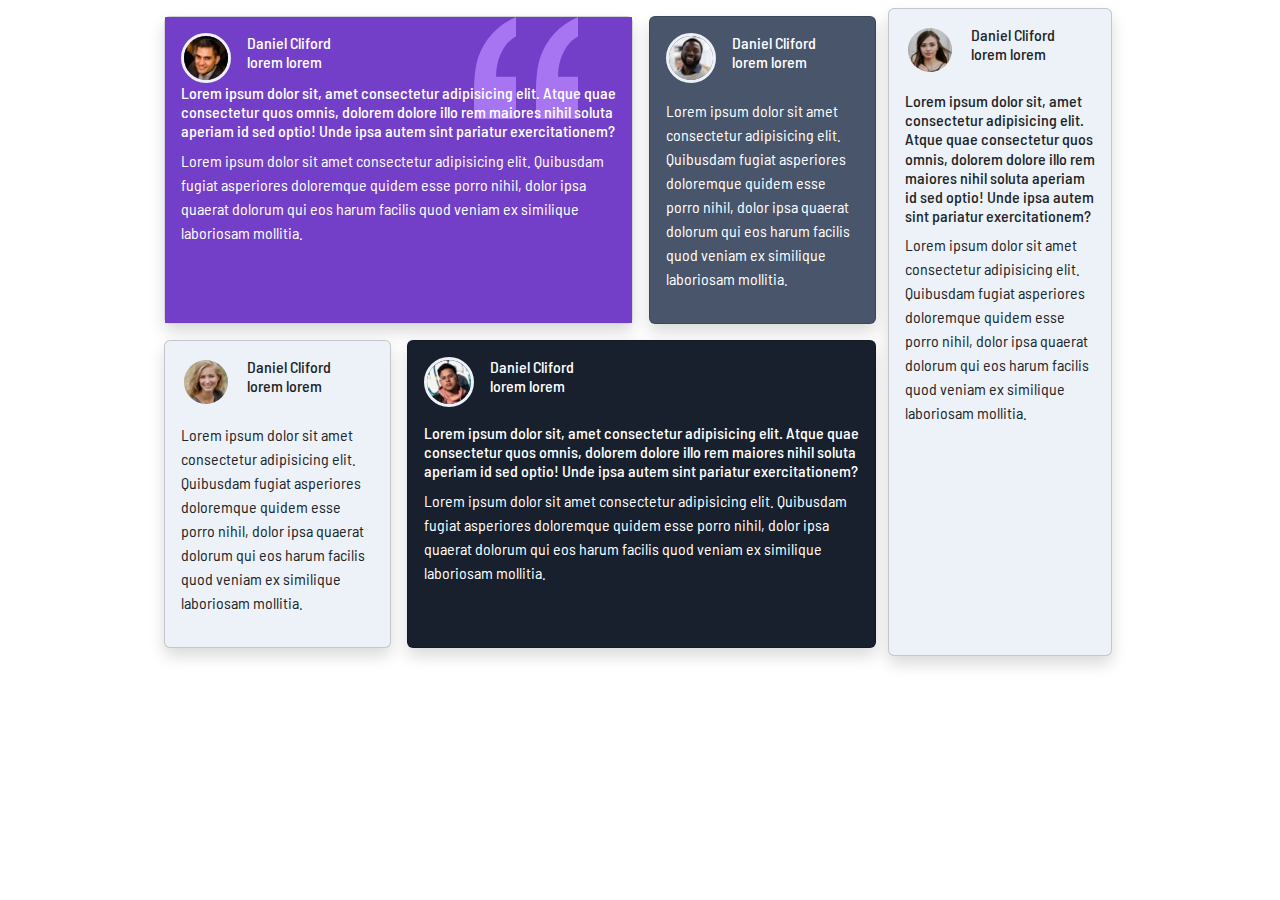
<file: practica 5 web/index.html>
<!DOCTYPE html>
<html lang="en">

<head>
    <meta charset="UTF-8">
    <meta name="viewport" content="width=device-width, initial-scale=1.0">
    <title>Bootstrap 5</title>
    <link href="./sass/custom.css" rel="stylesheet">
        <link rel="preconnect" href="https://fonts.googleapis.com">
        <link rel="preconnect" href="https://fonts.gstatic.com" crossorigin>
        <link href="https://fonts.googleapis.com/css2?family=Barlow+Semi+Condensed:ital,wght@0,100;0,200;0,300;0,400;0,500;0,600;0,700;0,800;0,900;1,100;1,200;1,300;1,400;1,500;1,600;1,700;1,800;1,900&display=swap" rel="stylesheet">
    <style>
        @media (min-width: 992px) {
            .alto-100 {
                height: 100vh;
            }
        }
    </style>


</head>

<body>
    <main class="container d-flex align-items-center justifiy-content-center">
        <div class="row">
            <!--izquierda-->
            <div class="col-12 col-lg-9 p-2 ">
                <div class="row">
                    <div class="col-12 col-lg-8 p-2  ">
                        <article class="card  shadow text-white h-100">
                            <div class="card-body bg-primary fondo-card ">
                                <div class="d-flex">
                                    <img src="imgs/image-daniel.jpg" alt=""
                                        class="border border-secondary border-3 rounded-circle">
                                    <div class="ps-3">
                                        <h6 class="m-0 h6">Daniel Cliford</h6>
                                        <p class="m-0 h6">lorem lorem</p>
                                    </div>
                                </div>
                                <div>
                                    <p class="h6">Lorem ipsum dolor sit, amet consectetur adipisicing elit. Atque quae
                                        consectetur quos omnis, dolorem dolore illo rem maiores nihil soluta aperiam id
                                        sed optio! Unde ipsa autem sint pariatur exercitationem?</p>
                                    <p class="fs-6 Lh-1">
                                        Lorem ipsum dolor sit amet consectetur adipisicing elit. Quibusdam fugiat
                                        asperiores doloremque quidem esse porro nihil, dolor ipsa quaerat dolorum qui
                                        eos harum facilis quod veniam ex similique laboriosam mollitia.
                                    </p>
                                </div>
                            </div>
                        </article>
                    </div>
                    <div class="col-12 col-lg-4 p-2">
                        <article class="card shadow text-white h-100 bg-success">
                            <div class="card-body">
                                <div class="d-flex mb-3">
                                    <img src="imgs/image-jonathan.jpg" alt=""
                                        class="border border-secondary border-3 rounded-circle">
                                    <div class="ps-3">
                                        <h6 class="m-0 h6">Daniel Cliford</h6>
                                        <p class="m-0 h6">lorem lorem</p>
                                    </div>
                                </div>
                                <div>

                                    <p class="fs-6 Lh-1">
                                        Lorem ipsum dolor sit amet consectetur adipisicing elit. Quibusdam fugiat
                                        asperiores doloremque quidem esse porro nihil, dolor ipsa quaerat dolorum qui
                                        eos harum facilis quod veniam ex similique laboriosam mollitia.
                                    </p>
                                </div>
                            </div>
                        </article>
                    </div>
                    <div class="col-12 col-lg-4 p-2 ">
                        <article class="card shadow  h-100 bg-secondary">
                            <div class="card-body">
                                <div class="d-flex mb-3">
                                    <img src="imgs/image-jeanette.jpg" alt=""
                                        class="border border-secondary border-3 rounded-circle">
                                    <div class="ps-3">
                                        <h6 class="m-0 h6">Daniel Cliford</h6>
                                        <p class="m-0 h6">lorem lorem</p>
                                    </div>
                                </div>
                                <div>

                                    <p class="fs-6 Lh-1">
                                        Lorem ipsum dolor sit amet consectetur adipisicing elit. Quibusdam fugiat
                                        asperiores doloremque quidem esse porro nihil, dolor ipsa quaerat dolorum qui
                                        eos harum facilis quod veniam ex similique laboriosam mollitia.
                                    </p>
                                </div>
                            </div>
                        </article>
                    </div>
                    <div class="col-12 col-lg-8 p-2 ">
                        <article class="card shadow text-white h-100 bg-dark">
                            <div class="card-body">
                                <div class="d-flex mb-3">
                                    <img src="imgs/image-patrick.jpg" alt=""
                                        class="border border-secondary border-3 rounded-circle">
                                    <div class="ps-3">
                                        <h6 class="m-0 h6">Daniel Cliford</h6>
                                        <p class="m-0 h6">lorem lorem</p>
                                    </div>
                                </div>
                                <div>
                                    <p class="h6">Lorem ipsum dolor sit, amet consectetur adipisicing elit. Atque quae
                                        consectetur quos omnis, dolorem dolore illo rem maiores nihil soluta aperiam id
                                        sed optio! Unde ipsa autem sint pariatur exercitationem?</p>
                                    <p class="fs-6 Lh-1">
                                        Lorem ipsum dolor sit amet consectetur adipisicing elit. Quibusdam fugiat
                                        asperiores doloremque quidem esse porro nihil, dolor ipsa quaerat dolorum qui
                                        eos harum facilis quod veniam ex similique laboriosam mollitia.
                                    </p>
                                </div>
                            </div>
                        </article>
                    </div>
                </div>
            </div>
            <!--derecha-->
            <div class="col-12 col-lg-3 p-2 ">
                <article class="card shadow h-100 bg-secondary">
                    <div class="card-body">
                        <div class="d-flex mb-3">
                            <img src="imgs/image-kira.jpg" alt=""
                                class="border border-secondary border-3 rounded-circle">
                            <div class="ps-3">
                                <h6 class="m-0 h6">Daniel Cliford</h6>
                                <p class="m-0 h6">lorem lorem</p>
                            </div>
                        </div>
                        <div>
                            <p class="h6">Lorem ipsum dolor sit, amet consectetur adipisicing elit. Atque quae
                                consectetur quos omnis, dolorem dolore illo rem maiores nihil soluta aperiam id sed
                                optio! Unde ipsa autem sint pariatur exercitationem?</p>
                            <p class="fs-6 Lh-1">
                                Lorem ipsum dolor sit amet consectetur adipisicing elit. Quibusdam fugiat asperiores
                                doloremque quidem esse porro nihil, dolor ipsa quaerat dolorum qui eos harum facilis
                                quod veniam ex similique laboriosam mollitia.
                            </p>
                        </div>
                    </div>
                </article>
            </div>
        </div>
    </main>
</body>

</html>
</file>
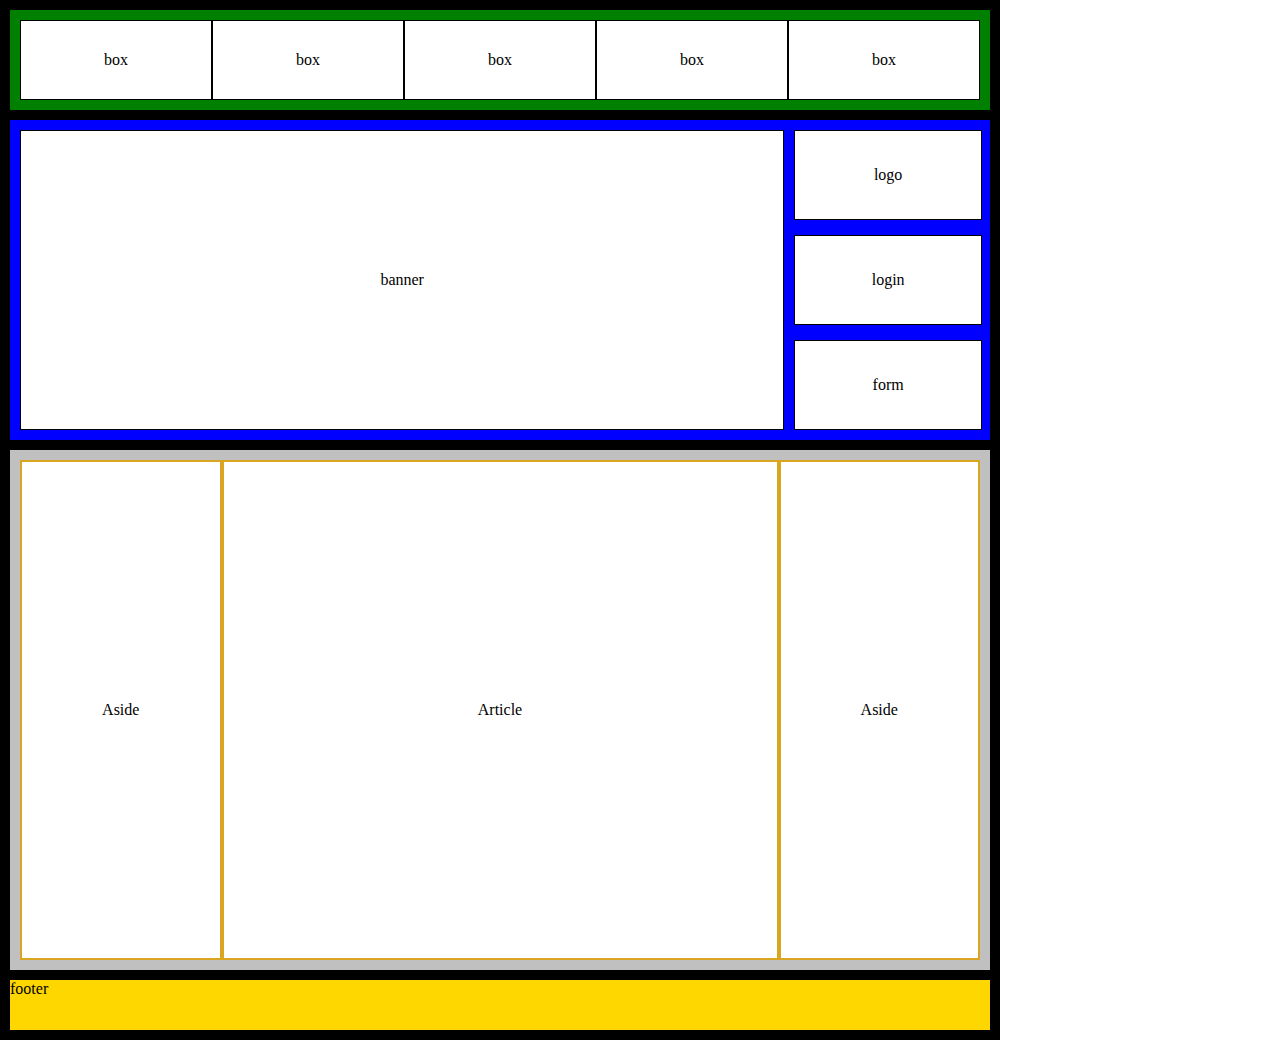
<file: actividades web/actividad2_1.html>
<!DOCTYPE html>
<html lang="en">
<head>
    <meta charset="UTF-8">
    <meta name="viewport" content="width=device-width, initial-scale=1.0">
    <title>Document</title>
    <link rel="stylesheet" href="actividad2_1.css">
</head>
<body>
    <nav>
        <div class="box">
            box
        </div>
        <div class="box">
            box
        </div>
        <div class="box">
            box
        </div>
        <div class="box">
            box
        </div>
        <div class="box">
            box
        </div>
    </nav>
    <header>
        <div class="banner">
            banner
        </div>
        <div class="blocks">
            <div class="block">
                logo
            </div>
            <div class="block">
                login
            </div>
            <div class="block">
                form
            </div>
        </div>
    </header>
    <main>
        <aside>
            Aside
        </aside>
        <article>
            Article
        </article>
        <aside>
            Aside
        </aside>
    </main>
    <footer>
        footer
    </footer>
    
</body>
</html>
</file>
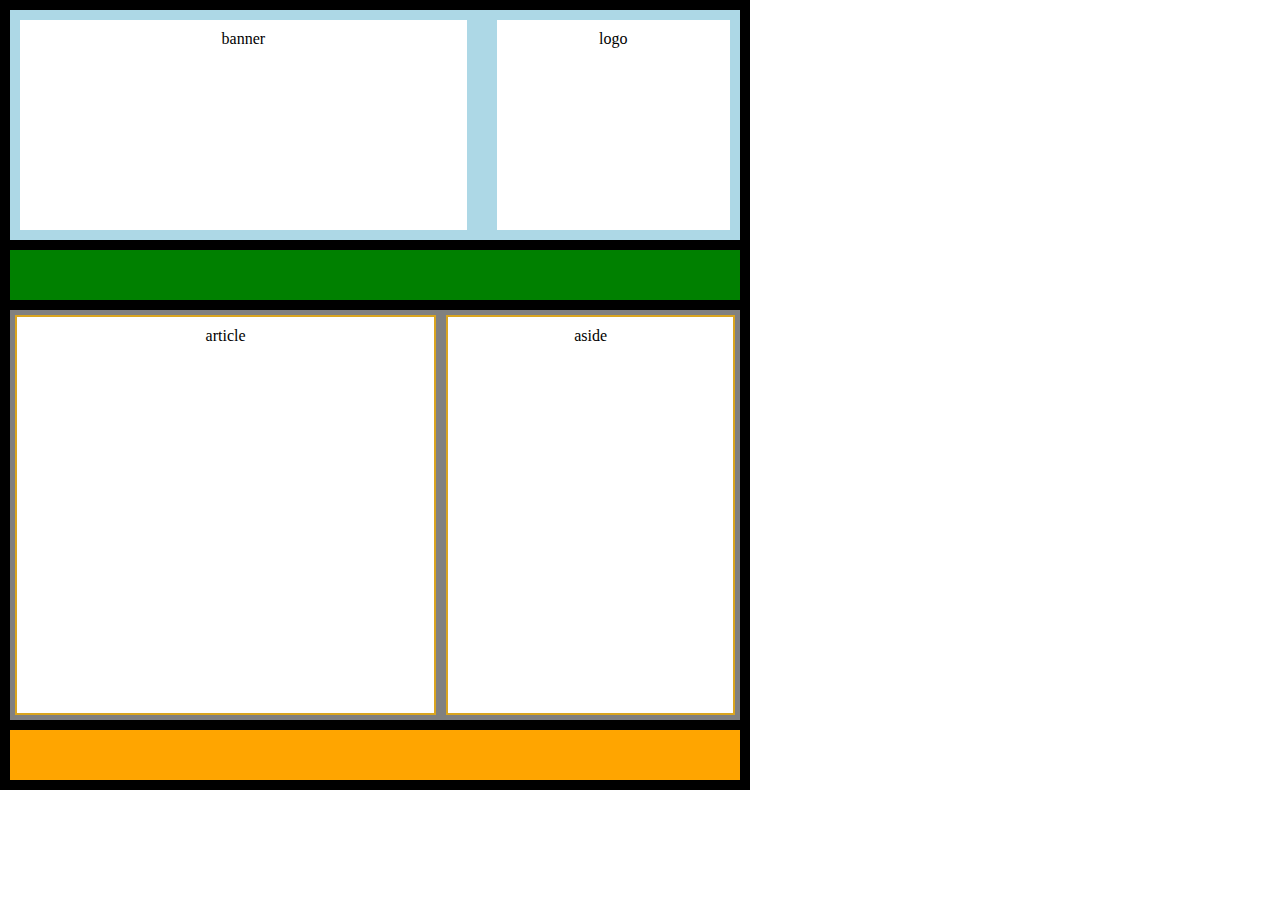
<file: actividades web/actividad2_2.html>
<!DOCTYPE html>
<html lang="en">
<head>
    <meta charset="UTF-8">
    <meta name="viewport" content="width=device-width, initial-scale=1.0">
    <link rel="stylesheet" href="actividad2_2.css">                                                                                 
    <title>Document</title>
</head>


<body>

    <header>
        <div class="banner">banner</div>
        <div class="logo">logo</div>
    </header>

    <nav>

    </nav>

    <main>
        <div class="article">article</div>
        <div class="aside">aside</div>

    </main>

    <footer>

    </footer>
    
</body>
</html>
</file>
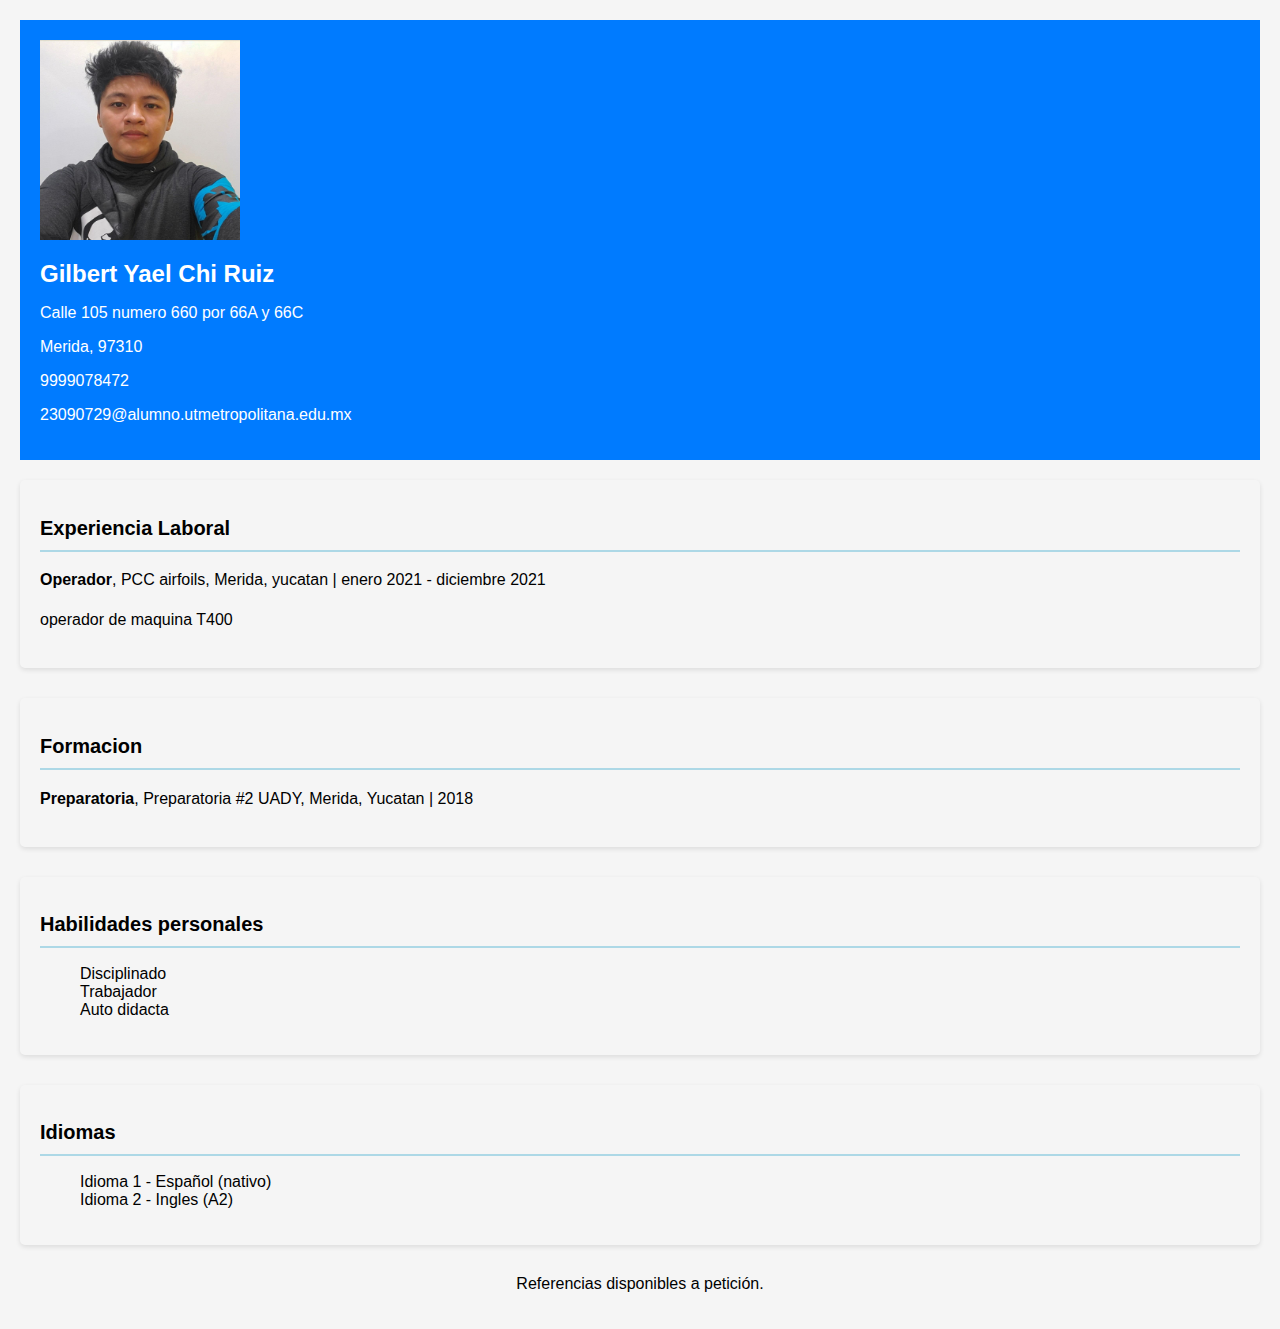
<file: actividades web/actividad3_1.html>
<!DOCTYPE html>
<html lang="es">
<head>
    <meta charset="UTF-8">
    <meta name="viewport" content="width=device-width, initial-scale=1.0">
    <title>Mi Currículum</title>
    <link rel="stylesheet" href="actividad3_1.css">

</head>
<body>
    <header>
        <img src="imgs/yo_cv.jpg" alt="" width="200" height="200">
        <h1>Gilbert Yael Chi Ruiz</h1>
        <p>Calle 105 numero 660 por 66A y 66C</p>
        <p>Merida, 97310</p>
        <p>9999078472</p>
        <p>23090729@alumno.utmetropolitana.edu.mx</p>
    </header>

    <section class=" section ">
        <h2>Experiencia Laboral</h2>
        <p><strong>Operador</strong>, PCC airfoils, Merida, yucatan | enero 2021 - diciembre 2021</p>
        <p>operador de maquina T400</p>
    </section>

    <section class="section">
        <h2>Formacion</h2>
        <p><strong>Preparatoria</strong>, Preparatoria #2 UADY, Merida, Yucatan  | 2018</p>
    </section>

    <section class="section">
        <h2>Habilidades personales</h2>
        <ul>
            <li>Disciplinado</li>
            <li>Trabajador</li>
            <li>Auto didacta</li>
            
        </ul>
    </section>

    <section class="section">
        <h2>Idiomas</h2>
        <ul>
            <li>Idioma 1 - Español (nativo)</li>
            <li>Idioma 2 - Ingles (A2)</li>
            
        </ul>
    </section>

    <footer>
        <p>Referencias disponibles a petición.</p>
    </footer>
</body>
</html>
</file>
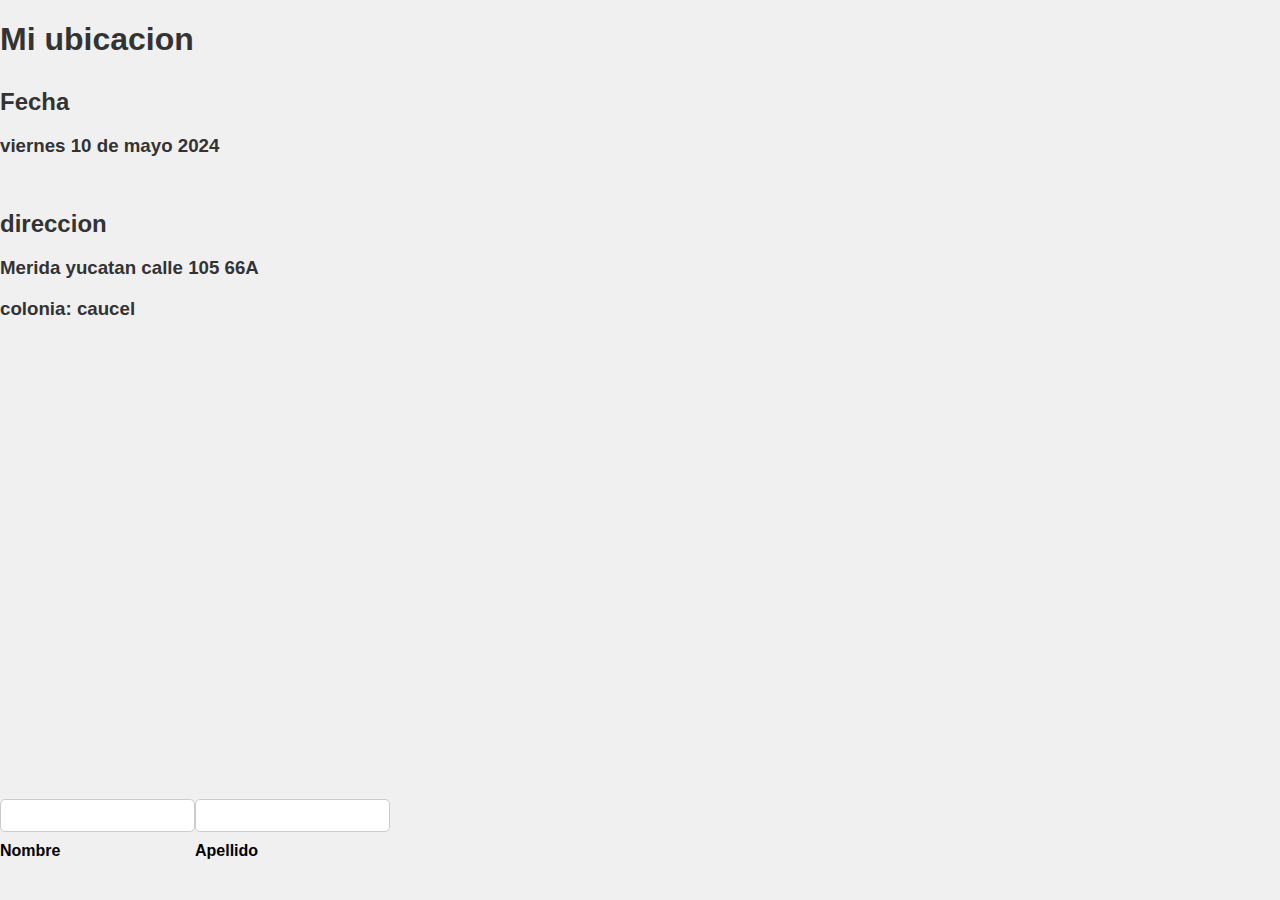
<file: actividades web/actividad3_2.html>
<!DOCTYPE html>
<html lang="en">
<head>
    <meta charset="UTF-8">
    <meta name="viewport" content="width=device-width, initial-scale=1.0">
    <link rel="stylesheet" href="actividad3_2.css">
    <title>Document</title>
</head>
<body>
    <h1>Mi ubicacion</h1>
    <h2>Fecha</h2>
    
    <h3>viernes 10 de mayo 2024</h3>
    <br>
    <h2>direccion</h2>
    <h3>Merida yucatan calle 105 66A </h3>
    <h3>colonia: caucel</h3>
    <iframe src="https://www.google.com/maps/embed?pb=!1m18!1m12!1m3!1d59601.50023714107!2d-89.73839555136722!3d20.988878200000002!2m3!1f0!2f0!3f0!3m2!1i1024!2i768!4f13.1!3m3!1m2!1s0x8f5673448efa014d%3A0x48b3e1470b5b735a!2sChurch&#39;s%20Texas%20Chicken%20Canek!5e0!3m2!1sen!2smx!4v1715695989968!5m2!1sen!2smx" width="600" height="450" style="border:0;" allowfullscreen="" loading="lazy" referrerpolicy="no-referrer-when-downgrade"></iframe>

    <div style="display: flex;">
        <div style="display: flex; flex-direction: column;  " >
            <input type="text" name="name" id="name">
            <label for="">
                Nombre
            </label>
        </div>    
        <div style="display: flex;flex-direction: column; ">
            <input type="text" name="surname" id="surname" >
            <label for="">
                Apellido
            </label>
        </div>
    </div>

    
</body>
</html>
</file>
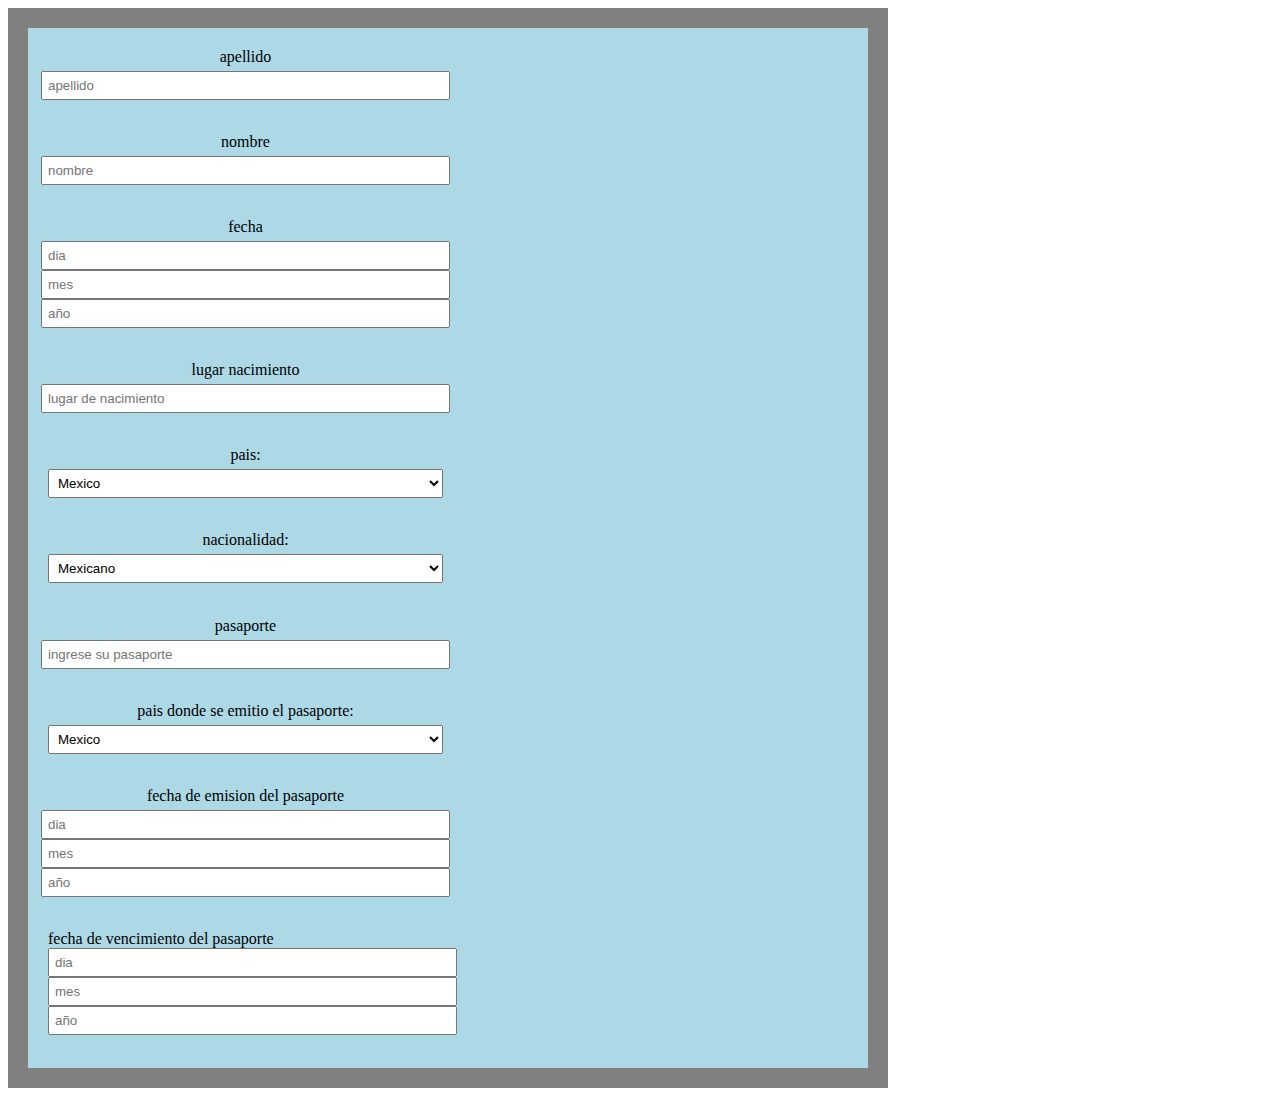
<file: actividades web/actividad4_1.html>
<!DOCTYPE html>
<html lang="en">
<head>
    <meta charset="UTF-8">
    <meta name="viewport" content="width=device-width, initial-scale=1.0">
    <title>Document</title>
    <link rel="stylesheet" href="actividad4_1.css">
</head>
<body>
   <main>

    <div class="div_apellido">
        <label for="Apellido">apellido</label>
        <input type="text" placeholder="apellido">

    </div>
     <br>
     <div class="div_nombre">
        <label for="Nombre">nombre</label>
        <input type="text" placeholder="nombre">
     </div>
     
     <br>
     <div class="div_fecha">
        <label for="fecha">fecha</label>
        <input type="number" placeholder="dia">
        <input type="number" placeholder="mes">
        <input type="number" placeholder="año">
     </div>
     <br>
     <div class="div_lugar_nacimiento">
        <label for="div_lugar_nacimiento">lugar nacimiento</label>
        <input type="text" placeholder="lugar de nacimiento">
     </div>
     <br>
<div class="div_pais">
    <label for="pais">pais:</label>
    <select id="paises" name="pases">
      <option value="Mexico">Mexico</option>
      <option value="EU">EU</option>
      <option value="España">España</option>
      <option value="Canada">Canada</option>
    </select>
</div>    
<br>

<div class="nacionalidad">
    <label for="pais">nacionalidad:</label>
    <select id="nacionalidadades" name="nacionalidadades">
    <option value="Mexicano">Mexicano</option>
    <option value="Estadounidense">Estadounidense</option>
    <option value="Español">Español</option>
    <option value="Canadiense">Canadiense</option>
    </select>
</div>
<br>

<div class="pasaporte">
    <label for="pasaporte">pasaporte</label>
    <input type="text" placeholder="ingrese su pasaporte">

</div>
<br>
<div class="pais_pasaporte">
    <label for="pais_pasaporte">pais donde se emitio el pasaporte:</label>
    <select id="paises" name="paises">
    <option value="Mexico">Mexico</option>
    <option value="EU">EU</option>
    <option value="España">España</option>
    <option value="Canada">Canada</option>
    </select>



</div>
<br>
<div class="Fechea_emision_pasaporte">
    <label for="fecha">fecha de emision del pasaporte</label>
    <input type="number" placeholder="dia">
    <input type="number" placeholder="mes">
    <input type="number" placeholder="año">

</div>
<br>

<div class="Fecha_venciminento_pasaporte">
    <label for="fecha">fecha de vencimiento del pasaporte</label>
    <input type="number" placeholder="dia">
    <input type="number" placeholder="mes">
    <input type="number" placeholder="año">

</div>




   </main>

</div>
     


</body>
</html>
</file>
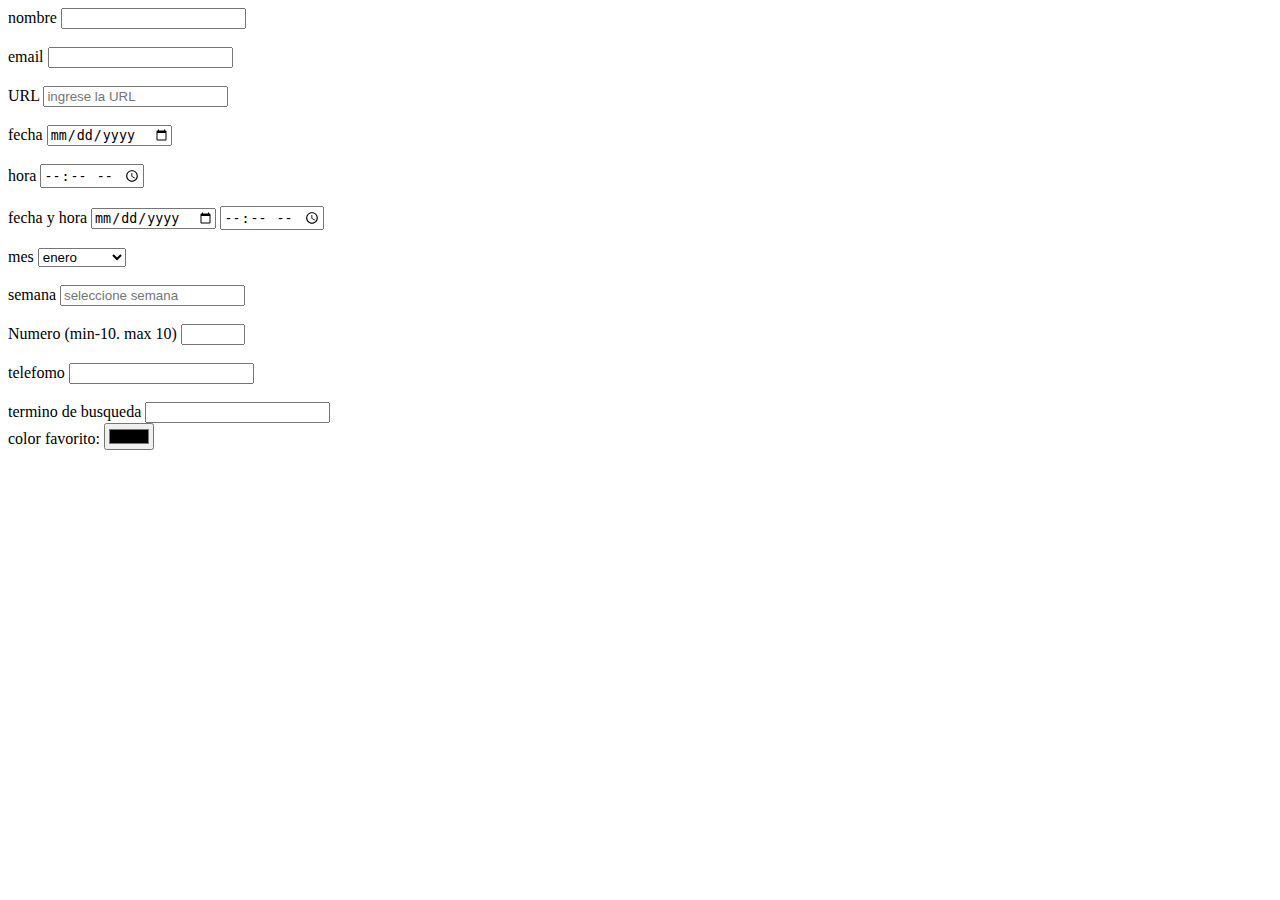
<file: actividades web/actividad4_2.html>
<!DOCTYPE html>
<html lang="en">
<head>
    <meta charset="UTF-8">
    <meta name="viewport" content="width=device-width, initial-scale=1.0">
    <title>Document</title>
</head>
<body>
    <div class="div_nombre">
        <label for="Nombre">nombre</label>
        <input type="text">
    </div>
    <br>
    <div class="div_email">
        <label for="email">email</label>
        <input type="text">
    </div>
    <br>
    <div class="div_url">
        <label for="url">URL </label>
        <input type="text" placeholder="ingrese la URL">
    </div>
    <br>
    <div class="div_fecha">
        <label for="Nombre">fecha</label>
        <input type="date">
    </div>
    <br>
    <div class="div_hora">
        <label for="Nombre">hora</label>
        <input type="time">
    </div>
    <br>
    <div class="div_fecha_hora">
        <label for="Nombre">fecha y hora</label>
        <input type="date">
        <input type="time">
    </div>
    <br>
    <div class="div_mes">
        <label for="Nombre">mes</label>
        <select id="paises" name="paises">
            <option value="enero">enero</option>
            <option value="febrero">febrero</option>
            <option value="marzo">marzo</option>
            <option value="abril">abril</option>
            <option value="mayo">mayo</option>
            <option value="junio">junio</option>
            <option value="julio">julio</option>
            <option value="agosto">agosto</option>
            <option value="septiembre">septiembre</option>
            <option value="octubre">octubre</option>
            <option value="noviembre">noviembre</option>
            <option value="diciembre">diciembre</option>
        
            </select>
    </div>
    <br>
    <div class="div_semana">
     <label for="semana">semana</label>
     <input type="number" placeholder="seleccione semana">

    </div>
    <br>
    <div class="div_numero_max_min">
        <label for="numero_max_min">Numero (min-10. max 10)</label>
        <input type="number" min="-10" max="10" >
   
    </div>
    <br>
    <div class="div_telefono">
        <label for="telefono">telefomo</label>
        <input type="text">
   
    </div>
    <br>
    <div class="div_termino_de_busqueda">
        <label for="tbusqueda">termino de busqueda</label>
        <input type="text">
   
    </div>

    <div class="div_color">
        <label for="color">color favorito:</label>
        <input type="color">
   
       </div>





    
</body>
</html>
</file>
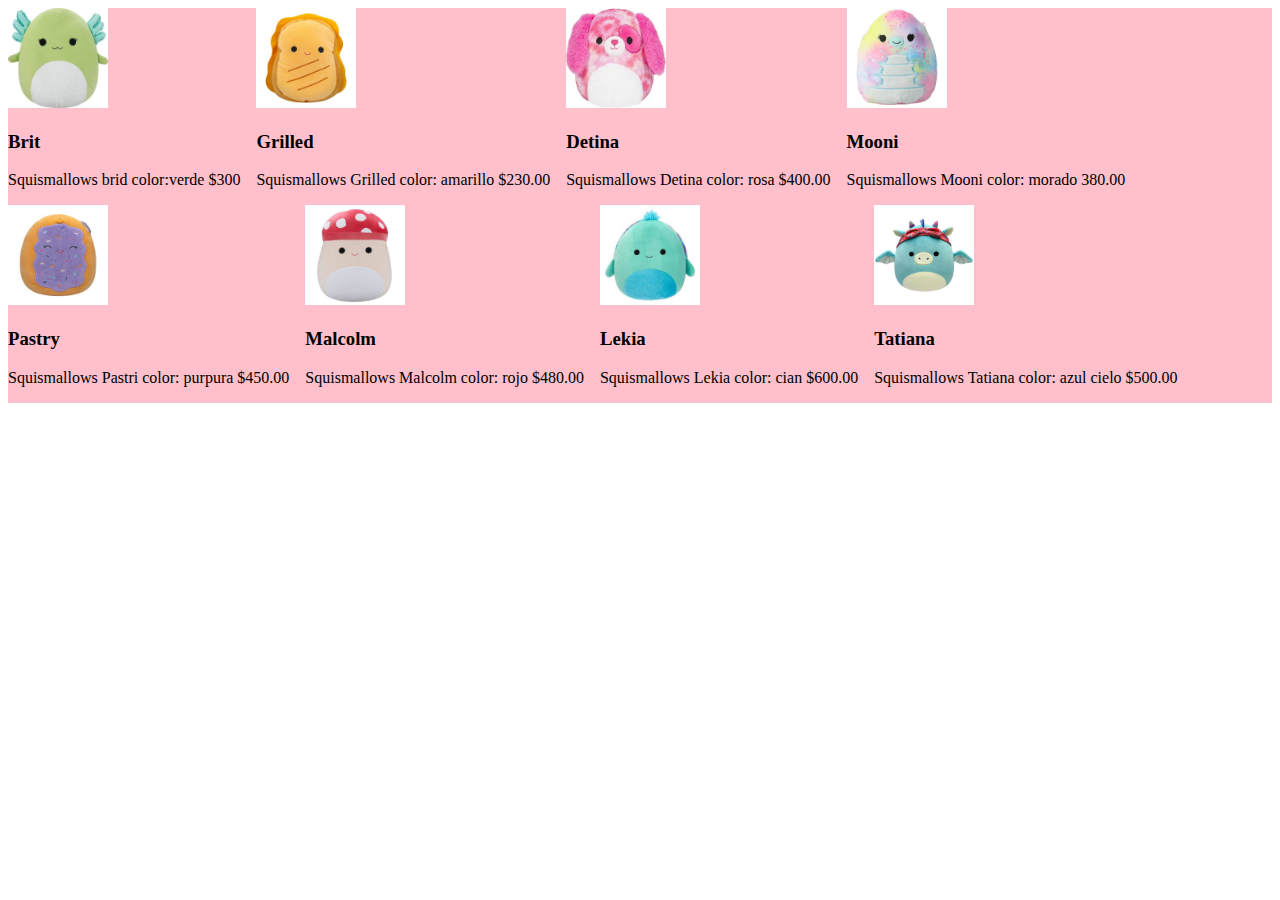
<file: actividades web/actividad4_4.html>
<!DOCTYPE html>
<html lang="en">
<head>
    <meta charset="UTF-8">
    <meta name="viewport" content="width=device-width, initial-scale=1.0">
    <title>Document</title>
    <link rel="stylesheet" href="actividad4_4.css">
</head>
<body>
    <div class="tienda">
        <div class="peluche">
            <img src="imgs/brid.jpg" alt="ajolote verde brid " width="100" height="100">
            <h3>
                Brit
            </h3>
            <p>
               Squismallows brid color:verde $300
            </p>
        </div>
        <div class="peluche">
            <img src="imgs/grilled2.jpeg" alt="sadwich de queso Grilled" width="100" height="100">
            <h3>
                Grilled
            </h3>
            <p>
                Squismallows Grilled color: amarillo $230.00
            </p>
        </div>
        <div class="peluche">
            <img src="imgs/Detina.jpeg" alt="perrito color rosa" width="100" height="100">
            <h3>
                Detina
            </h3>
            <p>
                Squismallows Detina color: rosa $400.00
            </p>
        </div>
        <div class="peluche">
            <img src="imgs/Mooni.jpg" alt="Bichito color morado" width="100" height="100">
            <h3>
                Mooni 
            </h3>
            <p>
                Squismallows Mooni color: morado 380.00
            </p>
        </div>
    </div>
    <div class="tienda">
        <div class="peluche">
            <img src="imgs/pastry.jpeg" alt="Tarta de crema color purpura" width="100" height="100">
            <h3>
                Pastry
            </h3>
            <p>
                Squismallows Pastri color: purpura $450.00
            </p>
        </div>
        <div class="peluche">
            <img src="imgs/Malcolm.jpeg" alt="Hongo color rojo" width="100" height="100">
            <h3>
                Malcolm
            </h3>
            <p>
                Squismallows Malcolm color: rojo $480.00
            </p>
        </div>
        <div class="peluche">
            <img src="imgs/Lekia.jpeg" alt="Tortuga color cian" width="100" height="100">
            <h3>
                Lekia
            </h3>
            <p>
                Squismallows Lekia color: cian $600.00
            </p>
        </div>
        <div class="peluche">
            <img src="imgs/Tatiana.jpeg" alt="Vaquita alada color: azul cielo" width="100" height="100">
            <h3>
                Tatiana
            </h3>
            <p>
                Squismallows Tatiana color: azul cielo $500.00
            </p>
        </div>
    </div>
</body>
</html>
</file>
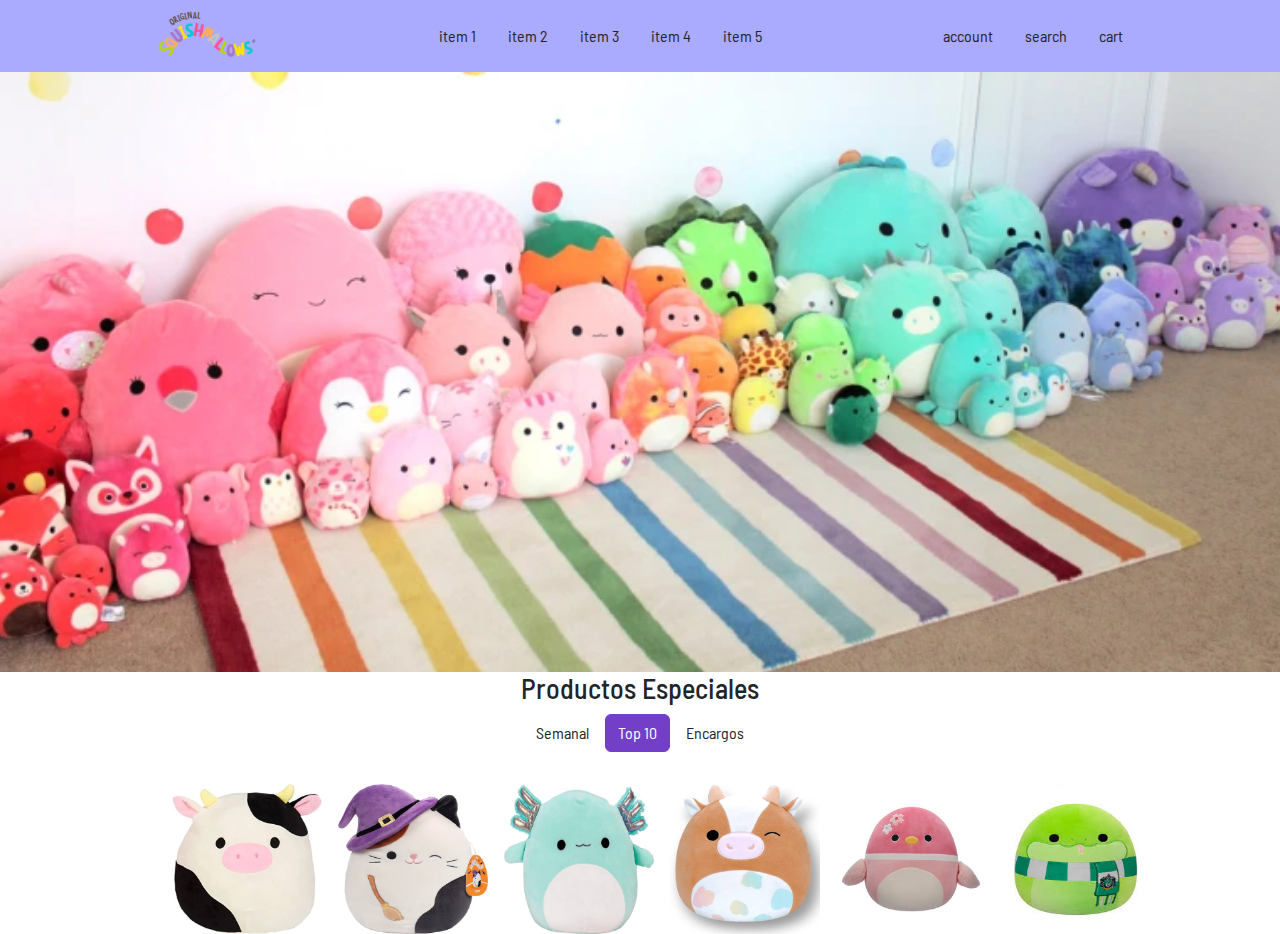
<file: practica 5 web/tienda.html>
<!DOCTYPE html>
<html lang="en">

<head>
    <meta charset="UTF-8">
    <meta name="viewport" content="width=device-width, initial-scale=1.0">
    <title>Bootstrap 5</title>
    <link href="./sass/custom.css" rel="stylesheet">
        <link rel="preconnect" href="https://fonts.googleapis.com">
        <link rel="preconnect" href="https://fonts.gstatic.com" crossorigin>
        <link href="https://fonts.googleapis.com/css2?family=Barlow+Semi+Condensed:ital,wght@0,100;0,200;0,300;0,400;0,500;0,600;0,700;0,800;0,900;1,100;1,200;1,300;1,400;1,500;1,600;1,700;1,800;1,900&display=swap" rel="stylesheet">
    <style>
        @media (min-width: 992px) {
            .alto-100 {
                height: 100vh;
            }
        }
    </style>
    <link rel="stylesheet" href="./styles.css">

</head>

<body>
    <nav>
        <div class="logo">
            <img src="./assets/Squishmallow-Symbol.png" alt="">
        </div>
        <ul>
            <li>
                item 1
            </li>
            <li>
                item 2
            </li>
            <li>
                item 3
            </li>
            <li>
                item 4
            </li>
            <li>
                item 5
            </li>
        </ul>
        <ul>
            <li>
                account
            </li>
            <li>
                search
            </li>
            <li>
                cart
            </li>
        </ul>
    </nav>
    <header>
        <img src="./assets/squishmallow-jc-210317.webp" alt="">
    </header>
    <main>
        <div class="header">
            <h3 style="text-align: center;">
                Productos Especiales
            </h3>
            <div class="buttonry" style="margin-bottom: 2rem;">
                <button class="btn">
                    Semanal
                </button>
                <button class="btn btn-primary">
                    Top 10
                </button>
                <button class="btn">
                    Encargos
                </button>
            </div>
        </div>
        <div class="container d-flex" style="gap: 1rem;">
            <div class="col-bg-1 item">
                <img src="./assets/1.jpg" alt="">
            </div>
            <div class="col-bg-1 item">
                <img src="./assets/2.jpg" alt="">
            </div>
            <div class="col-bg-1 item">
                <img src="./assets/3.jpg" alt="">
            </div>
            <div class="col-bg-1 item">
                <img src="./assets/4.jpg" alt="">
            </div>
            <div class="col-bg-1 item">
                <img src="./assets/5.jpg" alt="">
            </div>
            <div class="col-bg-1 item">
                <img src="./assets/6.jpg" alt="">
            </div>
        </div>
    </main>
</body>

</html>
</file>
<file: practica 5 web/sass/custom.css>
@charset "UTF-8";
@media (min-width: 992px) {
  .alto-100 {
    height: 100vh;
  }
}
.d-flex img {
  width: 50px;
}

.fondo-card {
  background-image: url("../imgs/bg-pattern-quotation.svg");
  background-repeat: no-repeat;
  background-position: 85% top;
}

/*!
 * Bootstrap  v5.3.3 (https://getbootstrap.com/)
 * Copyright 2011-2024 The Bootstrap Authors
 * Licensed under MIT (https://github.com/twbs/bootstrap/blob/main/LICENSE)
 */
:root,
[data-bs-theme=light] {
  --bs-blue: #0d6efd;
  --bs-indigo: #6610f2;
  --bs-purple: #6f42c1;
  --bs-pink: #d63384;
  --bs-red: #dc3545;
  --bs-orange: #fd7e14;
  --bs-yellow: #ffc107;
  --bs-green: #198754;
  --bs-teal: #20c997;
  --bs-cyan: #0dcaf0;
  --bs-black: #000;
  --bs-white: #fff;
  --bs-gray: #6c757d;
  --bs-gray-dark: #343a40;
  --bs-gray-100: #f8f9fa;
  --bs-gray-200: #e9ecef;
  --bs-gray-300: #dee2e6;
  --bs-gray-400: #ced4da;
  --bs-gray-500: #adb5bd;
  --bs-gray-600: #6c757d;
  --bs-gray-700: #495057;
  --bs-gray-800: #343a40;
  --bs-gray-900: #212529;
  --bs-primary: #733FC8;
  --bs-secondary: #EDF2F8;
  --bs-success: #49556B;
  --bs-info: #0dcaf0;
  --bs-warning: #ffc107;
  --bs-danger: #dc3545;
  --bs-light: #f8f9fa;
  --bs-dark: #18202D;
  --bs-primary-rgb: 115, 63, 200;
  --bs-secondary-rgb: 237, 242, 248;
  --bs-success-rgb: 73, 85, 107;
  --bs-info-rgb: 13, 202, 240;
  --bs-warning-rgb: 255, 193, 7;
  --bs-danger-rgb: 220, 53, 69;
  --bs-light-rgb: 248, 249, 250;
  --bs-dark-rgb: 24, 32, 45;
  --bs-primary-text-emphasis: #2e1950;
  --bs-secondary-text-emphasis: #5f6163;
  --bs-success-text-emphasis: #1d222b;
  --bs-info-text-emphasis: #055160;
  --bs-warning-text-emphasis: #664d03;
  --bs-danger-text-emphasis: #58151c;
  --bs-light-text-emphasis: #495057;
  --bs-dark-text-emphasis: #495057;
  --bs-primary-bg-subtle: #e3d9f4;
  --bs-secondary-bg-subtle: #fbfcfe;
  --bs-success-bg-subtle: #dbdde1;
  --bs-info-bg-subtle: #cff4fc;
  --bs-warning-bg-subtle: #fff3cd;
  --bs-danger-bg-subtle: #f8d7da;
  --bs-light-bg-subtle: #fcfcfd;
  --bs-dark-bg-subtle: #ced4da;
  --bs-primary-border-subtle: #c7b2e9;
  --bs-secondary-border-subtle: #f8fafc;
  --bs-success-border-subtle: #b6bbc4;
  --bs-info-border-subtle: #9eeaf9;
  --bs-warning-border-subtle: #ffe69c;
  --bs-danger-border-subtle: #f1aeb5;
  --bs-light-border-subtle: #e9ecef;
  --bs-dark-border-subtle: #adb5bd;
  --bs-white-rgb: 255, 255, 255;
  --bs-black-rgb: 0, 0, 0;
  --bs-font-sans-serif: "Barlow Semi Condensed", sans-serif;
  --bs-font-monospace: SFMono-Regular, Menlo, Monaco, Consolas, "Liberation Mono", "Courier New", monospace;
  --bs-gradient: linear-gradient(180deg, rgba(255, 255, 255, 0.15), rgba(255, 255, 255, 0));
  --bs-body-font-family: var(--bs-font-sans-serif);
  --bs-body-font-size: 1rem;
  --bs-body-font-weight: 400;
  --bs-body-line-height: 1.5;
  --bs-body-color: #212529;
  --bs-body-color-rgb: 33, 37, 41;
  --bs-body-bg: #fff;
  --bs-body-bg-rgb: 255, 255, 255;
  --bs-emphasis-color: #000;
  --bs-emphasis-color-rgb: 0, 0, 0;
  --bs-secondary-color: rgba(33, 37, 41, 0.75);
  --bs-secondary-color-rgb: 33, 37, 41;
  --bs-secondary-bg: #e9ecef;
  --bs-secondary-bg-rgb: 233, 236, 239;
  --bs-tertiary-color: rgba(33, 37, 41, 0.5);
  --bs-tertiary-color-rgb: 33, 37, 41;
  --bs-tertiary-bg: #f8f9fa;
  --bs-tertiary-bg-rgb: 248, 249, 250;
  --bs-heading-color: inherit;
  --bs-link-color: #733FC8;
  --bs-link-color-rgb: 115, 63, 200;
  --bs-link-decoration: underline;
  --bs-link-hover-color: #5c32a0;
  --bs-link-hover-color-rgb: 92, 50, 160;
  --bs-code-color: #d63384;
  --bs-highlight-color: #212529;
  --bs-highlight-bg: #fff3cd;
  --bs-border-width: 1px;
  --bs-border-style: solid;
  --bs-border-color: #dee2e6;
  --bs-border-color-translucent: rgba(0, 0, 0, 0.175);
  --bs-border-radius: 0.375rem;
  --bs-border-radius-sm: 0.25rem;
  --bs-border-radius-lg: 0.5rem;
  --bs-border-radius-xl: 1rem;
  --bs-border-radius-xxl: 2rem;
  --bs-border-radius-2xl: var(--bs-border-radius-xxl);
  --bs-border-radius-pill: 50rem;
  --bs-box-shadow: 0 0.5rem 1rem rgba(0, 0, 0, 0.15);
  --bs-box-shadow-sm: 0 0.125rem 0.25rem rgba(0, 0, 0, 0.075);
  --bs-box-shadow-lg: 0 1rem 3rem rgba(0, 0, 0, 0.175);
  --bs-box-shadow-inset: inset 0 1px 2px rgba(0, 0, 0, 0.075);
  --bs-focus-ring-width: 0.25rem;
  --bs-focus-ring-opacity: 0.25;
  --bs-focus-ring-color: rgba(115, 63, 200, 0.25);
  --bs-form-valid-color: #49556B;
  --bs-form-valid-border-color: #49556B;
  --bs-form-invalid-color: #dc3545;
  --bs-form-invalid-border-color: #dc3545;
}

[data-bs-theme=dark] {
  color-scheme: dark;
  --bs-body-color: #dee2e6;
  --bs-body-color-rgb: 222, 226, 230;
  --bs-body-bg: #212529;
  --bs-body-bg-rgb: 33, 37, 41;
  --bs-emphasis-color: #fff;
  --bs-emphasis-color-rgb: 255, 255, 255;
  --bs-secondary-color: rgba(222, 226, 230, 0.75);
  --bs-secondary-color-rgb: 222, 226, 230;
  --bs-secondary-bg: #343a40;
  --bs-secondary-bg-rgb: 52, 58, 64;
  --bs-tertiary-color: rgba(222, 226, 230, 0.5);
  --bs-tertiary-color-rgb: 222, 226, 230;
  --bs-tertiary-bg: #2b3035;
  --bs-tertiary-bg-rgb: 43, 48, 53;
  --bs-primary-text-emphasis: #ab8cde;
  --bs-secondary-text-emphasis: #f4f7fb;
  --bs-success-text-emphasis: #9299a6;
  --bs-info-text-emphasis: #6edff6;
  --bs-warning-text-emphasis: #ffda6a;
  --bs-danger-text-emphasis: #ea868f;
  --bs-light-text-emphasis: #f8f9fa;
  --bs-dark-text-emphasis: #dee2e6;
  --bs-primary-bg-subtle: #170d28;
  --bs-secondary-bg-subtle: #2f3032;
  --bs-success-bg-subtle: #0f1115;
  --bs-info-bg-subtle: #032830;
  --bs-warning-bg-subtle: #332701;
  --bs-danger-bg-subtle: #2c0b0e;
  --bs-light-bg-subtle: #343a40;
  --bs-dark-bg-subtle: #1a1d20;
  --bs-primary-border-subtle: #452678;
  --bs-secondary-border-subtle: #8e9195;
  --bs-success-border-subtle: #2c3340;
  --bs-info-border-subtle: #087990;
  --bs-warning-border-subtle: #997404;
  --bs-danger-border-subtle: #842029;
  --bs-light-border-subtle: #495057;
  --bs-dark-border-subtle: #343a40;
  --bs-heading-color: inherit;
  --bs-link-color: #ab8cde;
  --bs-link-hover-color: #bca3e5;
  --bs-link-color-rgb: 171, 140, 222;
  --bs-link-hover-color-rgb: 188, 163, 229;
  --bs-code-color: #e685b5;
  --bs-highlight-color: #dee2e6;
  --bs-highlight-bg: #664d03;
  --bs-border-color: #495057;
  --bs-border-color-translucent: rgba(255, 255, 255, 0.15);
  --bs-form-valid-color: #75b798;
  --bs-form-valid-border-color: #75b798;
  --bs-form-invalid-color: #ea868f;
  --bs-form-invalid-border-color: #ea868f;
}

*,
*::before,
*::after {
  box-sizing: border-box;
}

@media (prefers-reduced-motion: no-preference) {
  :root {
    scroll-behavior: smooth;
  }
}

body {
  margin: 0;
  font-family: var(--bs-body-font-family);
  font-size: var(--bs-body-font-size);
  font-weight: var(--bs-body-font-weight);
  line-height: var(--bs-body-line-height);
  color: var(--bs-body-color);
  text-align: var(--bs-body-text-align);
  background-color: var(--bs-body-bg);
  -webkit-text-size-adjust: 100%;
  -webkit-tap-highlight-color: rgba(0, 0, 0, 0);
}

hr {
  margin: 1rem 0;
  color: inherit;
  border: 0;
  border-top: var(--bs-border-width) solid;
  opacity: 0.25;
}

h6, .h6, h5, .h5, h4, .h4, h3, .h3, h2, .h2, h1, .h1 {
  margin-top: 0;
  margin-bottom: 0.5rem;
  font-weight: 500;
  line-height: 1.2;
  color: var(--bs-heading-color);
}

h1, .h1 {
  font-size: calc(1.375rem + 1.5vw);
}
@media (min-width: 1200px) {
  h1, .h1 {
    font-size: 2.5rem;
  }
}

h2, .h2 {
  font-size: calc(1.325rem + 0.9vw);
}
@media (min-width: 1200px) {
  h2, .h2 {
    font-size: 2rem;
  }
}

h3, .h3 {
  font-size: calc(1.3rem + 0.6vw);
}
@media (min-width: 1200px) {
  h3, .h3 {
    font-size: 1.75rem;
  }
}

h4, .h4 {
  font-size: calc(1.275rem + 0.3vw);
}
@media (min-width: 1200px) {
  h4, .h4 {
    font-size: 1.5rem;
  }
}

h5, .h5 {
  font-size: 1.25rem;
}

h6, .h6 {
  font-size: 1rem;
}

p {
  margin-top: 0;
  margin-bottom: 1rem;
}

abbr[title] {
  -webkit-text-decoration: underline dotted;
          text-decoration: underline dotted;
  cursor: help;
  -webkit-text-decoration-skip-ink: none;
          text-decoration-skip-ink: none;
}

address {
  margin-bottom: 1rem;
  font-style: normal;
  line-height: inherit;
}

ol,
ul {
  padding-left: 2rem;
}

ol,
ul,
dl {
  margin-top: 0;
  margin-bottom: 1rem;
}

ol ol,
ul ul,
ol ul,
ul ol {
  margin-bottom: 0;
}

dt {
  font-weight: 700;
}

dd {
  margin-bottom: 0.5rem;
  margin-left: 0;
}

blockquote {
  margin: 0 0 1rem;
}

b,
strong {
  font-weight: bolder;
}

small, .small {
  font-size: 0.875em;
}

mark, .mark {
  padding: 0.1875em;
  color: var(--bs-highlight-color);
  background-color: var(--bs-highlight-bg);
}

sub,
sup {
  position: relative;
  font-size: 0.75em;
  line-height: 0;
  vertical-align: baseline;
}

sub {
  bottom: -0.25em;
}

sup {
  top: -0.5em;
}

a {
  color: rgba(var(--bs-link-color-rgb), var(--bs-link-opacity, 1));
  text-decoration: underline;
}
a:hover {
  --bs-link-color-rgb: var(--bs-link-hover-color-rgb);
}

a:not([href]):not([class]), a:not([href]):not([class]):hover {
  color: inherit;
  text-decoration: none;
}

pre,
code,
kbd,
samp {
  font-family: var(--bs-font-monospace);
  font-size: 1em;
}

pre {
  display: block;
  margin-top: 0;
  margin-bottom: 1rem;
  overflow: auto;
  font-size: 0.875em;
}
pre code {
  font-size: inherit;
  color: inherit;
  word-break: normal;
}

code {
  font-size: 0.875em;
  color: var(--bs-code-color);
  word-wrap: break-word;
}
a > code {
  color: inherit;
}

kbd {
  padding: 0.1875rem 0.375rem;
  font-size: 0.875em;
  color: var(--bs-body-bg);
  background-color: var(--bs-body-color);
  border-radius: 0.25rem;
}
kbd kbd {
  padding: 0;
  font-size: 1em;
}

figure {
  margin: 0 0 1rem;
}

img,
svg {
  vertical-align: middle;
}

table {
  caption-side: bottom;
  border-collapse: collapse;
}

caption {
  padding-top: 0.5rem;
  padding-bottom: 0.5rem;
  color: var(--bs-secondary-color);
  text-align: left;
}

th {
  text-align: inherit;
  text-align: -webkit-match-parent;
}

thead,
tbody,
tfoot,
tr,
td,
th {
  border-color: inherit;
  border-style: solid;
  border-width: 0;
}

label {
  display: inline-block;
}

button {
  border-radius: 0;
}

button:focus:not(:focus-visible) {
  outline: 0;
}

input,
button,
select,
optgroup,
textarea {
  margin: 0;
  font-family: inherit;
  font-size: inherit;
  line-height: inherit;
}

button,
select {
  text-transform: none;
}

[role=button] {
  cursor: pointer;
}

select {
  word-wrap: normal;
}
select:disabled {
  opacity: 1;
}

[list]:not([type=date]):not([type=datetime-local]):not([type=month]):not([type=week]):not([type=time])::-webkit-calendar-picker-indicator {
  display: none !important;
}

button,
[type=button],
[type=reset],
[type=submit] {
  -webkit-appearance: button;
}
button:not(:disabled),
[type=button]:not(:disabled),
[type=reset]:not(:disabled),
[type=submit]:not(:disabled) {
  cursor: pointer;
}

::-moz-focus-inner {
  padding: 0;
  border-style: none;
}

textarea {
  resize: vertical;
}

fieldset {
  min-width: 0;
  padding: 0;
  margin: 0;
  border: 0;
}

legend {
  float: left;
  width: 100%;
  padding: 0;
  margin-bottom: 0.5rem;
  font-size: calc(1.275rem + 0.3vw);
  line-height: inherit;
}
@media (min-width: 1200px) {
  legend {
    font-size: 1.5rem;
  }
}
legend + * {
  clear: left;
}

::-webkit-datetime-edit-fields-wrapper,
::-webkit-datetime-edit-text,
::-webkit-datetime-edit-minute,
::-webkit-datetime-edit-hour-field,
::-webkit-datetime-edit-day-field,
::-webkit-datetime-edit-month-field,
::-webkit-datetime-edit-year-field {
  padding: 0;
}

::-webkit-inner-spin-button {
  height: auto;
}

[type=search] {
  -webkit-appearance: textfield;
  outline-offset: -2px;
}

/* rtl:raw:
[type="tel"],
[type="url"],
[type="email"],
[type="number"] {
  direction: ltr;
}
*/
::-webkit-search-decoration {
  -webkit-appearance: none;
}

::-webkit-color-swatch-wrapper {
  padding: 0;
}

::file-selector-button {
  font: inherit;
  -webkit-appearance: button;
}

output {
  display: inline-block;
}

iframe {
  border: 0;
}

summary {
  display: list-item;
  cursor: pointer;
}

progress {
  vertical-align: baseline;
}

[hidden] {
  display: none !important;
}

.lead {
  font-size: 1.25rem;
  font-weight: 300;
}

.display-1 {
  font-size: calc(1.625rem + 4.5vw);
  font-weight: 300;
  line-height: 1.2;
}
@media (min-width: 1200px) {
  .display-1 {
    font-size: 5rem;
  }
}

.display-2 {
  font-size: calc(1.575rem + 3.9vw);
  font-weight: 300;
  line-height: 1.2;
}
@media (min-width: 1200px) {
  .display-2 {
    font-size: 4.5rem;
  }
}

.display-3 {
  font-size: calc(1.525rem + 3.3vw);
  font-weight: 300;
  line-height: 1.2;
}
@media (min-width: 1200px) {
  .display-3 {
    font-size: 4rem;
  }
}

.display-4 {
  font-size: calc(1.475rem + 2.7vw);
  font-weight: 300;
  line-height: 1.2;
}
@media (min-width: 1200px) {
  .display-4 {
    font-size: 3.5rem;
  }
}

.display-5 {
  font-size: calc(1.425rem + 2.1vw);
  font-weight: 300;
  line-height: 1.2;
}
@media (min-width: 1200px) {
  .display-5 {
    font-size: 3rem;
  }
}

.display-6 {
  font-size: calc(1.375rem + 1.5vw);
  font-weight: 300;
  line-height: 1.2;
}
@media (min-width: 1200px) {
  .display-6 {
    font-size: 2.5rem;
  }
}

.list-unstyled {
  padding-left: 0;
  list-style: none;
}

.list-inline {
  padding-left: 0;
  list-style: none;
}

.list-inline-item {
  display: inline-block;
}
.list-inline-item:not(:last-child) {
  margin-right: 0.5rem;
}

.initialism {
  font-size: 0.875em;
  text-transform: uppercase;
}

.blockquote {
  margin-bottom: 1rem;
  font-size: 1.25rem;
}
.blockquote > :last-child {
  margin-bottom: 0;
}

.blockquote-footer {
  margin-top: -1rem;
  margin-bottom: 1rem;
  font-size: 0.875em;
  color: #6c757d;
}
.blockquote-footer::before {
  content: "— ";
}

.img-fluid {
  max-width: 100%;
  height: auto;
}

.img-thumbnail {
  padding: 0.25rem;
  background-color: var(--bs-body-bg);
  border: var(--bs-border-width) solid var(--bs-border-color);
  border-radius: var(--bs-border-radius);
  max-width: 100%;
  height: auto;
}

.figure {
  display: inline-block;
}

.figure-img {
  margin-bottom: 0.5rem;
  line-height: 1;
}

.figure-caption {
  font-size: 0.875em;
  color: var(--bs-secondary-color);
}

.container,
.container-fluid,
.container-xxl,
.container-xl,
.container-lg,
.container-md,
.container-sm {
  --bs-gutter-x: 1.5rem;
  --bs-gutter-y: 0;
  width: 100%;
  padding-right: calc(var(--bs-gutter-x) * 0.5);
  padding-left: calc(var(--bs-gutter-x) * 0.5);
  margin-right: auto;
  margin-left: auto;
}

@media (min-width: 576px) {
  .container-sm, .container {
    max-width: 540px;
  }
}
@media (min-width: 768px) {
  .container-md, .container-sm, .container {
    max-width: 720px;
  }
}
@media (min-width: 992px) {
  .container-lg, .container-md, .container-sm, .container {
    max-width: 960px;
  }
}
@media (min-width: 1200px) {
  .container-xl, .container-lg, .container-md, .container-sm, .container {
    max-width: 960px;
  }
}
@media (min-width: 1400px) {
  .container-xxl, .container-xl, .container-lg, .container-md, .container-sm, .container {
    max-width: 960px;
  }
}
:root {
  --bs-breakpoint-xs: 0;
  --bs-breakpoint-sm: 576px;
  --bs-breakpoint-md: 768px;
  --bs-breakpoint-lg: 992px;
  --bs-breakpoint-xl: 1200px;
  --bs-breakpoint-xxl: 1400px;
}

.row {
  --bs-gutter-x: 1.5rem;
  --bs-gutter-y: 0;
  display: flex;
  flex-wrap: wrap;
  margin-top: calc(-1 * var(--bs-gutter-y));
  margin-right: calc(-0.5 * var(--bs-gutter-x));
  margin-left: calc(-0.5 * var(--bs-gutter-x));
}
.row > * {
  flex-shrink: 0;
  width: 100%;
  max-width: 100%;
  padding-right: calc(var(--bs-gutter-x) * 0.5);
  padding-left: calc(var(--bs-gutter-x) * 0.5);
  margin-top: var(--bs-gutter-y);
}

.col {
  flex: 1 0 0%;
}

.row-cols-auto > * {
  flex: 0 0 auto;
  width: auto;
}

.row-cols-1 > * {
  flex: 0 0 auto;
  width: 100%;
}

.row-cols-2 > * {
  flex: 0 0 auto;
  width: 50%;
}

.row-cols-3 > * {
  flex: 0 0 auto;
  width: 33.33333333%;
}

.row-cols-4 > * {
  flex: 0 0 auto;
  width: 25%;
}

.row-cols-5 > * {
  flex: 0 0 auto;
  width: 20%;
}

.row-cols-6 > * {
  flex: 0 0 auto;
  width: 16.66666667%;
}

.col-auto {
  flex: 0 0 auto;
  width: auto;
}

.col-1 {
  flex: 0 0 auto;
  width: 8.33333333%;
}

.col-2 {
  flex: 0 0 auto;
  width: 16.66666667%;
}

.col-3 {
  flex: 0 0 auto;
  width: 25%;
}

.col-4 {
  flex: 0 0 auto;
  width: 33.33333333%;
}

.col-5 {
  flex: 0 0 auto;
  width: 41.66666667%;
}

.col-6 {
  flex: 0 0 auto;
  width: 50%;
}

.col-7 {
  flex: 0 0 auto;
  width: 58.33333333%;
}

.col-8 {
  flex: 0 0 auto;
  width: 66.66666667%;
}

.col-9 {
  flex: 0 0 auto;
  width: 75%;
}

.col-10 {
  flex: 0 0 auto;
  width: 83.33333333%;
}

.col-11 {
  flex: 0 0 auto;
  width: 91.66666667%;
}

.col-12 {
  flex: 0 0 auto;
  width: 100%;
}

.offset-1 {
  margin-left: 8.33333333%;
}

.offset-2 {
  margin-left: 16.66666667%;
}

.offset-3 {
  margin-left: 25%;
}

.offset-4 {
  margin-left: 33.33333333%;
}

.offset-5 {
  margin-left: 41.66666667%;
}

.offset-6 {
  margin-left: 50%;
}

.offset-7 {
  margin-left: 58.33333333%;
}

.offset-8 {
  margin-left: 66.66666667%;
}

.offset-9 {
  margin-left: 75%;
}

.offset-10 {
  margin-left: 83.33333333%;
}

.offset-11 {
  margin-left: 91.66666667%;
}

.g-0,
.gx-0 {
  --bs-gutter-x: 0;
}

.g-0,
.gy-0 {
  --bs-gutter-y: 0;
}

.g-1,
.gx-1 {
  --bs-gutter-x: 0.25rem;
}

.g-1,
.gy-1 {
  --bs-gutter-y: 0.25rem;
}

.g-2,
.gx-2 {
  --bs-gutter-x: 0.5rem;
}

.g-2,
.gy-2 {
  --bs-gutter-y: 0.5rem;
}

.g-3,
.gx-3 {
  --bs-gutter-x: 1rem;
}

.g-3,
.gy-3 {
  --bs-gutter-y: 1rem;
}

.g-4,
.gx-4 {
  --bs-gutter-x: 1.5rem;
}

.g-4,
.gy-4 {
  --bs-gutter-y: 1.5rem;
}

.g-5,
.gx-5 {
  --bs-gutter-x: 3rem;
}

.g-5,
.gy-5 {
  --bs-gutter-y: 3rem;
}

@media (min-width: 576px) {
  .col-sm {
    flex: 1 0 0%;
  }
  .row-cols-sm-auto > * {
    flex: 0 0 auto;
    width: auto;
  }
  .row-cols-sm-1 > * {
    flex: 0 0 auto;
    width: 100%;
  }
  .row-cols-sm-2 > * {
    flex: 0 0 auto;
    width: 50%;
  }
  .row-cols-sm-3 > * {
    flex: 0 0 auto;
    width: 33.33333333%;
  }
  .row-cols-sm-4 > * {
    flex: 0 0 auto;
    width: 25%;
  }
  .row-cols-sm-5 > * {
    flex: 0 0 auto;
    width: 20%;
  }
  .row-cols-sm-6 > * {
    flex: 0 0 auto;
    width: 16.66666667%;
  }
  .col-sm-auto {
    flex: 0 0 auto;
    width: auto;
  }
  .col-sm-1 {
    flex: 0 0 auto;
    width: 8.33333333%;
  }
  .col-sm-2 {
    flex: 0 0 auto;
    width: 16.66666667%;
  }
  .col-sm-3 {
    flex: 0 0 auto;
    width: 25%;
  }
  .col-sm-4 {
    flex: 0 0 auto;
    width: 33.33333333%;
  }
  .col-sm-5 {
    flex: 0 0 auto;
    width: 41.66666667%;
  }
  .col-sm-6 {
    flex: 0 0 auto;
    width: 50%;
  }
  .col-sm-7 {
    flex: 0 0 auto;
    width: 58.33333333%;
  }
  .col-sm-8 {
    flex: 0 0 auto;
    width: 66.66666667%;
  }
  .col-sm-9 {
    flex: 0 0 auto;
    width: 75%;
  }
  .col-sm-10 {
    flex: 0 0 auto;
    width: 83.33333333%;
  }
  .col-sm-11 {
    flex: 0 0 auto;
    width: 91.66666667%;
  }
  .col-sm-12 {
    flex: 0 0 auto;
    width: 100%;
  }
  .offset-sm-0 {
    margin-left: 0;
  }
  .offset-sm-1 {
    margin-left: 8.33333333%;
  }
  .offset-sm-2 {
    margin-left: 16.66666667%;
  }
  .offset-sm-3 {
    margin-left: 25%;
  }
  .offset-sm-4 {
    margin-left: 33.33333333%;
  }
  .offset-sm-5 {
    margin-left: 41.66666667%;
  }
  .offset-sm-6 {
    margin-left: 50%;
  }
  .offset-sm-7 {
    margin-left: 58.33333333%;
  }
  .offset-sm-8 {
    margin-left: 66.66666667%;
  }
  .offset-sm-9 {
    margin-left: 75%;
  }
  .offset-sm-10 {
    margin-left: 83.33333333%;
  }
  .offset-sm-11 {
    margin-left: 91.66666667%;
  }
  .g-sm-0,
  .gx-sm-0 {
    --bs-gutter-x: 0;
  }
  .g-sm-0,
  .gy-sm-0 {
    --bs-gutter-y: 0;
  }
  .g-sm-1,
  .gx-sm-1 {
    --bs-gutter-x: 0.25rem;
  }
  .g-sm-1,
  .gy-sm-1 {
    --bs-gutter-y: 0.25rem;
  }
  .g-sm-2,
  .gx-sm-2 {
    --bs-gutter-x: 0.5rem;
  }
  .g-sm-2,
  .gy-sm-2 {
    --bs-gutter-y: 0.5rem;
  }
  .g-sm-3,
  .gx-sm-3 {
    --bs-gutter-x: 1rem;
  }
  .g-sm-3,
  .gy-sm-3 {
    --bs-gutter-y: 1rem;
  }
  .g-sm-4,
  .gx-sm-4 {
    --bs-gutter-x: 1.5rem;
  }
  .g-sm-4,
  .gy-sm-4 {
    --bs-gutter-y: 1.5rem;
  }
  .g-sm-5,
  .gx-sm-5 {
    --bs-gutter-x: 3rem;
  }
  .g-sm-5,
  .gy-sm-5 {
    --bs-gutter-y: 3rem;
  }
}
@media (min-width: 768px) {
  .col-md {
    flex: 1 0 0%;
  }
  .row-cols-md-auto > * {
    flex: 0 0 auto;
    width: auto;
  }
  .row-cols-md-1 > * {
    flex: 0 0 auto;
    width: 100%;
  }
  .row-cols-md-2 > * {
    flex: 0 0 auto;
    width: 50%;
  }
  .row-cols-md-3 > * {
    flex: 0 0 auto;
    width: 33.33333333%;
  }
  .row-cols-md-4 > * {
    flex: 0 0 auto;
    width: 25%;
  }
  .row-cols-md-5 > * {
    flex: 0 0 auto;
    width: 20%;
  }
  .row-cols-md-6 > * {
    flex: 0 0 auto;
    width: 16.66666667%;
  }
  .col-md-auto {
    flex: 0 0 auto;
    width: auto;
  }
  .col-md-1 {
    flex: 0 0 auto;
    width: 8.33333333%;
  }
  .col-md-2 {
    flex: 0 0 auto;
    width: 16.66666667%;
  }
  .col-md-3 {
    flex: 0 0 auto;
    width: 25%;
  }
  .col-md-4 {
    flex: 0 0 auto;
    width: 33.33333333%;
  }
  .col-md-5 {
    flex: 0 0 auto;
    width: 41.66666667%;
  }
  .col-md-6 {
    flex: 0 0 auto;
    width: 50%;
  }
  .col-md-7 {
    flex: 0 0 auto;
    width: 58.33333333%;
  }
  .col-md-8 {
    flex: 0 0 auto;
    width: 66.66666667%;
  }
  .col-md-9 {
    flex: 0 0 auto;
    width: 75%;
  }
  .col-md-10 {
    flex: 0 0 auto;
    width: 83.33333333%;
  }
  .col-md-11 {
    flex: 0 0 auto;
    width: 91.66666667%;
  }
  .col-md-12 {
    flex: 0 0 auto;
    width: 100%;
  }
  .offset-md-0 {
    margin-left: 0;
  }
  .offset-md-1 {
    margin-left: 8.33333333%;
  }
  .offset-md-2 {
    margin-left: 16.66666667%;
  }
  .offset-md-3 {
    margin-left: 25%;
  }
  .offset-md-4 {
    margin-left: 33.33333333%;
  }
  .offset-md-5 {
    margin-left: 41.66666667%;
  }
  .offset-md-6 {
    margin-left: 50%;
  }
  .offset-md-7 {
    margin-left: 58.33333333%;
  }
  .offset-md-8 {
    margin-left: 66.66666667%;
  }
  .offset-md-9 {
    margin-left: 75%;
  }
  .offset-md-10 {
    margin-left: 83.33333333%;
  }
  .offset-md-11 {
    margin-left: 91.66666667%;
  }
  .g-md-0,
  .gx-md-0 {
    --bs-gutter-x: 0;
  }
  .g-md-0,
  .gy-md-0 {
    --bs-gutter-y: 0;
  }
  .g-md-1,
  .gx-md-1 {
    --bs-gutter-x: 0.25rem;
  }
  .g-md-1,
  .gy-md-1 {
    --bs-gutter-y: 0.25rem;
  }
  .g-md-2,
  .gx-md-2 {
    --bs-gutter-x: 0.5rem;
  }
  .g-md-2,
  .gy-md-2 {
    --bs-gutter-y: 0.5rem;
  }
  .g-md-3,
  .gx-md-3 {
    --bs-gutter-x: 1rem;
  }
  .g-md-3,
  .gy-md-3 {
    --bs-gutter-y: 1rem;
  }
  .g-md-4,
  .gx-md-4 {
    --bs-gutter-x: 1.5rem;
  }
  .g-md-4,
  .gy-md-4 {
    --bs-gutter-y: 1.5rem;
  }
  .g-md-5,
  .gx-md-5 {
    --bs-gutter-x: 3rem;
  }
  .g-md-5,
  .gy-md-5 {
    --bs-gutter-y: 3rem;
  }
}
@media (min-width: 992px) {
  .col-lg {
    flex: 1 0 0%;
  }
  .row-cols-lg-auto > * {
    flex: 0 0 auto;
    width: auto;
  }
  .row-cols-lg-1 > * {
    flex: 0 0 auto;
    width: 100%;
  }
  .row-cols-lg-2 > * {
    flex: 0 0 auto;
    width: 50%;
  }
  .row-cols-lg-3 > * {
    flex: 0 0 auto;
    width: 33.33333333%;
  }
  .row-cols-lg-4 > * {
    flex: 0 0 auto;
    width: 25%;
  }
  .row-cols-lg-5 > * {
    flex: 0 0 auto;
    width: 20%;
  }
  .row-cols-lg-6 > * {
    flex: 0 0 auto;
    width: 16.66666667%;
  }
  .col-lg-auto {
    flex: 0 0 auto;
    width: auto;
  }
  .col-lg-1 {
    flex: 0 0 auto;
    width: 8.33333333%;
  }
  .col-lg-2 {
    flex: 0 0 auto;
    width: 16.66666667%;
  }
  .col-lg-3 {
    flex: 0 0 auto;
    width: 25%;
  }
  .col-lg-4 {
    flex: 0 0 auto;
    width: 33.33333333%;
  }
  .col-lg-5 {
    flex: 0 0 auto;
    width: 41.66666667%;
  }
  .col-lg-6 {
    flex: 0 0 auto;
    width: 50%;
  }
  .col-lg-7 {
    flex: 0 0 auto;
    width: 58.33333333%;
  }
  .col-lg-8 {
    flex: 0 0 auto;
    width: 66.66666667%;
  }
  .col-lg-9 {
    flex: 0 0 auto;
    width: 75%;
  }
  .col-lg-10 {
    flex: 0 0 auto;
    width: 83.33333333%;
  }
  .col-lg-11 {
    flex: 0 0 auto;
    width: 91.66666667%;
  }
  .col-lg-12 {
    flex: 0 0 auto;
    width: 100%;
  }
  .offset-lg-0 {
    margin-left: 0;
  }
  .offset-lg-1 {
    margin-left: 8.33333333%;
  }
  .offset-lg-2 {
    margin-left: 16.66666667%;
  }
  .offset-lg-3 {
    margin-left: 25%;
  }
  .offset-lg-4 {
    margin-left: 33.33333333%;
  }
  .offset-lg-5 {
    margin-left: 41.66666667%;
  }
  .offset-lg-6 {
    margin-left: 50%;
  }
  .offset-lg-7 {
    margin-left: 58.33333333%;
  }
  .offset-lg-8 {
    margin-left: 66.66666667%;
  }
  .offset-lg-9 {
    margin-left: 75%;
  }
  .offset-lg-10 {
    margin-left: 83.33333333%;
  }
  .offset-lg-11 {
    margin-left: 91.66666667%;
  }
  .g-lg-0,
  .gx-lg-0 {
    --bs-gutter-x: 0;
  }
  .g-lg-0,
  .gy-lg-0 {
    --bs-gutter-y: 0;
  }
  .g-lg-1,
  .gx-lg-1 {
    --bs-gutter-x: 0.25rem;
  }
  .g-lg-1,
  .gy-lg-1 {
    --bs-gutter-y: 0.25rem;
  }
  .g-lg-2,
  .gx-lg-2 {
    --bs-gutter-x: 0.5rem;
  }
  .g-lg-2,
  .gy-lg-2 {
    --bs-gutter-y: 0.5rem;
  }
  .g-lg-3,
  .gx-lg-3 {
    --bs-gutter-x: 1rem;
  }
  .g-lg-3,
  .gy-lg-3 {
    --bs-gutter-y: 1rem;
  }
  .g-lg-4,
  .gx-lg-4 {
    --bs-gutter-x: 1.5rem;
  }
  .g-lg-4,
  .gy-lg-4 {
    --bs-gutter-y: 1.5rem;
  }
  .g-lg-5,
  .gx-lg-5 {
    --bs-gutter-x: 3rem;
  }
  .g-lg-5,
  .gy-lg-5 {
    --bs-gutter-y: 3rem;
  }
}
@media (min-width: 1200px) {
  .col-xl {
    flex: 1 0 0%;
  }
  .row-cols-xl-auto > * {
    flex: 0 0 auto;
    width: auto;
  }
  .row-cols-xl-1 > * {
    flex: 0 0 auto;
    width: 100%;
  }
  .row-cols-xl-2 > * {
    flex: 0 0 auto;
    width: 50%;
  }
  .row-cols-xl-3 > * {
    flex: 0 0 auto;
    width: 33.33333333%;
  }
  .row-cols-xl-4 > * {
    flex: 0 0 auto;
    width: 25%;
  }
  .row-cols-xl-5 > * {
    flex: 0 0 auto;
    width: 20%;
  }
  .row-cols-xl-6 > * {
    flex: 0 0 auto;
    width: 16.66666667%;
  }
  .col-xl-auto {
    flex: 0 0 auto;
    width: auto;
  }
  .col-xl-1 {
    flex: 0 0 auto;
    width: 8.33333333%;
  }
  .col-xl-2 {
    flex: 0 0 auto;
    width: 16.66666667%;
  }
  .col-xl-3 {
    flex: 0 0 auto;
    width: 25%;
  }
  .col-xl-4 {
    flex: 0 0 auto;
    width: 33.33333333%;
  }
  .col-xl-5 {
    flex: 0 0 auto;
    width: 41.66666667%;
  }
  .col-xl-6 {
    flex: 0 0 auto;
    width: 50%;
  }
  .col-xl-7 {
    flex: 0 0 auto;
    width: 58.33333333%;
  }
  .col-xl-8 {
    flex: 0 0 auto;
    width: 66.66666667%;
  }
  .col-xl-9 {
    flex: 0 0 auto;
    width: 75%;
  }
  .col-xl-10 {
    flex: 0 0 auto;
    width: 83.33333333%;
  }
  .col-xl-11 {
    flex: 0 0 auto;
    width: 91.66666667%;
  }
  .col-xl-12 {
    flex: 0 0 auto;
    width: 100%;
  }
  .offset-xl-0 {
    margin-left: 0;
  }
  .offset-xl-1 {
    margin-left: 8.33333333%;
  }
  .offset-xl-2 {
    margin-left: 16.66666667%;
  }
  .offset-xl-3 {
    margin-left: 25%;
  }
  .offset-xl-4 {
    margin-left: 33.33333333%;
  }
  .offset-xl-5 {
    margin-left: 41.66666667%;
  }
  .offset-xl-6 {
    margin-left: 50%;
  }
  .offset-xl-7 {
    margin-left: 58.33333333%;
  }
  .offset-xl-8 {
    margin-left: 66.66666667%;
  }
  .offset-xl-9 {
    margin-left: 75%;
  }
  .offset-xl-10 {
    margin-left: 83.33333333%;
  }
  .offset-xl-11 {
    margin-left: 91.66666667%;
  }
  .g-xl-0,
  .gx-xl-0 {
    --bs-gutter-x: 0;
  }
  .g-xl-0,
  .gy-xl-0 {
    --bs-gutter-y: 0;
  }
  .g-xl-1,
  .gx-xl-1 {
    --bs-gutter-x: 0.25rem;
  }
  .g-xl-1,
  .gy-xl-1 {
    --bs-gutter-y: 0.25rem;
  }
  .g-xl-2,
  .gx-xl-2 {
    --bs-gutter-x: 0.5rem;
  }
  .g-xl-2,
  .gy-xl-2 {
    --bs-gutter-y: 0.5rem;
  }
  .g-xl-3,
  .gx-xl-3 {
    --bs-gutter-x: 1rem;
  }
  .g-xl-3,
  .gy-xl-3 {
    --bs-gutter-y: 1rem;
  }
  .g-xl-4,
  .gx-xl-4 {
    --bs-gutter-x: 1.5rem;
  }
  .g-xl-4,
  .gy-xl-4 {
    --bs-gutter-y: 1.5rem;
  }
  .g-xl-5,
  .gx-xl-5 {
    --bs-gutter-x: 3rem;
  }
  .g-xl-5,
  .gy-xl-5 {
    --bs-gutter-y: 3rem;
  }
}
@media (min-width: 1400px) {
  .col-xxl {
    flex: 1 0 0%;
  }
  .row-cols-xxl-auto > * {
    flex: 0 0 auto;
    width: auto;
  }
  .row-cols-xxl-1 > * {
    flex: 0 0 auto;
    width: 100%;
  }
  .row-cols-xxl-2 > * {
    flex: 0 0 auto;
    width: 50%;
  }
  .row-cols-xxl-3 > * {
    flex: 0 0 auto;
    width: 33.33333333%;
  }
  .row-cols-xxl-4 > * {
    flex: 0 0 auto;
    width: 25%;
  }
  .row-cols-xxl-5 > * {
    flex: 0 0 auto;
    width: 20%;
  }
  .row-cols-xxl-6 > * {
    flex: 0 0 auto;
    width: 16.66666667%;
  }
  .col-xxl-auto {
    flex: 0 0 auto;
    width: auto;
  }
  .col-xxl-1 {
    flex: 0 0 auto;
    width: 8.33333333%;
  }
  .col-xxl-2 {
    flex: 0 0 auto;
    width: 16.66666667%;
  }
  .col-xxl-3 {
    flex: 0 0 auto;
    width: 25%;
  }
  .col-xxl-4 {
    flex: 0 0 auto;
    width: 33.33333333%;
  }
  .col-xxl-5 {
    flex: 0 0 auto;
    width: 41.66666667%;
  }
  .col-xxl-6 {
    flex: 0 0 auto;
    width: 50%;
  }
  .col-xxl-7 {
    flex: 0 0 auto;
    width: 58.33333333%;
  }
  .col-xxl-8 {
    flex: 0 0 auto;
    width: 66.66666667%;
  }
  .col-xxl-9 {
    flex: 0 0 auto;
    width: 75%;
  }
  .col-xxl-10 {
    flex: 0 0 auto;
    width: 83.33333333%;
  }
  .col-xxl-11 {
    flex: 0 0 auto;
    width: 91.66666667%;
  }
  .col-xxl-12 {
    flex: 0 0 auto;
    width: 100%;
  }
  .offset-xxl-0 {
    margin-left: 0;
  }
  .offset-xxl-1 {
    margin-left: 8.33333333%;
  }
  .offset-xxl-2 {
    margin-left: 16.66666667%;
  }
  .offset-xxl-3 {
    margin-left: 25%;
  }
  .offset-xxl-4 {
    margin-left: 33.33333333%;
  }
  .offset-xxl-5 {
    margin-left: 41.66666667%;
  }
  .offset-xxl-6 {
    margin-left: 50%;
  }
  .offset-xxl-7 {
    margin-left: 58.33333333%;
  }
  .offset-xxl-8 {
    margin-left: 66.66666667%;
  }
  .offset-xxl-9 {
    margin-left: 75%;
  }
  .offset-xxl-10 {
    margin-left: 83.33333333%;
  }
  .offset-xxl-11 {
    margin-left: 91.66666667%;
  }
  .g-xxl-0,
  .gx-xxl-0 {
    --bs-gutter-x: 0;
  }
  .g-xxl-0,
  .gy-xxl-0 {
    --bs-gutter-y: 0;
  }
  .g-xxl-1,
  .gx-xxl-1 {
    --bs-gutter-x: 0.25rem;
  }
  .g-xxl-1,
  .gy-xxl-1 {
    --bs-gutter-y: 0.25rem;
  }
  .g-xxl-2,
  .gx-xxl-2 {
    --bs-gutter-x: 0.5rem;
  }
  .g-xxl-2,
  .gy-xxl-2 {
    --bs-gutter-y: 0.5rem;
  }
  .g-xxl-3,
  .gx-xxl-3 {
    --bs-gutter-x: 1rem;
  }
  .g-xxl-3,
  .gy-xxl-3 {
    --bs-gutter-y: 1rem;
  }
  .g-xxl-4,
  .gx-xxl-4 {
    --bs-gutter-x: 1.5rem;
  }
  .g-xxl-4,
  .gy-xxl-4 {
    --bs-gutter-y: 1.5rem;
  }
  .g-xxl-5,
  .gx-xxl-5 {
    --bs-gutter-x: 3rem;
  }
  .g-xxl-5,
  .gy-xxl-5 {
    --bs-gutter-y: 3rem;
  }
}
.table {
  --bs-table-color-type: initial;
  --bs-table-bg-type: initial;
  --bs-table-color-state: initial;
  --bs-table-bg-state: initial;
  --bs-table-color: var(--bs-emphasis-color);
  --bs-table-bg: var(--bs-body-bg);
  --bs-table-border-color: var(--bs-border-color);
  --bs-table-accent-bg: transparent;
  --bs-table-striped-color: var(--bs-emphasis-color);
  --bs-table-striped-bg: rgba(var(--bs-emphasis-color-rgb), 0.05);
  --bs-table-active-color: var(--bs-emphasis-color);
  --bs-table-active-bg: rgba(var(--bs-emphasis-color-rgb), 0.1);
  --bs-table-hover-color: var(--bs-emphasis-color);
  --bs-table-hover-bg: rgba(var(--bs-emphasis-color-rgb), 0.075);
  width: 100%;
  margin-bottom: 1rem;
  vertical-align: top;
  border-color: var(--bs-table-border-color);
}
.table > :not(caption) > * > * {
  padding: 0.5rem 0.5rem;
  color: var(--bs-table-color-state, var(--bs-table-color-type, var(--bs-table-color)));
  background-color: var(--bs-table-bg);
  border-bottom-width: var(--bs-border-width);
  box-shadow: inset 0 0 0 9999px var(--bs-table-bg-state, var(--bs-table-bg-type, var(--bs-table-accent-bg)));
}
.table > tbody {
  vertical-align: inherit;
}
.table > thead {
  vertical-align: bottom;
}

.table-group-divider {
  border-top: calc(var(--bs-border-width) * 2) solid currentcolor;
}

.caption-top {
  caption-side: top;
}

.table-sm > :not(caption) > * > * {
  padding: 0.25rem 0.25rem;
}

.table-bordered > :not(caption) > * {
  border-width: var(--bs-border-width) 0;
}
.table-bordered > :not(caption) > * > * {
  border-width: 0 var(--bs-border-width);
}

.table-borderless > :not(caption) > * > * {
  border-bottom-width: 0;
}
.table-borderless > :not(:first-child) {
  border-top-width: 0;
}

.table-striped > tbody > tr:nth-of-type(odd) > * {
  --bs-table-color-type: var(--bs-table-striped-color);
  --bs-table-bg-type: var(--bs-table-striped-bg);
}

.table-striped-columns > :not(caption) > tr > :nth-child(even) {
  --bs-table-color-type: var(--bs-table-striped-color);
  --bs-table-bg-type: var(--bs-table-striped-bg);
}

.table-active {
  --bs-table-color-state: var(--bs-table-active-color);
  --bs-table-bg-state: var(--bs-table-active-bg);
}

.table-hover > tbody > tr:hover > * {
  --bs-table-color-state: var(--bs-table-hover-color);
  --bs-table-bg-state: var(--bs-table-hover-bg);
}

.table-primary {
  --bs-table-color: #000;
  --bs-table-bg: #e3d9f4;
  --bs-table-border-color: #b6aec3;
  --bs-table-striped-bg: #d8cee8;
  --bs-table-striped-color: #000;
  --bs-table-active-bg: #ccc3dc;
  --bs-table-active-color: #000;
  --bs-table-hover-bg: #d2c9e2;
  --bs-table-hover-color: #000;
  color: var(--bs-table-color);
  border-color: var(--bs-table-border-color);
}

.table-secondary {
  --bs-table-color: #000;
  --bs-table-bg: #fbfcfe;
  --bs-table-border-color: #c9cacb;
  --bs-table-striped-bg: #eeeff1;
  --bs-table-striped-color: #000;
  --bs-table-active-bg: #e2e3e5;
  --bs-table-active-color: #000;
  --bs-table-hover-bg: #e8e9eb;
  --bs-table-hover-color: #000;
  color: var(--bs-table-color);
  border-color: var(--bs-table-border-color);
}

.table-success {
  --bs-table-color: #000;
  --bs-table-bg: #dbdde1;
  --bs-table-border-color: #afb1b4;
  --bs-table-striped-bg: #d0d2d6;
  --bs-table-striped-color: #000;
  --bs-table-active-bg: #c5c7cb;
  --bs-table-active-color: #000;
  --bs-table-hover-bg: #cbccd0;
  --bs-table-hover-color: #000;
  color: var(--bs-table-color);
  border-color: var(--bs-table-border-color);
}

.table-info {
  --bs-table-color: #000;
  --bs-table-bg: #cff4fc;
  --bs-table-border-color: #a6c3ca;
  --bs-table-striped-bg: #c5e8ef;
  --bs-table-striped-color: #000;
  --bs-table-active-bg: #badce3;
  --bs-table-active-color: #000;
  --bs-table-hover-bg: #bfe2e9;
  --bs-table-hover-color: #000;
  color: var(--bs-table-color);
  border-color: var(--bs-table-border-color);
}

.table-warning {
  --bs-table-color: #000;
  --bs-table-bg: #fff3cd;
  --bs-table-border-color: #ccc2a4;
  --bs-table-striped-bg: #f2e7c3;
  --bs-table-striped-color: #000;
  --bs-table-active-bg: #e6dbb9;
  --bs-table-active-color: #000;
  --bs-table-hover-bg: #ece1be;
  --bs-table-hover-color: #000;
  color: var(--bs-table-color);
  border-color: var(--bs-table-border-color);
}

.table-danger {
  --bs-table-color: #000;
  --bs-table-bg: #f8d7da;
  --bs-table-border-color: #c6acae;
  --bs-table-striped-bg: #eccccf;
  --bs-table-striped-color: #000;
  --bs-table-active-bg: #dfc2c4;
  --bs-table-active-color: #000;
  --bs-table-hover-bg: #e5c7ca;
  --bs-table-hover-color: #000;
  color: var(--bs-table-color);
  border-color: var(--bs-table-border-color);
}

.table-light {
  --bs-table-color: #000;
  --bs-table-bg: #f8f9fa;
  --bs-table-border-color: #c6c7c8;
  --bs-table-striped-bg: #ecedee;
  --bs-table-striped-color: #000;
  --bs-table-active-bg: #dfe0e1;
  --bs-table-active-color: #000;
  --bs-table-hover-bg: #e5e6e7;
  --bs-table-hover-color: #000;
  color: var(--bs-table-color);
  border-color: var(--bs-table-border-color);
}

.table-dark {
  --bs-table-color: #fff;
  --bs-table-bg: #18202D;
  --bs-table-border-color: #464d57;
  --bs-table-striped-bg: #242b38;
  --bs-table-striped-color: #fff;
  --bs-table-active-bg: #2f3642;
  --bs-table-active-color: #fff;
  --bs-table-hover-bg: #29313d;
  --bs-table-hover-color: #fff;
  color: var(--bs-table-color);
  border-color: var(--bs-table-border-color);
}

.table-responsive {
  overflow-x: auto;
  -webkit-overflow-scrolling: touch;
}

@media (max-width: 575.98px) {
  .table-responsive-sm {
    overflow-x: auto;
    -webkit-overflow-scrolling: touch;
  }
}
@media (max-width: 767.98px) {
  .table-responsive-md {
    overflow-x: auto;
    -webkit-overflow-scrolling: touch;
  }
}
@media (max-width: 991.98px) {
  .table-responsive-lg {
    overflow-x: auto;
    -webkit-overflow-scrolling: touch;
  }
}
@media (max-width: 1199.98px) {
  .table-responsive-xl {
    overflow-x: auto;
    -webkit-overflow-scrolling: touch;
  }
}
@media (max-width: 1399.98px) {
  .table-responsive-xxl {
    overflow-x: auto;
    -webkit-overflow-scrolling: touch;
  }
}
.form-label {
  margin-bottom: 0.5rem;
}

.col-form-label {
  padding-top: calc(0.375rem + var(--bs-border-width));
  padding-bottom: calc(0.375rem + var(--bs-border-width));
  margin-bottom: 0;
  font-size: inherit;
  line-height: 1.5;
}

.col-form-label-lg {
  padding-top: calc(0.5rem + var(--bs-border-width));
  padding-bottom: calc(0.5rem + var(--bs-border-width));
  font-size: 1.25rem;
}

.col-form-label-sm {
  padding-top: calc(0.25rem + var(--bs-border-width));
  padding-bottom: calc(0.25rem + var(--bs-border-width));
  font-size: 0.875rem;
}

.form-text {
  margin-top: 0.25rem;
  font-size: 0.875em;
  color: var(--bs-secondary-color);
}

.form-control {
  display: block;
  width: 100%;
  padding: 0.375rem 0.75rem;
  font-size: 1rem;
  font-weight: 400;
  line-height: 1.5;
  color: var(--bs-body-color);
  -webkit-appearance: none;
     -moz-appearance: none;
          appearance: none;
  background-color: var(--bs-body-bg);
  background-clip: padding-box;
  border: var(--bs-border-width) solid var(--bs-border-color);
  border-radius: var(--bs-border-radius);
  transition: border-color 0.15s ease-in-out, box-shadow 0.15s ease-in-out;
}
@media (prefers-reduced-motion: reduce) {
  .form-control {
    transition: none;
  }
}
.form-control[type=file] {
  overflow: hidden;
}
.form-control[type=file]:not(:disabled):not([readonly]) {
  cursor: pointer;
}
.form-control:focus {
  color: var(--bs-body-color);
  background-color: var(--bs-body-bg);
  border-color: #b99fe4;
  outline: 0;
  box-shadow: 0 0 0 0.25rem rgba(115, 63, 200, 0.25);
}
.form-control::-webkit-date-and-time-value {
  min-width: 85px;
  height: 1.5em;
  margin: 0;
}
.form-control::-webkit-datetime-edit {
  display: block;
  padding: 0;
}
.form-control::-moz-placeholder {
  color: var(--bs-secondary-color);
  opacity: 1;
}
.form-control::placeholder {
  color: var(--bs-secondary-color);
  opacity: 1;
}
.form-control:disabled {
  background-color: var(--bs-secondary-bg);
  opacity: 1;
}
.form-control::file-selector-button {
  padding: 0.375rem 0.75rem;
  margin: -0.375rem -0.75rem;
  margin-inline-end: 0.75rem;
  color: var(--bs-body-color);
  background-color: var(--bs-tertiary-bg);
  pointer-events: none;
  border-color: inherit;
  border-style: solid;
  border-width: 0;
  border-inline-end-width: var(--bs-border-width);
  border-radius: 0;
  transition: color 0.15s ease-in-out, background-color 0.15s ease-in-out, border-color 0.15s ease-in-out, box-shadow 0.15s ease-in-out;
}
@media (prefers-reduced-motion: reduce) {
  .form-control::file-selector-button {
    transition: none;
  }
}
.form-control:hover:not(:disabled):not([readonly])::file-selector-button {
  background-color: var(--bs-secondary-bg);
}

.form-control-plaintext {
  display: block;
  width: 100%;
  padding: 0.375rem 0;
  margin-bottom: 0;
  line-height: 1.5;
  color: var(--bs-body-color);
  background-color: transparent;
  border: solid transparent;
  border-width: var(--bs-border-width) 0;
}
.form-control-plaintext:focus {
  outline: 0;
}
.form-control-plaintext.form-control-sm, .form-control-plaintext.form-control-lg {
  padding-right: 0;
  padding-left: 0;
}

.form-control-sm {
  min-height: calc(1.5em + 0.5rem + calc(var(--bs-border-width) * 2));
  padding: 0.25rem 0.5rem;
  font-size: 0.875rem;
  border-radius: var(--bs-border-radius-sm);
}
.form-control-sm::file-selector-button {
  padding: 0.25rem 0.5rem;
  margin: -0.25rem -0.5rem;
  margin-inline-end: 0.5rem;
}

.form-control-lg {
  min-height: calc(1.5em + 1rem + calc(var(--bs-border-width) * 2));
  padding: 0.5rem 1rem;
  font-size: 1.25rem;
  border-radius: var(--bs-border-radius-lg);
}
.form-control-lg::file-selector-button {
  padding: 0.5rem 1rem;
  margin: -0.5rem -1rem;
  margin-inline-end: 1rem;
}

textarea.form-control {
  min-height: calc(1.5em + 0.75rem + calc(var(--bs-border-width) * 2));
}
textarea.form-control-sm {
  min-height: calc(1.5em + 0.5rem + calc(var(--bs-border-width) * 2));
}
textarea.form-control-lg {
  min-height: calc(1.5em + 1rem + calc(var(--bs-border-width) * 2));
}

.form-control-color {
  width: 3rem;
  height: calc(1.5em + 0.75rem + calc(var(--bs-border-width) * 2));
  padding: 0.375rem;
}
.form-control-color:not(:disabled):not([readonly]) {
  cursor: pointer;
}
.form-control-color::-moz-color-swatch {
  border: 0 !important;
  border-radius: var(--bs-border-radius);
}
.form-control-color::-webkit-color-swatch {
  border: 0 !important;
  border-radius: var(--bs-border-radius);
}
.form-control-color.form-control-sm {
  height: calc(1.5em + 0.5rem + calc(var(--bs-border-width) * 2));
}
.form-control-color.form-control-lg {
  height: calc(1.5em + 1rem + calc(var(--bs-border-width) * 2));
}

.form-select {
  --bs-form-select-bg-img: url("data:image/svg+xml,%3csvg xmlns='http://www.w3.org/2000/svg' viewBox='0 0 16 16'%3e%3cpath fill='none' stroke='%23343a40' stroke-linecap='round' stroke-linejoin='round' stroke-width='2' d='m2 5 6 6 6-6'/%3e%3c/svg%3e");
  display: block;
  width: 100%;
  padding: 0.375rem 2.25rem 0.375rem 0.75rem;
  font-size: 1rem;
  font-weight: 400;
  line-height: 1.5;
  color: var(--bs-body-color);
  -webkit-appearance: none;
     -moz-appearance: none;
          appearance: none;
  background-color: var(--bs-body-bg);
  background-image: var(--bs-form-select-bg-img), var(--bs-form-select-bg-icon, none);
  background-repeat: no-repeat;
  background-position: right 0.75rem center;
  background-size: 16px 12px;
  border: var(--bs-border-width) solid var(--bs-border-color);
  border-radius: var(--bs-border-radius);
  transition: border-color 0.15s ease-in-out, box-shadow 0.15s ease-in-out;
}
@media (prefers-reduced-motion: reduce) {
  .form-select {
    transition: none;
  }
}
.form-select:focus {
  border-color: #b99fe4;
  outline: 0;
  box-shadow: 0 0 0 0.25rem rgba(115, 63, 200, 0.25);
}
.form-select[multiple], .form-select[size]:not([size="1"]) {
  padding-right: 0.75rem;
  background-image: none;
}
.form-select:disabled {
  background-color: var(--bs-secondary-bg);
}
.form-select:-moz-focusring {
  color: transparent;
  text-shadow: 0 0 0 var(--bs-body-color);
}

.form-select-sm {
  padding-top: 0.25rem;
  padding-bottom: 0.25rem;
  padding-left: 0.5rem;
  font-size: 0.875rem;
  border-radius: var(--bs-border-radius-sm);
}

.form-select-lg {
  padding-top: 0.5rem;
  padding-bottom: 0.5rem;
  padding-left: 1rem;
  font-size: 1.25rem;
  border-radius: var(--bs-border-radius-lg);
}

[data-bs-theme=dark] .form-select {
  --bs-form-select-bg-img: url("data:image/svg+xml,%3csvg xmlns='http://www.w3.org/2000/svg' viewBox='0 0 16 16'%3e%3cpath fill='none' stroke='%23dee2e6' stroke-linecap='round' stroke-linejoin='round' stroke-width='2' d='m2 5 6 6 6-6'/%3e%3c/svg%3e");
}

.form-check {
  display: block;
  min-height: 1.5rem;
  padding-left: 1.5em;
  margin-bottom: 0.125rem;
}
.form-check .form-check-input {
  float: left;
  margin-left: -1.5em;
}

.form-check-reverse {
  padding-right: 1.5em;
  padding-left: 0;
  text-align: right;
}
.form-check-reverse .form-check-input {
  float: right;
  margin-right: -1.5em;
  margin-left: 0;
}

.form-check-input {
  --bs-form-check-bg: var(--bs-body-bg);
  flex-shrink: 0;
  width: 1em;
  height: 1em;
  margin-top: 0.25em;
  vertical-align: top;
  -webkit-appearance: none;
     -moz-appearance: none;
          appearance: none;
  background-color: var(--bs-form-check-bg);
  background-image: var(--bs-form-check-bg-image);
  background-repeat: no-repeat;
  background-position: center;
  background-size: contain;
  border: var(--bs-border-width) solid var(--bs-border-color);
  -webkit-print-color-adjust: exact;
          print-color-adjust: exact;
}
.form-check-input[type=checkbox] {
  border-radius: 0.25em;
}
.form-check-input[type=radio] {
  border-radius: 50%;
}
.form-check-input:active {
  filter: brightness(90%);
}
.form-check-input:focus {
  border-color: #b99fe4;
  outline: 0;
  box-shadow: 0 0 0 0.25rem rgba(115, 63, 200, 0.25);
}
.form-check-input:checked {
  background-color: #733FC8;
  border-color: #733FC8;
}
.form-check-input:checked[type=checkbox] {
  --bs-form-check-bg-image: url("data:image/svg+xml,%3csvg xmlns='http://www.w3.org/2000/svg' viewBox='0 0 20 20'%3e%3cpath fill='none' stroke='%23fff' stroke-linecap='round' stroke-linejoin='round' stroke-width='3' d='m6 10 3 3 6-6'/%3e%3c/svg%3e");
}
.form-check-input:checked[type=radio] {
  --bs-form-check-bg-image: url("data:image/svg+xml,%3csvg xmlns='http://www.w3.org/2000/svg' viewBox='-4 -4 8 8'%3e%3ccircle r='2' fill='%23fff'/%3e%3c/svg%3e");
}
.form-check-input[type=checkbox]:indeterminate {
  background-color: #733FC8;
  border-color: #733FC8;
  --bs-form-check-bg-image: url("data:image/svg+xml,%3csvg xmlns='http://www.w3.org/2000/svg' viewBox='0 0 20 20'%3e%3cpath fill='none' stroke='%23fff' stroke-linecap='round' stroke-linejoin='round' stroke-width='3' d='M6 10h8'/%3e%3c/svg%3e");
}
.form-check-input:disabled {
  pointer-events: none;
  filter: none;
  opacity: 0.5;
}
.form-check-input[disabled] ~ .form-check-label, .form-check-input:disabled ~ .form-check-label {
  cursor: default;
  opacity: 0.5;
}

.form-switch {
  padding-left: 2.5em;
}
.form-switch .form-check-input {
  --bs-form-switch-bg: url("data:image/svg+xml,%3csvg xmlns='http://www.w3.org/2000/svg' viewBox='-4 -4 8 8'%3e%3ccircle r='3' fill='rgba%280, 0, 0, 0.25%29'/%3e%3c/svg%3e");
  width: 2em;
  margin-left: -2.5em;
  background-image: var(--bs-form-switch-bg);
  background-position: left center;
  border-radius: 2em;
  transition: background-position 0.15s ease-in-out;
}
@media (prefers-reduced-motion: reduce) {
  .form-switch .form-check-input {
    transition: none;
  }
}
.form-switch .form-check-input:focus {
  --bs-form-switch-bg: url("data:image/svg+xml,%3csvg xmlns='http://www.w3.org/2000/svg' viewBox='-4 -4 8 8'%3e%3ccircle r='3' fill='%23b99fe4'/%3e%3c/svg%3e");
}
.form-switch .form-check-input:checked {
  background-position: right center;
  --bs-form-switch-bg: url("data:image/svg+xml,%3csvg xmlns='http://www.w3.org/2000/svg' viewBox='-4 -4 8 8'%3e%3ccircle r='3' fill='%23fff'/%3e%3c/svg%3e");
}
.form-switch.form-check-reverse {
  padding-right: 2.5em;
  padding-left: 0;
}
.form-switch.form-check-reverse .form-check-input {
  margin-right: -2.5em;
  margin-left: 0;
}

.form-check-inline {
  display: inline-block;
  margin-right: 1rem;
}

.btn-check {
  position: absolute;
  clip: rect(0, 0, 0, 0);
  pointer-events: none;
}
.btn-check[disabled] + .btn, .btn-check:disabled + .btn {
  pointer-events: none;
  filter: none;
  opacity: 0.65;
}

[data-bs-theme=dark] .form-switch .form-check-input:not(:checked):not(:focus) {
  --bs-form-switch-bg: url("data:image/svg+xml,%3csvg xmlns='http://www.w3.org/2000/svg' viewBox='-4 -4 8 8'%3e%3ccircle r='3' fill='rgba%28255, 255, 255, 0.25%29'/%3e%3c/svg%3e");
}

.form-range {
  width: 100%;
  height: 1.5rem;
  padding: 0;
  -webkit-appearance: none;
     -moz-appearance: none;
          appearance: none;
  background-color: transparent;
}
.form-range:focus {
  outline: 0;
}
.form-range:focus::-webkit-slider-thumb {
  box-shadow: 0 0 0 1px #fff, 0 0 0 0.25rem rgba(115, 63, 200, 0.25);
}
.form-range:focus::-moz-range-thumb {
  box-shadow: 0 0 0 1px #fff, 0 0 0 0.25rem rgba(115, 63, 200, 0.25);
}
.form-range::-moz-focus-outer {
  border: 0;
}
.form-range::-webkit-slider-thumb {
  width: 1rem;
  height: 1rem;
  margin-top: -0.25rem;
  -webkit-appearance: none;
          appearance: none;
  background-color: #733FC8;
  border: 0;
  border-radius: 1rem;
  -webkit-transition: background-color 0.15s ease-in-out, border-color 0.15s ease-in-out, box-shadow 0.15s ease-in-out;
  transition: background-color 0.15s ease-in-out, border-color 0.15s ease-in-out, box-shadow 0.15s ease-in-out;
}
@media (prefers-reduced-motion: reduce) {
  .form-range::-webkit-slider-thumb {
    -webkit-transition: none;
    transition: none;
  }
}
.form-range::-webkit-slider-thumb:active {
  background-color: #d5c5ef;
}
.form-range::-webkit-slider-runnable-track {
  width: 100%;
  height: 0.5rem;
  color: transparent;
  cursor: pointer;
  background-color: var(--bs-secondary-bg);
  border-color: transparent;
  border-radius: 1rem;
}
.form-range::-moz-range-thumb {
  width: 1rem;
  height: 1rem;
  -moz-appearance: none;
       appearance: none;
  background-color: #733FC8;
  border: 0;
  border-radius: 1rem;
  -moz-transition: background-color 0.15s ease-in-out, border-color 0.15s ease-in-out, box-shadow 0.15s ease-in-out;
  transition: background-color 0.15s ease-in-out, border-color 0.15s ease-in-out, box-shadow 0.15s ease-in-out;
}
@media (prefers-reduced-motion: reduce) {
  .form-range::-moz-range-thumb {
    -moz-transition: none;
    transition: none;
  }
}
.form-range::-moz-range-thumb:active {
  background-color: #d5c5ef;
}
.form-range::-moz-range-track {
  width: 100%;
  height: 0.5rem;
  color: transparent;
  cursor: pointer;
  background-color: var(--bs-secondary-bg);
  border-color: transparent;
  border-radius: 1rem;
}
.form-range:disabled {
  pointer-events: none;
}
.form-range:disabled::-webkit-slider-thumb {
  background-color: var(--bs-secondary-color);
}
.form-range:disabled::-moz-range-thumb {
  background-color: var(--bs-secondary-color);
}

.form-floating {
  position: relative;
}
.form-floating > .form-control,
.form-floating > .form-control-plaintext,
.form-floating > .form-select {
  height: calc(3.5rem + calc(var(--bs-border-width) * 2));
  min-height: calc(3.5rem + calc(var(--bs-border-width) * 2));
  line-height: 1.25;
}
.form-floating > label {
  position: absolute;
  top: 0;
  left: 0;
  z-index: 2;
  height: 100%;
  padding: 1rem 0.75rem;
  overflow: hidden;
  text-align: start;
  text-overflow: ellipsis;
  white-space: nowrap;
  pointer-events: none;
  border: var(--bs-border-width) solid transparent;
  transform-origin: 0 0;
  transition: opacity 0.1s ease-in-out, transform 0.1s ease-in-out;
}
@media (prefers-reduced-motion: reduce) {
  .form-floating > label {
    transition: none;
  }
}
.form-floating > .form-control,
.form-floating > .form-control-plaintext {
  padding: 1rem 0.75rem;
}
.form-floating > .form-control::-moz-placeholder, .form-floating > .form-control-plaintext::-moz-placeholder {
  color: transparent;
}
.form-floating > .form-control::placeholder,
.form-floating > .form-control-plaintext::placeholder {
  color: transparent;
}
.form-floating > .form-control:not(:-moz-placeholder-shown), .form-floating > .form-control-plaintext:not(:-moz-placeholder-shown) {
  padding-top: 1.625rem;
  padding-bottom: 0.625rem;
}
.form-floating > .form-control:focus, .form-floating > .form-control:not(:placeholder-shown),
.form-floating > .form-control-plaintext:focus,
.form-floating > .form-control-plaintext:not(:placeholder-shown) {
  padding-top: 1.625rem;
  padding-bottom: 0.625rem;
}
.form-floating > .form-control:-webkit-autofill,
.form-floating > .form-control-plaintext:-webkit-autofill {
  padding-top: 1.625rem;
  padding-bottom: 0.625rem;
}
.form-floating > .form-select {
  padding-top: 1.625rem;
  padding-bottom: 0.625rem;
}
.form-floating > .form-control:not(:-moz-placeholder-shown) ~ label {
  color: rgba(var(--bs-body-color-rgb), 0.65);
  transform: scale(0.85) translateY(-0.5rem) translateX(0.15rem);
}
.form-floating > .form-control:focus ~ label,
.form-floating > .form-control:not(:placeholder-shown) ~ label,
.form-floating > .form-control-plaintext ~ label,
.form-floating > .form-select ~ label {
  color: rgba(var(--bs-body-color-rgb), 0.65);
  transform: scale(0.85) translateY(-0.5rem) translateX(0.15rem);
}
.form-floating > .form-control:not(:-moz-placeholder-shown) ~ label::after {
  position: absolute;
  inset: 1rem 0.375rem;
  z-index: -1;
  height: 1.5em;
  content: "";
  background-color: var(--bs-body-bg);
  border-radius: var(--bs-border-radius);
}
.form-floating > .form-control:focus ~ label::after,
.form-floating > .form-control:not(:placeholder-shown) ~ label::after,
.form-floating > .form-control-plaintext ~ label::after,
.form-floating > .form-select ~ label::after {
  position: absolute;
  inset: 1rem 0.375rem;
  z-index: -1;
  height: 1.5em;
  content: "";
  background-color: var(--bs-body-bg);
  border-radius: var(--bs-border-radius);
}
.form-floating > .form-control:-webkit-autofill ~ label {
  color: rgba(var(--bs-body-color-rgb), 0.65);
  transform: scale(0.85) translateY(-0.5rem) translateX(0.15rem);
}
.form-floating > .form-control-plaintext ~ label {
  border-width: var(--bs-border-width) 0;
}
.form-floating > :disabled ~ label,
.form-floating > .form-control:disabled ~ label {
  color: #6c757d;
}
.form-floating > :disabled ~ label::after,
.form-floating > .form-control:disabled ~ label::after {
  background-color: var(--bs-secondary-bg);
}

.input-group {
  position: relative;
  display: flex;
  flex-wrap: wrap;
  align-items: stretch;
  width: 100%;
}
.input-group > .form-control,
.input-group > .form-select,
.input-group > .form-floating {
  position: relative;
  flex: 1 1 auto;
  width: 1%;
  min-width: 0;
}
.input-group > .form-control:focus,
.input-group > .form-select:focus,
.input-group > .form-floating:focus-within {
  z-index: 5;
}
.input-group .btn {
  position: relative;
  z-index: 2;
}
.input-group .btn:focus {
  z-index: 5;
}

.input-group-text {
  display: flex;
  align-items: center;
  padding: 0.375rem 0.75rem;
  font-size: 1rem;
  font-weight: 400;
  line-height: 1.5;
  color: var(--bs-body-color);
  text-align: center;
  white-space: nowrap;
  background-color: var(--bs-tertiary-bg);
  border: var(--bs-border-width) solid var(--bs-border-color);
  border-radius: var(--bs-border-radius);
}

.input-group-lg > .form-control,
.input-group-lg > .form-select,
.input-group-lg > .input-group-text,
.input-group-lg > .btn {
  padding: 0.5rem 1rem;
  font-size: 1.25rem;
  border-radius: var(--bs-border-radius-lg);
}

.input-group-sm > .form-control,
.input-group-sm > .form-select,
.input-group-sm > .input-group-text,
.input-group-sm > .btn {
  padding: 0.25rem 0.5rem;
  font-size: 0.875rem;
  border-radius: var(--bs-border-radius-sm);
}

.input-group-lg > .form-select,
.input-group-sm > .form-select {
  padding-right: 3rem;
}

.input-group:not(.has-validation) > :not(:last-child):not(.dropdown-toggle):not(.dropdown-menu):not(.form-floating),
.input-group:not(.has-validation) > .dropdown-toggle:nth-last-child(n+3),
.input-group:not(.has-validation) > .form-floating:not(:last-child) > .form-control,
.input-group:not(.has-validation) > .form-floating:not(:last-child) > .form-select {
  border-top-right-radius: 0;
  border-bottom-right-radius: 0;
}
.input-group.has-validation > :nth-last-child(n+3):not(.dropdown-toggle):not(.dropdown-menu):not(.form-floating),
.input-group.has-validation > .dropdown-toggle:nth-last-child(n+4),
.input-group.has-validation > .form-floating:nth-last-child(n+3) > .form-control,
.input-group.has-validation > .form-floating:nth-last-child(n+3) > .form-select {
  border-top-right-radius: 0;
  border-bottom-right-radius: 0;
}
.input-group > :not(:first-child):not(.dropdown-menu):not(.valid-tooltip):not(.valid-feedback):not(.invalid-tooltip):not(.invalid-feedback) {
  margin-left: calc(var(--bs-border-width) * -1);
  border-top-left-radius: 0;
  border-bottom-left-radius: 0;
}
.input-group > .form-floating:not(:first-child) > .form-control,
.input-group > .form-floating:not(:first-child) > .form-select {
  border-top-left-radius: 0;
  border-bottom-left-radius: 0;
}

.valid-feedback {
  display: none;
  width: 100%;
  margin-top: 0.25rem;
  font-size: 0.875em;
  color: var(--bs-form-valid-color);
}

.valid-tooltip {
  position: absolute;
  top: 100%;
  z-index: 5;
  display: none;
  max-width: 100%;
  padding: 0.25rem 0.5rem;
  margin-top: 0.1rem;
  font-size: 0.875rem;
  color: #fff;
  background-color: var(--bs-success);
  border-radius: var(--bs-border-radius);
}

.was-validated :valid ~ .valid-feedback,
.was-validated :valid ~ .valid-tooltip,
.is-valid ~ .valid-feedback,
.is-valid ~ .valid-tooltip {
  display: block;
}

.was-validated .form-control:valid, .form-control.is-valid {
  border-color: var(--bs-form-valid-border-color);
  padding-right: calc(1.5em + 0.75rem);
  background-image: url("data:image/svg+xml,%3csvg xmlns='http://www.w3.org/2000/svg' viewBox='0 0 8 8'%3e%3cpath fill='%2349556B' d='M2.3 6.73.6 4.53c-.4-1.04.46-1.4 1.1-.8l1.1 1.4 3.4-3.8c.6-.63 1.6-.27 1.2.7l-4 4.6c-.43.5-.8.4-1.1.1z'/%3e%3c/svg%3e");
  background-repeat: no-repeat;
  background-position: right calc(0.375em + 0.1875rem) center;
  background-size: calc(0.75em + 0.375rem) calc(0.75em + 0.375rem);
}
.was-validated .form-control:valid:focus, .form-control.is-valid:focus {
  border-color: var(--bs-form-valid-border-color);
  box-shadow: 0 0 0 0.25rem rgba(var(--bs-success-rgb), 0.25);
}

.was-validated textarea.form-control:valid, textarea.form-control.is-valid {
  padding-right: calc(1.5em + 0.75rem);
  background-position: top calc(0.375em + 0.1875rem) right calc(0.375em + 0.1875rem);
}

.was-validated .form-select:valid, .form-select.is-valid {
  border-color: var(--bs-form-valid-border-color);
}
.was-validated .form-select:valid:not([multiple]):not([size]), .was-validated .form-select:valid:not([multiple])[size="1"], .form-select.is-valid:not([multiple]):not([size]), .form-select.is-valid:not([multiple])[size="1"] {
  --bs-form-select-bg-icon: url("data:image/svg+xml,%3csvg xmlns='http://www.w3.org/2000/svg' viewBox='0 0 8 8'%3e%3cpath fill='%2349556B' d='M2.3 6.73.6 4.53c-.4-1.04.46-1.4 1.1-.8l1.1 1.4 3.4-3.8c.6-.63 1.6-.27 1.2.7l-4 4.6c-.43.5-.8.4-1.1.1z'/%3e%3c/svg%3e");
  padding-right: 4.125rem;
  background-position: right 0.75rem center, center right 2.25rem;
  background-size: 16px 12px, calc(0.75em + 0.375rem) calc(0.75em + 0.375rem);
}
.was-validated .form-select:valid:focus, .form-select.is-valid:focus {
  border-color: var(--bs-form-valid-border-color);
  box-shadow: 0 0 0 0.25rem rgba(var(--bs-success-rgb), 0.25);
}

.was-validated .form-control-color:valid, .form-control-color.is-valid {
  width: calc(3rem + calc(1.5em + 0.75rem));
}

.was-validated .form-check-input:valid, .form-check-input.is-valid {
  border-color: var(--bs-form-valid-border-color);
}
.was-validated .form-check-input:valid:checked, .form-check-input.is-valid:checked {
  background-color: var(--bs-form-valid-color);
}
.was-validated .form-check-input:valid:focus, .form-check-input.is-valid:focus {
  box-shadow: 0 0 0 0.25rem rgba(var(--bs-success-rgb), 0.25);
}
.was-validated .form-check-input:valid ~ .form-check-label, .form-check-input.is-valid ~ .form-check-label {
  color: var(--bs-form-valid-color);
}

.form-check-inline .form-check-input ~ .valid-feedback {
  margin-left: 0.5em;
}

.was-validated .input-group > .form-control:not(:focus):valid, .input-group > .form-control:not(:focus).is-valid,
.was-validated .input-group > .form-select:not(:focus):valid,
.input-group > .form-select:not(:focus).is-valid,
.was-validated .input-group > .form-floating:not(:focus-within):valid,
.input-group > .form-floating:not(:focus-within).is-valid {
  z-index: 3;
}

.invalid-feedback {
  display: none;
  width: 100%;
  margin-top: 0.25rem;
  font-size: 0.875em;
  color: var(--bs-form-invalid-color);
}

.invalid-tooltip {
  position: absolute;
  top: 100%;
  z-index: 5;
  display: none;
  max-width: 100%;
  padding: 0.25rem 0.5rem;
  margin-top: 0.1rem;
  font-size: 0.875rem;
  color: #fff;
  background-color: var(--bs-danger);
  border-radius: var(--bs-border-radius);
}

.was-validated :invalid ~ .invalid-feedback,
.was-validated :invalid ~ .invalid-tooltip,
.is-invalid ~ .invalid-feedback,
.is-invalid ~ .invalid-tooltip {
  display: block;
}

.was-validated .form-control:invalid, .form-control.is-invalid {
  border-color: var(--bs-form-invalid-border-color);
  padding-right: calc(1.5em + 0.75rem);
  background-image: url("data:image/svg+xml,%3csvg xmlns='http://www.w3.org/2000/svg' viewBox='0 0 12 12' width='12' height='12' fill='none' stroke='%23dc3545'%3e%3ccircle cx='6' cy='6' r='4.5'/%3e%3cpath stroke-linejoin='round' d='M5.8 3.6h.4L6 6.5z'/%3e%3ccircle cx='6' cy='8.2' r='.6' fill='%23dc3545' stroke='none'/%3e%3c/svg%3e");
  background-repeat: no-repeat;
  background-position: right calc(0.375em + 0.1875rem) center;
  background-size: calc(0.75em + 0.375rem) calc(0.75em + 0.375rem);
}
.was-validated .form-control:invalid:focus, .form-control.is-invalid:focus {
  border-color: var(--bs-form-invalid-border-color);
  box-shadow: 0 0 0 0.25rem rgba(var(--bs-danger-rgb), 0.25);
}

.was-validated textarea.form-control:invalid, textarea.form-control.is-invalid {
  padding-right: calc(1.5em + 0.75rem);
  background-position: top calc(0.375em + 0.1875rem) right calc(0.375em + 0.1875rem);
}

.was-validated .form-select:invalid, .form-select.is-invalid {
  border-color: var(--bs-form-invalid-border-color);
}
.was-validated .form-select:invalid:not([multiple]):not([size]), .was-validated .form-select:invalid:not([multiple])[size="1"], .form-select.is-invalid:not([multiple]):not([size]), .form-select.is-invalid:not([multiple])[size="1"] {
  --bs-form-select-bg-icon: url("data:image/svg+xml,%3csvg xmlns='http://www.w3.org/2000/svg' viewBox='0 0 12 12' width='12' height='12' fill='none' stroke='%23dc3545'%3e%3ccircle cx='6' cy='6' r='4.5'/%3e%3cpath stroke-linejoin='round' d='M5.8 3.6h.4L6 6.5z'/%3e%3ccircle cx='6' cy='8.2' r='.6' fill='%23dc3545' stroke='none'/%3e%3c/svg%3e");
  padding-right: 4.125rem;
  background-position: right 0.75rem center, center right 2.25rem;
  background-size: 16px 12px, calc(0.75em + 0.375rem) calc(0.75em + 0.375rem);
}
.was-validated .form-select:invalid:focus, .form-select.is-invalid:focus {
  border-color: var(--bs-form-invalid-border-color);
  box-shadow: 0 0 0 0.25rem rgba(var(--bs-danger-rgb), 0.25);
}

.was-validated .form-control-color:invalid, .form-control-color.is-invalid {
  width: calc(3rem + calc(1.5em + 0.75rem));
}

.was-validated .form-check-input:invalid, .form-check-input.is-invalid {
  border-color: var(--bs-form-invalid-border-color);
}
.was-validated .form-check-input:invalid:checked, .form-check-input.is-invalid:checked {
  background-color: var(--bs-form-invalid-color);
}
.was-validated .form-check-input:invalid:focus, .form-check-input.is-invalid:focus {
  box-shadow: 0 0 0 0.25rem rgba(var(--bs-danger-rgb), 0.25);
}
.was-validated .form-check-input:invalid ~ .form-check-label, .form-check-input.is-invalid ~ .form-check-label {
  color: var(--bs-form-invalid-color);
}

.form-check-inline .form-check-input ~ .invalid-feedback {
  margin-left: 0.5em;
}

.was-validated .input-group > .form-control:not(:focus):invalid, .input-group > .form-control:not(:focus).is-invalid,
.was-validated .input-group > .form-select:not(:focus):invalid,
.input-group > .form-select:not(:focus).is-invalid,
.was-validated .input-group > .form-floating:not(:focus-within):invalid,
.input-group > .form-floating:not(:focus-within).is-invalid {
  z-index: 4;
}

.btn {
  --bs-btn-padding-x: 0.75rem;
  --bs-btn-padding-y: 0.375rem;
  --bs-btn-font-family: ;
  --bs-btn-font-size: 1rem;
  --bs-btn-font-weight: 400;
  --bs-btn-line-height: 1.5;
  --bs-btn-color: var(--bs-body-color);
  --bs-btn-bg: transparent;
  --bs-btn-border-width: var(--bs-border-width);
  --bs-btn-border-color: transparent;
  --bs-btn-border-radius: var(--bs-border-radius);
  --bs-btn-hover-border-color: transparent;
  --bs-btn-box-shadow: inset 0 1px 0 rgba(255, 255, 255, 0.15), 0 1px 1px rgba(0, 0, 0, 0.075);
  --bs-btn-disabled-opacity: 0.65;
  --bs-btn-focus-box-shadow: 0 0 0 0.25rem rgba(var(--bs-btn-focus-shadow-rgb), .5);
  display: inline-block;
  padding: var(--bs-btn-padding-y) var(--bs-btn-padding-x);
  font-family: var(--bs-btn-font-family);
  font-size: var(--bs-btn-font-size);
  font-weight: var(--bs-btn-font-weight);
  line-height: var(--bs-btn-line-height);
  color: var(--bs-btn-color);
  text-align: center;
  text-decoration: none;
  vertical-align: middle;
  cursor: pointer;
  -webkit-user-select: none;
     -moz-user-select: none;
          user-select: none;
  border: var(--bs-btn-border-width) solid var(--bs-btn-border-color);
  border-radius: var(--bs-btn-border-radius);
  background-color: var(--bs-btn-bg);
  transition: color 0.15s ease-in-out, background-color 0.15s ease-in-out, border-color 0.15s ease-in-out, box-shadow 0.15s ease-in-out;
}
@media (prefers-reduced-motion: reduce) {
  .btn {
    transition: none;
  }
}
.btn:hover {
  color: var(--bs-btn-hover-color);
  background-color: var(--bs-btn-hover-bg);
  border-color: var(--bs-btn-hover-border-color);
}
.btn-check + .btn:hover {
  color: var(--bs-btn-color);
  background-color: var(--bs-btn-bg);
  border-color: var(--bs-btn-border-color);
}
.btn:focus-visible {
  color: var(--bs-btn-hover-color);
  background-color: var(--bs-btn-hover-bg);
  border-color: var(--bs-btn-hover-border-color);
  outline: 0;
  box-shadow: var(--bs-btn-focus-box-shadow);
}
.btn-check:focus-visible + .btn {
  border-color: var(--bs-btn-hover-border-color);
  outline: 0;
  box-shadow: var(--bs-btn-focus-box-shadow);
}
.btn-check:checked + .btn, :not(.btn-check) + .btn:active, .btn:first-child:active, .btn.active, .btn.show {
  color: var(--bs-btn-active-color);
  background-color: var(--bs-btn-active-bg);
  border-color: var(--bs-btn-active-border-color);
}
.btn-check:checked + .btn:focus-visible, :not(.btn-check) + .btn:active:focus-visible, .btn:first-child:active:focus-visible, .btn.active:focus-visible, .btn.show:focus-visible {
  box-shadow: var(--bs-btn-focus-box-shadow);
}
.btn-check:checked:focus-visible + .btn {
  box-shadow: var(--bs-btn-focus-box-shadow);
}
.btn:disabled, .btn.disabled, fieldset:disabled .btn {
  color: var(--bs-btn-disabled-color);
  pointer-events: none;
  background-color: var(--bs-btn-disabled-bg);
  border-color: var(--bs-btn-disabled-border-color);
  opacity: var(--bs-btn-disabled-opacity);
}

.btn-primary {
  --bs-btn-color: #fff;
  --bs-btn-bg: #733FC8;
  --bs-btn-border-color: #733FC8;
  --bs-btn-hover-color: #fff;
  --bs-btn-hover-bg: #6236aa;
  --bs-btn-hover-border-color: #5c32a0;
  --bs-btn-focus-shadow-rgb: 136, 92, 208;
  --bs-btn-active-color: #fff;
  --bs-btn-active-bg: #5c32a0;
  --bs-btn-active-border-color: #562f96;
  --bs-btn-active-shadow: inset 0 3px 5px rgba(0, 0, 0, 0.125);
  --bs-btn-disabled-color: #fff;
  --bs-btn-disabled-bg: #733FC8;
  --bs-btn-disabled-border-color: #733FC8;
}

.btn-secondary {
  --bs-btn-color: #000;
  --bs-btn-bg: #EDF2F8;
  --bs-btn-border-color: #EDF2F8;
  --bs-btn-hover-color: #000;
  --bs-btn-hover-bg: #f0f4f9;
  --bs-btn-hover-border-color: #eff3f9;
  --bs-btn-focus-shadow-rgb: 201, 206, 211;
  --bs-btn-active-color: #000;
  --bs-btn-active-bg: #f1f5f9;
  --bs-btn-active-border-color: #eff3f9;
  --bs-btn-active-shadow: inset 0 3px 5px rgba(0, 0, 0, 0.125);
  --bs-btn-disabled-color: #000;
  --bs-btn-disabled-bg: #EDF2F8;
  --bs-btn-disabled-border-color: #EDF2F8;
}

.btn-success {
  --bs-btn-color: #fff;
  --bs-btn-bg: #49556B;
  --bs-btn-border-color: #49556B;
  --bs-btn-hover-color: #fff;
  --bs-btn-hover-bg: #3e485b;
  --bs-btn-hover-border-color: #3a4456;
  --bs-btn-focus-shadow-rgb: 100, 111, 129;
  --bs-btn-active-color: #fff;
  --bs-btn-active-bg: #3a4456;
  --bs-btn-active-border-color: #374050;
  --bs-btn-active-shadow: inset 0 3px 5px rgba(0, 0, 0, 0.125);
  --bs-btn-disabled-color: #fff;
  --bs-btn-disabled-bg: #49556B;
  --bs-btn-disabled-border-color: #49556B;
}

.btn-info {
  --bs-btn-color: #000;
  --bs-btn-bg: #0dcaf0;
  --bs-btn-border-color: #0dcaf0;
  --bs-btn-hover-color: #000;
  --bs-btn-hover-bg: #31d2f2;
  --bs-btn-hover-border-color: #25cff2;
  --bs-btn-focus-shadow-rgb: 11, 172, 204;
  --bs-btn-active-color: #000;
  --bs-btn-active-bg: #3dd5f3;
  --bs-btn-active-border-color: #25cff2;
  --bs-btn-active-shadow: inset 0 3px 5px rgba(0, 0, 0, 0.125);
  --bs-btn-disabled-color: #000;
  --bs-btn-disabled-bg: #0dcaf0;
  --bs-btn-disabled-border-color: #0dcaf0;
}

.btn-warning {
  --bs-btn-color: #000;
  --bs-btn-bg: #ffc107;
  --bs-btn-border-color: #ffc107;
  --bs-btn-hover-color: #000;
  --bs-btn-hover-bg: #ffca2c;
  --bs-btn-hover-border-color: #ffc720;
  --bs-btn-focus-shadow-rgb: 217, 164, 6;
  --bs-btn-active-color: #000;
  --bs-btn-active-bg: #ffcd39;
  --bs-btn-active-border-color: #ffc720;
  --bs-btn-active-shadow: inset 0 3px 5px rgba(0, 0, 0, 0.125);
  --bs-btn-disabled-color: #000;
  --bs-btn-disabled-bg: #ffc107;
  --bs-btn-disabled-border-color: #ffc107;
}

.btn-danger {
  --bs-btn-color: #fff;
  --bs-btn-bg: #dc3545;
  --bs-btn-border-color: #dc3545;
  --bs-btn-hover-color: #fff;
  --bs-btn-hover-bg: #bb2d3b;
  --bs-btn-hover-border-color: #b02a37;
  --bs-btn-focus-shadow-rgb: 225, 83, 97;
  --bs-btn-active-color: #fff;
  --bs-btn-active-bg: #b02a37;
  --bs-btn-active-border-color: #a52834;
  --bs-btn-active-shadow: inset 0 3px 5px rgba(0, 0, 0, 0.125);
  --bs-btn-disabled-color: #fff;
  --bs-btn-disabled-bg: #dc3545;
  --bs-btn-disabled-border-color: #dc3545;
}

.btn-light {
  --bs-btn-color: #000;
  --bs-btn-bg: #f8f9fa;
  --bs-btn-border-color: #f8f9fa;
  --bs-btn-hover-color: #000;
  --bs-btn-hover-bg: #d3d4d5;
  --bs-btn-hover-border-color: #c6c7c8;
  --bs-btn-focus-shadow-rgb: 211, 212, 213;
  --bs-btn-active-color: #000;
  --bs-btn-active-bg: #c6c7c8;
  --bs-btn-active-border-color: #babbbc;
  --bs-btn-active-shadow: inset 0 3px 5px rgba(0, 0, 0, 0.125);
  --bs-btn-disabled-color: #000;
  --bs-btn-disabled-bg: #f8f9fa;
  --bs-btn-disabled-border-color: #f8f9fa;
}

.btn-dark {
  --bs-btn-color: #fff;
  --bs-btn-bg: #18202D;
  --bs-btn-border-color: #18202D;
  --bs-btn-hover-color: #fff;
  --bs-btn-hover-bg: #3b414d;
  --bs-btn-hover-border-color: #2f3642;
  --bs-btn-focus-shadow-rgb: 59, 65, 77;
  --bs-btn-active-color: #fff;
  --bs-btn-active-bg: #464d57;
  --bs-btn-active-border-color: #2f3642;
  --bs-btn-active-shadow: inset 0 3px 5px rgba(0, 0, 0, 0.125);
  --bs-btn-disabled-color: #fff;
  --bs-btn-disabled-bg: #18202D;
  --bs-btn-disabled-border-color: #18202D;
}

.btn-outline-primary {
  --bs-btn-color: #733FC8;
  --bs-btn-border-color: #733FC8;
  --bs-btn-hover-color: #fff;
  --bs-btn-hover-bg: #733FC8;
  --bs-btn-hover-border-color: #733FC8;
  --bs-btn-focus-shadow-rgb: 115, 63, 200;
  --bs-btn-active-color: #fff;
  --bs-btn-active-bg: #733FC8;
  --bs-btn-active-border-color: #733FC8;
  --bs-btn-active-shadow: inset 0 3px 5px rgba(0, 0, 0, 0.125);
  --bs-btn-disabled-color: #733FC8;
  --bs-btn-disabled-bg: transparent;
  --bs-btn-disabled-border-color: #733FC8;
  --bs-gradient: none;
}

.btn-outline-secondary {
  --bs-btn-color: #EDF2F8;
  --bs-btn-border-color: #EDF2F8;
  --bs-btn-hover-color: #000;
  --bs-btn-hover-bg: #EDF2F8;
  --bs-btn-hover-border-color: #EDF2F8;
  --bs-btn-focus-shadow-rgb: 237, 242, 248;
  --bs-btn-active-color: #000;
  --bs-btn-active-bg: #EDF2F8;
  --bs-btn-active-border-color: #EDF2F8;
  --bs-btn-active-shadow: inset 0 3px 5px rgba(0, 0, 0, 0.125);
  --bs-btn-disabled-color: #EDF2F8;
  --bs-btn-disabled-bg: transparent;
  --bs-btn-disabled-border-color: #EDF2F8;
  --bs-gradient: none;
}

.btn-outline-success {
  --bs-btn-color: #49556B;
  --bs-btn-border-color: #49556B;
  --bs-btn-hover-color: #fff;
  --bs-btn-hover-bg: #49556B;
  --bs-btn-hover-border-color: #49556B;
  --bs-btn-focus-shadow-rgb: 73, 85, 107;
  --bs-btn-active-color: #fff;
  --bs-btn-active-bg: #49556B;
  --bs-btn-active-border-color: #49556B;
  --bs-btn-active-shadow: inset 0 3px 5px rgba(0, 0, 0, 0.125);
  --bs-btn-disabled-color: #49556B;
  --bs-btn-disabled-bg: transparent;
  --bs-btn-disabled-border-color: #49556B;
  --bs-gradient: none;
}

.btn-outline-info {
  --bs-btn-color: #0dcaf0;
  --bs-btn-border-color: #0dcaf0;
  --bs-btn-hover-color: #000;
  --bs-btn-hover-bg: #0dcaf0;
  --bs-btn-hover-border-color: #0dcaf0;
  --bs-btn-focus-shadow-rgb: 13, 202, 240;
  --bs-btn-active-color: #000;
  --bs-btn-active-bg: #0dcaf0;
  --bs-btn-active-border-color: #0dcaf0;
  --bs-btn-active-shadow: inset 0 3px 5px rgba(0, 0, 0, 0.125);
  --bs-btn-disabled-color: #0dcaf0;
  --bs-btn-disabled-bg: transparent;
  --bs-btn-disabled-border-color: #0dcaf0;
  --bs-gradient: none;
}

.btn-outline-warning {
  --bs-btn-color: #ffc107;
  --bs-btn-border-color: #ffc107;
  --bs-btn-hover-color: #000;
  --bs-btn-hover-bg: #ffc107;
  --bs-btn-hover-border-color: #ffc107;
  --bs-btn-focus-shadow-rgb: 255, 193, 7;
  --bs-btn-active-color: #000;
  --bs-btn-active-bg: #ffc107;
  --bs-btn-active-border-color: #ffc107;
  --bs-btn-active-shadow: inset 0 3px 5px rgba(0, 0, 0, 0.125);
  --bs-btn-disabled-color: #ffc107;
  --bs-btn-disabled-bg: transparent;
  --bs-btn-disabled-border-color: #ffc107;
  --bs-gradient: none;
}

.btn-outline-danger {
  --bs-btn-color: #dc3545;
  --bs-btn-border-color: #dc3545;
  --bs-btn-hover-color: #fff;
  --bs-btn-hover-bg: #dc3545;
  --bs-btn-hover-border-color: #dc3545;
  --bs-btn-focus-shadow-rgb: 220, 53, 69;
  --bs-btn-active-color: #fff;
  --bs-btn-active-bg: #dc3545;
  --bs-btn-active-border-color: #dc3545;
  --bs-btn-active-shadow: inset 0 3px 5px rgba(0, 0, 0, 0.125);
  --bs-btn-disabled-color: #dc3545;
  --bs-btn-disabled-bg: transparent;
  --bs-btn-disabled-border-color: #dc3545;
  --bs-gradient: none;
}

.btn-outline-light {
  --bs-btn-color: #f8f9fa;
  --bs-btn-border-color: #f8f9fa;
  --bs-btn-hover-color: #000;
  --bs-btn-hover-bg: #f8f9fa;
  --bs-btn-hover-border-color: #f8f9fa;
  --bs-btn-focus-shadow-rgb: 248, 249, 250;
  --bs-btn-active-color: #000;
  --bs-btn-active-bg: #f8f9fa;
  --bs-btn-active-border-color: #f8f9fa;
  --bs-btn-active-shadow: inset 0 3px 5px rgba(0, 0, 0, 0.125);
  --bs-btn-disabled-color: #f8f9fa;
  --bs-btn-disabled-bg: transparent;
  --bs-btn-disabled-border-color: #f8f9fa;
  --bs-gradient: none;
}

.btn-outline-dark {
  --bs-btn-color: #18202D;
  --bs-btn-border-color: #18202D;
  --bs-btn-hover-color: #fff;
  --bs-btn-hover-bg: #18202D;
  --bs-btn-hover-border-color: #18202D;
  --bs-btn-focus-shadow-rgb: 24, 32, 45;
  --bs-btn-active-color: #fff;
  --bs-btn-active-bg: #18202D;
  --bs-btn-active-border-color: #18202D;
  --bs-btn-active-shadow: inset 0 3px 5px rgba(0, 0, 0, 0.125);
  --bs-btn-disabled-color: #18202D;
  --bs-btn-disabled-bg: transparent;
  --bs-btn-disabled-border-color: #18202D;
  --bs-gradient: none;
}

.btn-link {
  --bs-btn-font-weight: 400;
  --bs-btn-color: var(--bs-link-color);
  --bs-btn-bg: transparent;
  --bs-btn-border-color: transparent;
  --bs-btn-hover-color: var(--bs-link-hover-color);
  --bs-btn-hover-border-color: transparent;
  --bs-btn-active-color: var(--bs-link-hover-color);
  --bs-btn-active-border-color: transparent;
  --bs-btn-disabled-color: #6c757d;
  --bs-btn-disabled-border-color: transparent;
  --bs-btn-box-shadow: 0 0 0 #000;
  --bs-btn-focus-shadow-rgb: 136, 92, 208;
  text-decoration: underline;
}
.btn-link:focus-visible {
  color: var(--bs-btn-color);
}
.btn-link:hover {
  color: var(--bs-btn-hover-color);
}

.btn-lg, .btn-group-lg > .btn {
  --bs-btn-padding-y: 0.5rem;
  --bs-btn-padding-x: 1rem;
  --bs-btn-font-size: 1.25rem;
  --bs-btn-border-radius: var(--bs-border-radius-lg);
}

.btn-sm, .btn-group-sm > .btn {
  --bs-btn-padding-y: 0.25rem;
  --bs-btn-padding-x: 0.5rem;
  --bs-btn-font-size: 0.875rem;
  --bs-btn-border-radius: var(--bs-border-radius-sm);
}

.fade {
  transition: opacity 0.15s linear;
}
@media (prefers-reduced-motion: reduce) {
  .fade {
    transition: none;
  }
}
.fade:not(.show) {
  opacity: 0;
}

.collapse:not(.show) {
  display: none;
}

.collapsing {
  height: 0;
  overflow: hidden;
  transition: height 0.35s ease;
}
@media (prefers-reduced-motion: reduce) {
  .collapsing {
    transition: none;
  }
}
.collapsing.collapse-horizontal {
  width: 0;
  height: auto;
  transition: width 0.35s ease;
}
@media (prefers-reduced-motion: reduce) {
  .collapsing.collapse-horizontal {
    transition: none;
  }
}

.dropup,
.dropend,
.dropdown,
.dropstart,
.dropup-center,
.dropdown-center {
  position: relative;
}

.dropdown-toggle {
  white-space: nowrap;
}
.dropdown-toggle::after {
  display: inline-block;
  margin-left: 0.255em;
  vertical-align: 0.255em;
  content: "";
  border-top: 0.3em solid;
  border-right: 0.3em solid transparent;
  border-bottom: 0;
  border-left: 0.3em solid transparent;
}
.dropdown-toggle:empty::after {
  margin-left: 0;
}

.dropdown-menu {
  --bs-dropdown-zindex: 1000;
  --bs-dropdown-min-width: 10rem;
  --bs-dropdown-padding-x: 0;
  --bs-dropdown-padding-y: 0.5rem;
  --bs-dropdown-spacer: 0.125rem;
  --bs-dropdown-font-size: 1rem;
  --bs-dropdown-color: var(--bs-body-color);
  --bs-dropdown-bg: var(--bs-body-bg);
  --bs-dropdown-border-color: var(--bs-border-color-translucent);
  --bs-dropdown-border-radius: var(--bs-border-radius);
  --bs-dropdown-border-width: var(--bs-border-width);
  --bs-dropdown-inner-border-radius: calc(var(--bs-border-radius) - var(--bs-border-width));
  --bs-dropdown-divider-bg: var(--bs-border-color-translucent);
  --bs-dropdown-divider-margin-y: 0.5rem;
  --bs-dropdown-box-shadow: var(--bs-box-shadow);
  --bs-dropdown-link-color: var(--bs-body-color);
  --bs-dropdown-link-hover-color: var(--bs-body-color);
  --bs-dropdown-link-hover-bg: var(--bs-tertiary-bg);
  --bs-dropdown-link-active-color: #fff;
  --bs-dropdown-link-active-bg: #733FC8;
  --bs-dropdown-link-disabled-color: var(--bs-tertiary-color);
  --bs-dropdown-item-padding-x: 1rem;
  --bs-dropdown-item-padding-y: 0.25rem;
  --bs-dropdown-header-color: #6c757d;
  --bs-dropdown-header-padding-x: 1rem;
  --bs-dropdown-header-padding-y: 0.5rem;
  position: absolute;
  z-index: var(--bs-dropdown-zindex);
  display: none;
  min-width: var(--bs-dropdown-min-width);
  padding: var(--bs-dropdown-padding-y) var(--bs-dropdown-padding-x);
  margin: 0;
  font-size: var(--bs-dropdown-font-size);
  color: var(--bs-dropdown-color);
  text-align: left;
  list-style: none;
  background-color: var(--bs-dropdown-bg);
  background-clip: padding-box;
  border: var(--bs-dropdown-border-width) solid var(--bs-dropdown-border-color);
  border-radius: var(--bs-dropdown-border-radius);
}
.dropdown-menu[data-bs-popper] {
  top: 100%;
  left: 0;
  margin-top: var(--bs-dropdown-spacer);
}

.dropdown-menu-start {
  --bs-position: start;
}
.dropdown-menu-start[data-bs-popper] {
  right: auto;
  left: 0;
}

.dropdown-menu-end {
  --bs-position: end;
}
.dropdown-menu-end[data-bs-popper] {
  right: 0;
  left: auto;
}

@media (min-width: 576px) {
  .dropdown-menu-sm-start {
    --bs-position: start;
  }
  .dropdown-menu-sm-start[data-bs-popper] {
    right: auto;
    left: 0;
  }
  .dropdown-menu-sm-end {
    --bs-position: end;
  }
  .dropdown-menu-sm-end[data-bs-popper] {
    right: 0;
    left: auto;
  }
}
@media (min-width: 768px) {
  .dropdown-menu-md-start {
    --bs-position: start;
  }
  .dropdown-menu-md-start[data-bs-popper] {
    right: auto;
    left: 0;
  }
  .dropdown-menu-md-end {
    --bs-position: end;
  }
  .dropdown-menu-md-end[data-bs-popper] {
    right: 0;
    left: auto;
  }
}
@media (min-width: 992px) {
  .dropdown-menu-lg-start {
    --bs-position: start;
  }
  .dropdown-menu-lg-start[data-bs-popper] {
    right: auto;
    left: 0;
  }
  .dropdown-menu-lg-end {
    --bs-position: end;
  }
  .dropdown-menu-lg-end[data-bs-popper] {
    right: 0;
    left: auto;
  }
}
@media (min-width: 1200px) {
  .dropdown-menu-xl-start {
    --bs-position: start;
  }
  .dropdown-menu-xl-start[data-bs-popper] {
    right: auto;
    left: 0;
  }
  .dropdown-menu-xl-end {
    --bs-position: end;
  }
  .dropdown-menu-xl-end[data-bs-popper] {
    right: 0;
    left: auto;
  }
}
@media (min-width: 1400px) {
  .dropdown-menu-xxl-start {
    --bs-position: start;
  }
  .dropdown-menu-xxl-start[data-bs-popper] {
    right: auto;
    left: 0;
  }
  .dropdown-menu-xxl-end {
    --bs-position: end;
  }
  .dropdown-menu-xxl-end[data-bs-popper] {
    right: 0;
    left: auto;
  }
}
.dropup .dropdown-menu[data-bs-popper] {
  top: auto;
  bottom: 100%;
  margin-top: 0;
  margin-bottom: var(--bs-dropdown-spacer);
}
.dropup .dropdown-toggle::after {
  display: inline-block;
  margin-left: 0.255em;
  vertical-align: 0.255em;
  content: "";
  border-top: 0;
  border-right: 0.3em solid transparent;
  border-bottom: 0.3em solid;
  border-left: 0.3em solid transparent;
}
.dropup .dropdown-toggle:empty::after {
  margin-left: 0;
}

.dropend .dropdown-menu[data-bs-popper] {
  top: 0;
  right: auto;
  left: 100%;
  margin-top: 0;
  margin-left: var(--bs-dropdown-spacer);
}
.dropend .dropdown-toggle::after {
  display: inline-block;
  margin-left: 0.255em;
  vertical-align: 0.255em;
  content: "";
  border-top: 0.3em solid transparent;
  border-right: 0;
  border-bottom: 0.3em solid transparent;
  border-left: 0.3em solid;
}
.dropend .dropdown-toggle:empty::after {
  margin-left: 0;
}
.dropend .dropdown-toggle::after {
  vertical-align: 0;
}

.dropstart .dropdown-menu[data-bs-popper] {
  top: 0;
  right: 100%;
  left: auto;
  margin-top: 0;
  margin-right: var(--bs-dropdown-spacer);
}
.dropstart .dropdown-toggle::after {
  display: inline-block;
  margin-left: 0.255em;
  vertical-align: 0.255em;
  content: "";
}
.dropstart .dropdown-toggle::after {
  display: none;
}
.dropstart .dropdown-toggle::before {
  display: inline-block;
  margin-right: 0.255em;
  vertical-align: 0.255em;
  content: "";
  border-top: 0.3em solid transparent;
  border-right: 0.3em solid;
  border-bottom: 0.3em solid transparent;
}
.dropstart .dropdown-toggle:empty::after {
  margin-left: 0;
}
.dropstart .dropdown-toggle::before {
  vertical-align: 0;
}

.dropdown-divider {
  height: 0;
  margin: var(--bs-dropdown-divider-margin-y) 0;
  overflow: hidden;
  border-top: 1px solid var(--bs-dropdown-divider-bg);
  opacity: 1;
}

.dropdown-item {
  display: block;
  width: 100%;
  padding: var(--bs-dropdown-item-padding-y) var(--bs-dropdown-item-padding-x);
  clear: both;
  font-weight: 400;
  color: var(--bs-dropdown-link-color);
  text-align: inherit;
  text-decoration: none;
  white-space: nowrap;
  background-color: transparent;
  border: 0;
  border-radius: var(--bs-dropdown-item-border-radius, 0);
}
.dropdown-item:hover, .dropdown-item:focus {
  color: var(--bs-dropdown-link-hover-color);
  background-color: var(--bs-dropdown-link-hover-bg);
}
.dropdown-item.active, .dropdown-item:active {
  color: var(--bs-dropdown-link-active-color);
  text-decoration: none;
  background-color: var(--bs-dropdown-link-active-bg);
}
.dropdown-item.disabled, .dropdown-item:disabled {
  color: var(--bs-dropdown-link-disabled-color);
  pointer-events: none;
  background-color: transparent;
}

.dropdown-menu.show {
  display: block;
}

.dropdown-header {
  display: block;
  padding: var(--bs-dropdown-header-padding-y) var(--bs-dropdown-header-padding-x);
  margin-bottom: 0;
  font-size: 0.875rem;
  color: var(--bs-dropdown-header-color);
  white-space: nowrap;
}

.dropdown-item-text {
  display: block;
  padding: var(--bs-dropdown-item-padding-y) var(--bs-dropdown-item-padding-x);
  color: var(--bs-dropdown-link-color);
}

.dropdown-menu-dark {
  --bs-dropdown-color: #dee2e6;
  --bs-dropdown-bg: #343a40;
  --bs-dropdown-border-color: var(--bs-border-color-translucent);
  --bs-dropdown-box-shadow: ;
  --bs-dropdown-link-color: #dee2e6;
  --bs-dropdown-link-hover-color: #fff;
  --bs-dropdown-divider-bg: var(--bs-border-color-translucent);
  --bs-dropdown-link-hover-bg: rgba(255, 255, 255, 0.15);
  --bs-dropdown-link-active-color: #fff;
  --bs-dropdown-link-active-bg: #733FC8;
  --bs-dropdown-link-disabled-color: #adb5bd;
  --bs-dropdown-header-color: #adb5bd;
}

.btn-group,
.btn-group-vertical {
  position: relative;
  display: inline-flex;
  vertical-align: middle;
}
.btn-group > .btn,
.btn-group-vertical > .btn {
  position: relative;
  flex: 1 1 auto;
}
.btn-group > .btn-check:checked + .btn,
.btn-group > .btn-check:focus + .btn,
.btn-group > .btn:hover,
.btn-group > .btn:focus,
.btn-group > .btn:active,
.btn-group > .btn.active,
.btn-group-vertical > .btn-check:checked + .btn,
.btn-group-vertical > .btn-check:focus + .btn,
.btn-group-vertical > .btn:hover,
.btn-group-vertical > .btn:focus,
.btn-group-vertical > .btn:active,
.btn-group-vertical > .btn.active {
  z-index: 1;
}

.btn-toolbar {
  display: flex;
  flex-wrap: wrap;
  justify-content: flex-start;
}
.btn-toolbar .input-group {
  width: auto;
}

.btn-group {
  border-radius: var(--bs-border-radius);
}
.btn-group > :not(.btn-check:first-child) + .btn,
.btn-group > .btn-group:not(:first-child) {
  margin-left: calc(var(--bs-border-width) * -1);
}
.btn-group > .btn:not(:last-child):not(.dropdown-toggle),
.btn-group > .btn.dropdown-toggle-split:first-child,
.btn-group > .btn-group:not(:last-child) > .btn {
  border-top-right-radius: 0;
  border-bottom-right-radius: 0;
}
.btn-group > .btn:nth-child(n+3),
.btn-group > :not(.btn-check) + .btn,
.btn-group > .btn-group:not(:first-child) > .btn {
  border-top-left-radius: 0;
  border-bottom-left-radius: 0;
}

.dropdown-toggle-split {
  padding-right: 0.5625rem;
  padding-left: 0.5625rem;
}
.dropdown-toggle-split::after, .dropup .dropdown-toggle-split::after, .dropend .dropdown-toggle-split::after {
  margin-left: 0;
}
.dropstart .dropdown-toggle-split::before {
  margin-right: 0;
}

.btn-sm + .dropdown-toggle-split, .btn-group-sm > .btn + .dropdown-toggle-split {
  padding-right: 0.375rem;
  padding-left: 0.375rem;
}

.btn-lg + .dropdown-toggle-split, .btn-group-lg > .btn + .dropdown-toggle-split {
  padding-right: 0.75rem;
  padding-left: 0.75rem;
}

.btn-group-vertical {
  flex-direction: column;
  align-items: flex-start;
  justify-content: center;
}
.btn-group-vertical > .btn,
.btn-group-vertical > .btn-group {
  width: 100%;
}
.btn-group-vertical > .btn:not(:first-child),
.btn-group-vertical > .btn-group:not(:first-child) {
  margin-top: calc(var(--bs-border-width) * -1);
}
.btn-group-vertical > .btn:not(:last-child):not(.dropdown-toggle),
.btn-group-vertical > .btn-group:not(:last-child) > .btn {
  border-bottom-right-radius: 0;
  border-bottom-left-radius: 0;
}
.btn-group-vertical > .btn ~ .btn,
.btn-group-vertical > .btn-group:not(:first-child) > .btn {
  border-top-left-radius: 0;
  border-top-right-radius: 0;
}

.nav {
  --bs-nav-link-padding-x: 1rem;
  --bs-nav-link-padding-y: 0.5rem;
  --bs-nav-link-font-weight: ;
  --bs-nav-link-color: var(--bs-link-color);
  --bs-nav-link-hover-color: var(--bs-link-hover-color);
  --bs-nav-link-disabled-color: var(--bs-secondary-color);
  display: flex;
  flex-wrap: wrap;
  padding-left: 0;
  margin-bottom: 0;
  list-style: none;
}

.nav-link {
  display: block;
  padding: var(--bs-nav-link-padding-y) var(--bs-nav-link-padding-x);
  font-size: var(--bs-nav-link-font-size);
  font-weight: var(--bs-nav-link-font-weight);
  color: var(--bs-nav-link-color);
  text-decoration: none;
  background: none;
  border: 0;
  transition: color 0.15s ease-in-out, background-color 0.15s ease-in-out, border-color 0.15s ease-in-out;
}
@media (prefers-reduced-motion: reduce) {
  .nav-link {
    transition: none;
  }
}
.nav-link:hover, .nav-link:focus {
  color: var(--bs-nav-link-hover-color);
}
.nav-link:focus-visible {
  outline: 0;
  box-shadow: 0 0 0 0.25rem rgba(115, 63, 200, 0.25);
}
.nav-link.disabled, .nav-link:disabled {
  color: var(--bs-nav-link-disabled-color);
  pointer-events: none;
  cursor: default;
}

.nav-tabs {
  --bs-nav-tabs-border-width: var(--bs-border-width);
  --bs-nav-tabs-border-color: var(--bs-border-color);
  --bs-nav-tabs-border-radius: var(--bs-border-radius);
  --bs-nav-tabs-link-hover-border-color: var(--bs-secondary-bg) var(--bs-secondary-bg) var(--bs-border-color);
  --bs-nav-tabs-link-active-color: var(--bs-emphasis-color);
  --bs-nav-tabs-link-active-bg: var(--bs-body-bg);
  --bs-nav-tabs-link-active-border-color: var(--bs-border-color) var(--bs-border-color) var(--bs-body-bg);
  border-bottom: var(--bs-nav-tabs-border-width) solid var(--bs-nav-tabs-border-color);
}
.nav-tabs .nav-link {
  margin-bottom: calc(-1 * var(--bs-nav-tabs-border-width));
  border: var(--bs-nav-tabs-border-width) solid transparent;
  border-top-left-radius: var(--bs-nav-tabs-border-radius);
  border-top-right-radius: var(--bs-nav-tabs-border-radius);
}
.nav-tabs .nav-link:hover, .nav-tabs .nav-link:focus {
  isolation: isolate;
  border-color: var(--bs-nav-tabs-link-hover-border-color);
}
.nav-tabs .nav-link.active,
.nav-tabs .nav-item.show .nav-link {
  color: var(--bs-nav-tabs-link-active-color);
  background-color: var(--bs-nav-tabs-link-active-bg);
  border-color: var(--bs-nav-tabs-link-active-border-color);
}
.nav-tabs .dropdown-menu {
  margin-top: calc(-1 * var(--bs-nav-tabs-border-width));
  border-top-left-radius: 0;
  border-top-right-radius: 0;
}

.nav-pills {
  --bs-nav-pills-border-radius: var(--bs-border-radius);
  --bs-nav-pills-link-active-color: #fff;
  --bs-nav-pills-link-active-bg: #733FC8;
}
.nav-pills .nav-link {
  border-radius: var(--bs-nav-pills-border-radius);
}
.nav-pills .nav-link.active,
.nav-pills .show > .nav-link {
  color: var(--bs-nav-pills-link-active-color);
  background-color: var(--bs-nav-pills-link-active-bg);
}

.nav-underline {
  --bs-nav-underline-gap: 1rem;
  --bs-nav-underline-border-width: 0.125rem;
  --bs-nav-underline-link-active-color: var(--bs-emphasis-color);
  gap: var(--bs-nav-underline-gap);
}
.nav-underline .nav-link {
  padding-right: 0;
  padding-left: 0;
  border-bottom: var(--bs-nav-underline-border-width) solid transparent;
}
.nav-underline .nav-link:hover, .nav-underline .nav-link:focus {
  border-bottom-color: currentcolor;
}
.nav-underline .nav-link.active,
.nav-underline .show > .nav-link {
  font-weight: 700;
  color: var(--bs-nav-underline-link-active-color);
  border-bottom-color: currentcolor;
}

.nav-fill > .nav-link,
.nav-fill .nav-item {
  flex: 1 1 auto;
  text-align: center;
}

.nav-justified > .nav-link,
.nav-justified .nav-item {
  flex-basis: 0;
  flex-grow: 1;
  text-align: center;
}

.nav-fill .nav-item .nav-link,
.nav-justified .nav-item .nav-link {
  width: 100%;
}

.tab-content > .tab-pane {
  display: none;
}
.tab-content > .active {
  display: block;
}

.navbar {
  --bs-navbar-padding-x: 0;
  --bs-navbar-padding-y: 0.5rem;
  --bs-navbar-color: rgba(var(--bs-emphasis-color-rgb), 0.65);
  --bs-navbar-hover-color: rgba(var(--bs-emphasis-color-rgb), 0.8);
  --bs-navbar-disabled-color: rgba(var(--bs-emphasis-color-rgb), 0.3);
  --bs-navbar-active-color: rgba(var(--bs-emphasis-color-rgb), 1);
  --bs-navbar-brand-padding-y: 0.3125rem;
  --bs-navbar-brand-margin-end: 1rem;
  --bs-navbar-brand-font-size: 1.25rem;
  --bs-navbar-brand-color: rgba(var(--bs-emphasis-color-rgb), 1);
  --bs-navbar-brand-hover-color: rgba(var(--bs-emphasis-color-rgb), 1);
  --bs-navbar-nav-link-padding-x: 0.5rem;
  --bs-navbar-toggler-padding-y: 0.25rem;
  --bs-navbar-toggler-padding-x: 0.75rem;
  --bs-navbar-toggler-font-size: 1.25rem;
  --bs-navbar-toggler-icon-bg: url("data:image/svg+xml,%3csvg xmlns='http://www.w3.org/2000/svg' viewBox='0 0 30 30'%3e%3cpath stroke='rgba%2833, 37, 41, 0.75%29' stroke-linecap='round' stroke-miterlimit='10' stroke-width='2' d='M4 7h22M4 15h22M4 23h22'/%3e%3c/svg%3e");
  --bs-navbar-toggler-border-color: rgba(var(--bs-emphasis-color-rgb), 0.15);
  --bs-navbar-toggler-border-radius: var(--bs-border-radius);
  --bs-navbar-toggler-focus-width: 0.25rem;
  --bs-navbar-toggler-transition: box-shadow 0.15s ease-in-out;
  position: relative;
  display: flex;
  flex-wrap: wrap;
  align-items: center;
  justify-content: space-between;
  padding: var(--bs-navbar-padding-y) var(--bs-navbar-padding-x);
}
.navbar > .container,
.navbar > .container-fluid,
.navbar > .container-sm,
.navbar > .container-md,
.navbar > .container-lg,
.navbar > .container-xl,
.navbar > .container-xxl {
  display: flex;
  flex-wrap: inherit;
  align-items: center;
  justify-content: space-between;
}
.navbar-brand {
  padding-top: var(--bs-navbar-brand-padding-y);
  padding-bottom: var(--bs-navbar-brand-padding-y);
  margin-right: var(--bs-navbar-brand-margin-end);
  font-size: var(--bs-navbar-brand-font-size);
  color: var(--bs-navbar-brand-color);
  text-decoration: none;
  white-space: nowrap;
}
.navbar-brand:hover, .navbar-brand:focus {
  color: var(--bs-navbar-brand-hover-color);
}

.navbar-nav {
  --bs-nav-link-padding-x: 0;
  --bs-nav-link-padding-y: 0.5rem;
  --bs-nav-link-font-weight: ;
  --bs-nav-link-color: var(--bs-navbar-color);
  --bs-nav-link-hover-color: var(--bs-navbar-hover-color);
  --bs-nav-link-disabled-color: var(--bs-navbar-disabled-color);
  display: flex;
  flex-direction: column;
  padding-left: 0;
  margin-bottom: 0;
  list-style: none;
}
.navbar-nav .nav-link.active, .navbar-nav .nav-link.show {
  color: var(--bs-navbar-active-color);
}
.navbar-nav .dropdown-menu {
  position: static;
}

.navbar-text {
  padding-top: 0.5rem;
  padding-bottom: 0.5rem;
  color: var(--bs-navbar-color);
}
.navbar-text a,
.navbar-text a:hover,
.navbar-text a:focus {
  color: var(--bs-navbar-active-color);
}

.navbar-collapse {
  flex-basis: 100%;
  flex-grow: 1;
  align-items: center;
}

.navbar-toggler {
  padding: var(--bs-navbar-toggler-padding-y) var(--bs-navbar-toggler-padding-x);
  font-size: var(--bs-navbar-toggler-font-size);
  line-height: 1;
  color: var(--bs-navbar-color);
  background-color: transparent;
  border: var(--bs-border-width) solid var(--bs-navbar-toggler-border-color);
  border-radius: var(--bs-navbar-toggler-border-radius);
  transition: var(--bs-navbar-toggler-transition);
}
@media (prefers-reduced-motion: reduce) {
  .navbar-toggler {
    transition: none;
  }
}
.navbar-toggler:hover {
  text-decoration: none;
}
.navbar-toggler:focus {
  text-decoration: none;
  outline: 0;
  box-shadow: 0 0 0 var(--bs-navbar-toggler-focus-width);
}

.navbar-toggler-icon {
  display: inline-block;
  width: 1.5em;
  height: 1.5em;
  vertical-align: middle;
  background-image: var(--bs-navbar-toggler-icon-bg);
  background-repeat: no-repeat;
  background-position: center;
  background-size: 100%;
}

.navbar-nav-scroll {
  max-height: var(--bs-scroll-height, 75vh);
  overflow-y: auto;
}

@media (min-width: 576px) {
  .navbar-expand-sm {
    flex-wrap: nowrap;
    justify-content: flex-start;
  }
  .navbar-expand-sm .navbar-nav {
    flex-direction: row;
  }
  .navbar-expand-sm .navbar-nav .dropdown-menu {
    position: absolute;
  }
  .navbar-expand-sm .navbar-nav .nav-link {
    padding-right: var(--bs-navbar-nav-link-padding-x);
    padding-left: var(--bs-navbar-nav-link-padding-x);
  }
  .navbar-expand-sm .navbar-nav-scroll {
    overflow: visible;
  }
  .navbar-expand-sm .navbar-collapse {
    display: flex !important;
    flex-basis: auto;
  }
  .navbar-expand-sm .navbar-toggler {
    display: none;
  }
  .navbar-expand-sm .offcanvas {
    position: static;
    z-index: auto;
    flex-grow: 1;
    width: auto !important;
    height: auto !important;
    visibility: visible !important;
    background-color: transparent !important;
    border: 0 !important;
    transform: none !important;
    transition: none;
  }
  .navbar-expand-sm .offcanvas .offcanvas-header {
    display: none;
  }
  .navbar-expand-sm .offcanvas .offcanvas-body {
    display: flex;
    flex-grow: 0;
    padding: 0;
    overflow-y: visible;
  }
}
@media (min-width: 768px) {
  .navbar-expand-md {
    flex-wrap: nowrap;
    justify-content: flex-start;
  }
  .navbar-expand-md .navbar-nav {
    flex-direction: row;
  }
  .navbar-expand-md .navbar-nav .dropdown-menu {
    position: absolute;
  }
  .navbar-expand-md .navbar-nav .nav-link {
    padding-right: var(--bs-navbar-nav-link-padding-x);
    padding-left: var(--bs-navbar-nav-link-padding-x);
  }
  .navbar-expand-md .navbar-nav-scroll {
    overflow: visible;
  }
  .navbar-expand-md .navbar-collapse {
    display: flex !important;
    flex-basis: auto;
  }
  .navbar-expand-md .navbar-toggler {
    display: none;
  }
  .navbar-expand-md .offcanvas {
    position: static;
    z-index: auto;
    flex-grow: 1;
    width: auto !important;
    height: auto !important;
    visibility: visible !important;
    background-color: transparent !important;
    border: 0 !important;
    transform: none !important;
    transition: none;
  }
  .navbar-expand-md .offcanvas .offcanvas-header {
    display: none;
  }
  .navbar-expand-md .offcanvas .offcanvas-body {
    display: flex;
    flex-grow: 0;
    padding: 0;
    overflow-y: visible;
  }
}
@media (min-width: 992px) {
  .navbar-expand-lg {
    flex-wrap: nowrap;
    justify-content: flex-start;
  }
  .navbar-expand-lg .navbar-nav {
    flex-direction: row;
  }
  .navbar-expand-lg .navbar-nav .dropdown-menu {
    position: absolute;
  }
  .navbar-expand-lg .navbar-nav .nav-link {
    padding-right: var(--bs-navbar-nav-link-padding-x);
    padding-left: var(--bs-navbar-nav-link-padding-x);
  }
  .navbar-expand-lg .navbar-nav-scroll {
    overflow: visible;
  }
  .navbar-expand-lg .navbar-collapse {
    display: flex !important;
    flex-basis: auto;
  }
  .navbar-expand-lg .navbar-toggler {
    display: none;
  }
  .navbar-expand-lg .offcanvas {
    position: static;
    z-index: auto;
    flex-grow: 1;
    width: auto !important;
    height: auto !important;
    visibility: visible !important;
    background-color: transparent !important;
    border: 0 !important;
    transform: none !important;
    transition: none;
  }
  .navbar-expand-lg .offcanvas .offcanvas-header {
    display: none;
  }
  .navbar-expand-lg .offcanvas .offcanvas-body {
    display: flex;
    flex-grow: 0;
    padding: 0;
    overflow-y: visible;
  }
}
@media (min-width: 1200px) {
  .navbar-expand-xl {
    flex-wrap: nowrap;
    justify-content: flex-start;
  }
  .navbar-expand-xl .navbar-nav {
    flex-direction: row;
  }
  .navbar-expand-xl .navbar-nav .dropdown-menu {
    position: absolute;
  }
  .navbar-expand-xl .navbar-nav .nav-link {
    padding-right: var(--bs-navbar-nav-link-padding-x);
    padding-left: var(--bs-navbar-nav-link-padding-x);
  }
  .navbar-expand-xl .navbar-nav-scroll {
    overflow: visible;
  }
  .navbar-expand-xl .navbar-collapse {
    display: flex !important;
    flex-basis: auto;
  }
  .navbar-expand-xl .navbar-toggler {
    display: none;
  }
  .navbar-expand-xl .offcanvas {
    position: static;
    z-index: auto;
    flex-grow: 1;
    width: auto !important;
    height: auto !important;
    visibility: visible !important;
    background-color: transparent !important;
    border: 0 !important;
    transform: none !important;
    transition: none;
  }
  .navbar-expand-xl .offcanvas .offcanvas-header {
    display: none;
  }
  .navbar-expand-xl .offcanvas .offcanvas-body {
    display: flex;
    flex-grow: 0;
    padding: 0;
    overflow-y: visible;
  }
}
@media (min-width: 1400px) {
  .navbar-expand-xxl {
    flex-wrap: nowrap;
    justify-content: flex-start;
  }
  .navbar-expand-xxl .navbar-nav {
    flex-direction: row;
  }
  .navbar-expand-xxl .navbar-nav .dropdown-menu {
    position: absolute;
  }
  .navbar-expand-xxl .navbar-nav .nav-link {
    padding-right: var(--bs-navbar-nav-link-padding-x);
    padding-left: var(--bs-navbar-nav-link-padding-x);
  }
  .navbar-expand-xxl .navbar-nav-scroll {
    overflow: visible;
  }
  .navbar-expand-xxl .navbar-collapse {
    display: flex !important;
    flex-basis: auto;
  }
  .navbar-expand-xxl .navbar-toggler {
    display: none;
  }
  .navbar-expand-xxl .offcanvas {
    position: static;
    z-index: auto;
    flex-grow: 1;
    width: auto !important;
    height: auto !important;
    visibility: visible !important;
    background-color: transparent !important;
    border: 0 !important;
    transform: none !important;
    transition: none;
  }
  .navbar-expand-xxl .offcanvas .offcanvas-header {
    display: none;
  }
  .navbar-expand-xxl .offcanvas .offcanvas-body {
    display: flex;
    flex-grow: 0;
    padding: 0;
    overflow-y: visible;
  }
}
.navbar-expand {
  flex-wrap: nowrap;
  justify-content: flex-start;
}
.navbar-expand .navbar-nav {
  flex-direction: row;
}
.navbar-expand .navbar-nav .dropdown-menu {
  position: absolute;
}
.navbar-expand .navbar-nav .nav-link {
  padding-right: var(--bs-navbar-nav-link-padding-x);
  padding-left: var(--bs-navbar-nav-link-padding-x);
}
.navbar-expand .navbar-nav-scroll {
  overflow: visible;
}
.navbar-expand .navbar-collapse {
  display: flex !important;
  flex-basis: auto;
}
.navbar-expand .navbar-toggler {
  display: none;
}
.navbar-expand .offcanvas {
  position: static;
  z-index: auto;
  flex-grow: 1;
  width: auto !important;
  height: auto !important;
  visibility: visible !important;
  background-color: transparent !important;
  border: 0 !important;
  transform: none !important;
  transition: none;
}
.navbar-expand .offcanvas .offcanvas-header {
  display: none;
}
.navbar-expand .offcanvas .offcanvas-body {
  display: flex;
  flex-grow: 0;
  padding: 0;
  overflow-y: visible;
}

.navbar-dark,
.navbar[data-bs-theme=dark] {
  --bs-navbar-color: rgba(255, 255, 255, 0.55);
  --bs-navbar-hover-color: rgba(255, 255, 255, 0.75);
  --bs-navbar-disabled-color: rgba(255, 255, 255, 0.25);
  --bs-navbar-active-color: #fff;
  --bs-navbar-brand-color: #fff;
  --bs-navbar-brand-hover-color: #fff;
  --bs-navbar-toggler-border-color: rgba(255, 255, 255, 0.1);
  --bs-navbar-toggler-icon-bg: url("data:image/svg+xml,%3csvg xmlns='http://www.w3.org/2000/svg' viewBox='0 0 30 30'%3e%3cpath stroke='rgba%28255, 255, 255, 0.55%29' stroke-linecap='round' stroke-miterlimit='10' stroke-width='2' d='M4 7h22M4 15h22M4 23h22'/%3e%3c/svg%3e");
}

[data-bs-theme=dark] .navbar-toggler-icon {
  --bs-navbar-toggler-icon-bg: url("data:image/svg+xml,%3csvg xmlns='http://www.w3.org/2000/svg' viewBox='0 0 30 30'%3e%3cpath stroke='rgba%28255, 255, 255, 0.55%29' stroke-linecap='round' stroke-miterlimit='10' stroke-width='2' d='M4 7h22M4 15h22M4 23h22'/%3e%3c/svg%3e");
}

.card {
  --bs-card-spacer-y: 1rem;
  --bs-card-spacer-x: 1rem;
  --bs-card-title-spacer-y: 0.5rem;
  --bs-card-title-color: ;
  --bs-card-subtitle-color: ;
  --bs-card-border-width: var(--bs-border-width);
  --bs-card-border-color: var(--bs-border-color-translucent);
  --bs-card-border-radius: var(--bs-border-radius);
  --bs-card-box-shadow: ;
  --bs-card-inner-border-radius: calc(var(--bs-border-radius) - (var(--bs-border-width)));
  --bs-card-cap-padding-y: 0.5rem;
  --bs-card-cap-padding-x: 1rem;
  --bs-card-cap-bg: rgba(var(--bs-body-color-rgb), 0.03);
  --bs-card-cap-color: ;
  --bs-card-height: ;
  --bs-card-color: ;
  --bs-card-bg: var(--bs-body-bg);
  --bs-card-img-overlay-padding: 1rem;
  --bs-card-group-margin: 0.75rem;
  position: relative;
  display: flex;
  flex-direction: column;
  min-width: 0;
  height: var(--bs-card-height);
  color: var(--bs-body-color);
  word-wrap: break-word;
  background-color: var(--bs-card-bg);
  background-clip: border-box;
  border: var(--bs-card-border-width) solid var(--bs-card-border-color);
  border-radius: var(--bs-card-border-radius);
}
.card > hr {
  margin-right: 0;
  margin-left: 0;
}
.card > .list-group {
  border-top: inherit;
  border-bottom: inherit;
}
.card > .list-group:first-child {
  border-top-width: 0;
  border-top-left-radius: var(--bs-card-inner-border-radius);
  border-top-right-radius: var(--bs-card-inner-border-radius);
}
.card > .list-group:last-child {
  border-bottom-width: 0;
  border-bottom-right-radius: var(--bs-card-inner-border-radius);
  border-bottom-left-radius: var(--bs-card-inner-border-radius);
}
.card > .card-header + .list-group,
.card > .list-group + .card-footer {
  border-top: 0;
}

.card-body {
  flex: 1 1 auto;
  padding: var(--bs-card-spacer-y) var(--bs-card-spacer-x);
  color: var(--bs-card-color);
}

.card-title {
  margin-bottom: var(--bs-card-title-spacer-y);
  color: var(--bs-card-title-color);
}

.card-subtitle {
  margin-top: calc(-0.5 * var(--bs-card-title-spacer-y));
  margin-bottom: 0;
  color: var(--bs-card-subtitle-color);
}

.card-text:last-child {
  margin-bottom: 0;
}

.card-link + .card-link {
  margin-left: var(--bs-card-spacer-x);
}

.card-header {
  padding: var(--bs-card-cap-padding-y) var(--bs-card-cap-padding-x);
  margin-bottom: 0;
  color: var(--bs-card-cap-color);
  background-color: var(--bs-card-cap-bg);
  border-bottom: var(--bs-card-border-width) solid var(--bs-card-border-color);
}
.card-header:first-child {
  border-radius: var(--bs-card-inner-border-radius) var(--bs-card-inner-border-radius) 0 0;
}

.card-footer {
  padding: var(--bs-card-cap-padding-y) var(--bs-card-cap-padding-x);
  color: var(--bs-card-cap-color);
  background-color: var(--bs-card-cap-bg);
  border-top: var(--bs-card-border-width) solid var(--bs-card-border-color);
}
.card-footer:last-child {
  border-radius: 0 0 var(--bs-card-inner-border-radius) var(--bs-card-inner-border-radius);
}

.card-header-tabs {
  margin-right: calc(-0.5 * var(--bs-card-cap-padding-x));
  margin-bottom: calc(-1 * var(--bs-card-cap-padding-y));
  margin-left: calc(-0.5 * var(--bs-card-cap-padding-x));
  border-bottom: 0;
}
.card-header-tabs .nav-link.active {
  background-color: var(--bs-card-bg);
  border-bottom-color: var(--bs-card-bg);
}

.card-header-pills {
  margin-right: calc(-0.5 * var(--bs-card-cap-padding-x));
  margin-left: calc(-0.5 * var(--bs-card-cap-padding-x));
}

.card-img-overlay {
  position: absolute;
  top: 0;
  right: 0;
  bottom: 0;
  left: 0;
  padding: var(--bs-card-img-overlay-padding);
  border-radius: var(--bs-card-inner-border-radius);
}

.card-img,
.card-img-top,
.card-img-bottom {
  width: 100%;
}

.card-img,
.card-img-top {
  border-top-left-radius: var(--bs-card-inner-border-radius);
  border-top-right-radius: var(--bs-card-inner-border-radius);
}

.card-img,
.card-img-bottom {
  border-bottom-right-radius: var(--bs-card-inner-border-radius);
  border-bottom-left-radius: var(--bs-card-inner-border-radius);
}

.card-group > .card {
  margin-bottom: var(--bs-card-group-margin);
}
@media (min-width: 576px) {
  .card-group {
    display: flex;
    flex-flow: row wrap;
  }
  .card-group > .card {
    flex: 1 0 0%;
    margin-bottom: 0;
  }
  .card-group > .card + .card {
    margin-left: 0;
    border-left: 0;
  }
  .card-group > .card:not(:last-child) {
    border-top-right-radius: 0;
    border-bottom-right-radius: 0;
  }
  .card-group > .card:not(:last-child) .card-img-top,
  .card-group > .card:not(:last-child) .card-header {
    border-top-right-radius: 0;
  }
  .card-group > .card:not(:last-child) .card-img-bottom,
  .card-group > .card:not(:last-child) .card-footer {
    border-bottom-right-radius: 0;
  }
  .card-group > .card:not(:first-child) {
    border-top-left-radius: 0;
    border-bottom-left-radius: 0;
  }
  .card-group > .card:not(:first-child) .card-img-top,
  .card-group > .card:not(:first-child) .card-header {
    border-top-left-radius: 0;
  }
  .card-group > .card:not(:first-child) .card-img-bottom,
  .card-group > .card:not(:first-child) .card-footer {
    border-bottom-left-radius: 0;
  }
}

.accordion {
  --bs-accordion-color: var(--bs-body-color);
  --bs-accordion-bg: var(--bs-body-bg);
  --bs-accordion-transition: color 0.15s ease-in-out, background-color 0.15s ease-in-out, border-color 0.15s ease-in-out, box-shadow 0.15s ease-in-out, border-radius 0.15s ease;
  --bs-accordion-border-color: var(--bs-border-color);
  --bs-accordion-border-width: var(--bs-border-width);
  --bs-accordion-border-radius: var(--bs-border-radius);
  --bs-accordion-inner-border-radius: calc(var(--bs-border-radius) - (var(--bs-border-width)));
  --bs-accordion-btn-padding-x: 1.25rem;
  --bs-accordion-btn-padding-y: 1rem;
  --bs-accordion-btn-color: var(--bs-body-color);
  --bs-accordion-btn-bg: var(--bs-accordion-bg);
  --bs-accordion-btn-icon: url("data:image/svg+xml,%3csvg xmlns='http://www.w3.org/2000/svg' viewBox='0 0 16 16' fill='none' stroke='%23212529' stroke-linecap='round' stroke-linejoin='round'%3e%3cpath d='M2 5L8 11L14 5'/%3e%3c/svg%3e");
  --bs-accordion-btn-icon-width: 1.25rem;
  --bs-accordion-btn-icon-transform: rotate(-180deg);
  --bs-accordion-btn-icon-transition: transform 0.2s ease-in-out;
  --bs-accordion-btn-active-icon: url("data:image/svg+xml,%3csvg xmlns='http://www.w3.org/2000/svg' viewBox='0 0 16 16' fill='none' stroke='%232e1950' stroke-linecap='round' stroke-linejoin='round'%3e%3cpath d='M2 5L8 11L14 5'/%3e%3c/svg%3e");
  --bs-accordion-btn-focus-box-shadow: 0 0 0 0.25rem rgba(115, 63, 200, 0.25);
  --bs-accordion-body-padding-x: 1.25rem;
  --bs-accordion-body-padding-y: 1rem;
  --bs-accordion-active-color: var(--bs-primary-text-emphasis);
  --bs-accordion-active-bg: var(--bs-primary-bg-subtle);
}

.accordion-button {
  position: relative;
  display: flex;
  align-items: center;
  width: 100%;
  padding: var(--bs-accordion-btn-padding-y) var(--bs-accordion-btn-padding-x);
  font-size: 1rem;
  color: var(--bs-accordion-btn-color);
  text-align: left;
  background-color: var(--bs-accordion-btn-bg);
  border: 0;
  border-radius: 0;
  overflow-anchor: none;
  transition: var(--bs-accordion-transition);
}
@media (prefers-reduced-motion: reduce) {
  .accordion-button {
    transition: none;
  }
}
.accordion-button:not(.collapsed) {
  color: var(--bs-accordion-active-color);
  background-color: var(--bs-accordion-active-bg);
  box-shadow: inset 0 calc(-1 * var(--bs-accordion-border-width)) 0 var(--bs-accordion-border-color);
}
.accordion-button:not(.collapsed)::after {
  background-image: var(--bs-accordion-btn-active-icon);
  transform: var(--bs-accordion-btn-icon-transform);
}
.accordion-button::after {
  flex-shrink: 0;
  width: var(--bs-accordion-btn-icon-width);
  height: var(--bs-accordion-btn-icon-width);
  margin-left: auto;
  content: "";
  background-image: var(--bs-accordion-btn-icon);
  background-repeat: no-repeat;
  background-size: var(--bs-accordion-btn-icon-width);
  transition: var(--bs-accordion-btn-icon-transition);
}
@media (prefers-reduced-motion: reduce) {
  .accordion-button::after {
    transition: none;
  }
}
.accordion-button:hover {
  z-index: 2;
}
.accordion-button:focus {
  z-index: 3;
  outline: 0;
  box-shadow: var(--bs-accordion-btn-focus-box-shadow);
}

.accordion-header {
  margin-bottom: 0;
}

.accordion-item {
  color: var(--bs-accordion-color);
  background-color: var(--bs-accordion-bg);
  border: var(--bs-accordion-border-width) solid var(--bs-accordion-border-color);
}
.accordion-item:first-of-type {
  border-top-left-radius: var(--bs-accordion-border-radius);
  border-top-right-radius: var(--bs-accordion-border-radius);
}
.accordion-item:first-of-type > .accordion-header .accordion-button {
  border-top-left-radius: var(--bs-accordion-inner-border-radius);
  border-top-right-radius: var(--bs-accordion-inner-border-radius);
}
.accordion-item:not(:first-of-type) {
  border-top: 0;
}
.accordion-item:last-of-type {
  border-bottom-right-radius: var(--bs-accordion-border-radius);
  border-bottom-left-radius: var(--bs-accordion-border-radius);
}
.accordion-item:last-of-type > .accordion-header .accordion-button.collapsed {
  border-bottom-right-radius: var(--bs-accordion-inner-border-radius);
  border-bottom-left-radius: var(--bs-accordion-inner-border-radius);
}
.accordion-item:last-of-type > .accordion-collapse {
  border-bottom-right-radius: var(--bs-accordion-border-radius);
  border-bottom-left-radius: var(--bs-accordion-border-radius);
}

.accordion-body {
  padding: var(--bs-accordion-body-padding-y) var(--bs-accordion-body-padding-x);
}

.accordion-flush > .accordion-item {
  border-right: 0;
  border-left: 0;
  border-radius: 0;
}
.accordion-flush > .accordion-item:first-child {
  border-top: 0;
}
.accordion-flush > .accordion-item:last-child {
  border-bottom: 0;
}
.accordion-flush > .accordion-item > .accordion-header .accordion-button, .accordion-flush > .accordion-item > .accordion-header .accordion-button.collapsed {
  border-radius: 0;
}
.accordion-flush > .accordion-item > .accordion-collapse {
  border-radius: 0;
}

[data-bs-theme=dark] .accordion-button::after {
  --bs-accordion-btn-icon: url("data:image/svg+xml,%3csvg xmlns='http://www.w3.org/2000/svg' viewBox='0 0 16 16' fill='%23ab8cde'%3e%3cpath fill-rule='evenodd' d='M1.646 4.646a.5.5 0 0 1 .708 0L8 10.293l5.646-5.647a.5.5 0 0 1 .708.708l-6 6a.5.5 0 0 1-.708 0l-6-6a.5.5 0 0 1 0-.708z'/%3e%3c/svg%3e");
  --bs-accordion-btn-active-icon: url("data:image/svg+xml,%3csvg xmlns='http://www.w3.org/2000/svg' viewBox='0 0 16 16' fill='%23ab8cde'%3e%3cpath fill-rule='evenodd' d='M1.646 4.646a.5.5 0 0 1 .708 0L8 10.293l5.646-5.647a.5.5 0 0 1 .708.708l-6 6a.5.5 0 0 1-.708 0l-6-6a.5.5 0 0 1 0-.708z'/%3e%3c/svg%3e");
}

.breadcrumb {
  --bs-breadcrumb-padding-x: 0;
  --bs-breadcrumb-padding-y: 0;
  --bs-breadcrumb-margin-bottom: 1rem;
  --bs-breadcrumb-bg: ;
  --bs-breadcrumb-border-radius: ;
  --bs-breadcrumb-divider-color: var(--bs-secondary-color);
  --bs-breadcrumb-item-padding-x: 0.5rem;
  --bs-breadcrumb-item-active-color: var(--bs-secondary-color);
  display: flex;
  flex-wrap: wrap;
  padding: var(--bs-breadcrumb-padding-y) var(--bs-breadcrumb-padding-x);
  margin-bottom: var(--bs-breadcrumb-margin-bottom);
  font-size: var(--bs-breadcrumb-font-size);
  list-style: none;
  background-color: var(--bs-breadcrumb-bg);
  border-radius: var(--bs-breadcrumb-border-radius);
}

.breadcrumb-item + .breadcrumb-item {
  padding-left: var(--bs-breadcrumb-item-padding-x);
}
.breadcrumb-item + .breadcrumb-item::before {
  float: left;
  padding-right: var(--bs-breadcrumb-item-padding-x);
  color: var(--bs-breadcrumb-divider-color);
  content: var(--bs-breadcrumb-divider, "/") /* rtl: var(--bs-breadcrumb-divider, "/") */;
}
.breadcrumb-item.active {
  color: var(--bs-breadcrumb-item-active-color);
}

.pagination {
  --bs-pagination-padding-x: 0.75rem;
  --bs-pagination-padding-y: 0.375rem;
  --bs-pagination-font-size: 1rem;
  --bs-pagination-color: var(--bs-link-color);
  --bs-pagination-bg: var(--bs-body-bg);
  --bs-pagination-border-width: var(--bs-border-width);
  --bs-pagination-border-color: var(--bs-border-color);
  --bs-pagination-border-radius: var(--bs-border-radius);
  --bs-pagination-hover-color: var(--bs-link-hover-color);
  --bs-pagination-hover-bg: var(--bs-tertiary-bg);
  --bs-pagination-hover-border-color: var(--bs-border-color);
  --bs-pagination-focus-color: var(--bs-link-hover-color);
  --bs-pagination-focus-bg: var(--bs-secondary-bg);
  --bs-pagination-focus-box-shadow: 0 0 0 0.25rem rgba(115, 63, 200, 0.25);
  --bs-pagination-active-color: #fff;
  --bs-pagination-active-bg: #733FC8;
  --bs-pagination-active-border-color: #733FC8;
  --bs-pagination-disabled-color: var(--bs-secondary-color);
  --bs-pagination-disabled-bg: var(--bs-secondary-bg);
  --bs-pagination-disabled-border-color: var(--bs-border-color);
  display: flex;
  padding-left: 0;
  list-style: none;
}

.page-link {
  position: relative;
  display: block;
  padding: var(--bs-pagination-padding-y) var(--bs-pagination-padding-x);
  font-size: var(--bs-pagination-font-size);
  color: var(--bs-pagination-color);
  text-decoration: none;
  background-color: var(--bs-pagination-bg);
  border: var(--bs-pagination-border-width) solid var(--bs-pagination-border-color);
  transition: color 0.15s ease-in-out, background-color 0.15s ease-in-out, border-color 0.15s ease-in-out, box-shadow 0.15s ease-in-out;
}
@media (prefers-reduced-motion: reduce) {
  .page-link {
    transition: none;
  }
}
.page-link:hover {
  z-index: 2;
  color: var(--bs-pagination-hover-color);
  background-color: var(--bs-pagination-hover-bg);
  border-color: var(--bs-pagination-hover-border-color);
}
.page-link:focus {
  z-index: 3;
  color: var(--bs-pagination-focus-color);
  background-color: var(--bs-pagination-focus-bg);
  outline: 0;
  box-shadow: var(--bs-pagination-focus-box-shadow);
}
.page-link.active, .active > .page-link {
  z-index: 3;
  color: var(--bs-pagination-active-color);
  background-color: var(--bs-pagination-active-bg);
  border-color: var(--bs-pagination-active-border-color);
}
.page-link.disabled, .disabled > .page-link {
  color: var(--bs-pagination-disabled-color);
  pointer-events: none;
  background-color: var(--bs-pagination-disabled-bg);
  border-color: var(--bs-pagination-disabled-border-color);
}

.page-item:not(:first-child) .page-link {
  margin-left: calc(var(--bs-border-width) * -1);
}
.page-item:first-child .page-link {
  border-top-left-radius: var(--bs-pagination-border-radius);
  border-bottom-left-radius: var(--bs-pagination-border-radius);
}
.page-item:last-child .page-link {
  border-top-right-radius: var(--bs-pagination-border-radius);
  border-bottom-right-radius: var(--bs-pagination-border-radius);
}

.pagination-lg {
  --bs-pagination-padding-x: 1.5rem;
  --bs-pagination-padding-y: 0.75rem;
  --bs-pagination-font-size: 1.25rem;
  --bs-pagination-border-radius: var(--bs-border-radius-lg);
}

.pagination-sm {
  --bs-pagination-padding-x: 0.5rem;
  --bs-pagination-padding-y: 0.25rem;
  --bs-pagination-font-size: 0.875rem;
  --bs-pagination-border-radius: var(--bs-border-radius-sm);
}

.badge {
  --bs-badge-padding-x: 0.65em;
  --bs-badge-padding-y: 0.35em;
  --bs-badge-font-size: 0.75em;
  --bs-badge-font-weight: 700;
  --bs-badge-color: #fff;
  --bs-badge-border-radius: var(--bs-border-radius);
  display: inline-block;
  padding: var(--bs-badge-padding-y) var(--bs-badge-padding-x);
  font-size: var(--bs-badge-font-size);
  font-weight: var(--bs-badge-font-weight);
  line-height: 1;
  color: var(--bs-badge-color);
  text-align: center;
  white-space: nowrap;
  vertical-align: baseline;
  border-radius: var(--bs-badge-border-radius);
}
.badge:empty {
  display: none;
}

.btn .badge {
  position: relative;
  top: -1px;
}

.alert {
  --bs-alert-bg: transparent;
  --bs-alert-padding-x: 1rem;
  --bs-alert-padding-y: 1rem;
  --bs-alert-margin-bottom: 1rem;
  --bs-alert-color: inherit;
  --bs-alert-border-color: transparent;
  --bs-alert-border: var(--bs-border-width) solid var(--bs-alert-border-color);
  --bs-alert-border-radius: var(--bs-border-radius);
  --bs-alert-link-color: inherit;
  position: relative;
  padding: var(--bs-alert-padding-y) var(--bs-alert-padding-x);
  margin-bottom: var(--bs-alert-margin-bottom);
  color: var(--bs-alert-color);
  background-color: var(--bs-alert-bg);
  border: var(--bs-alert-border);
  border-radius: var(--bs-alert-border-radius);
}

.alert-heading {
  color: inherit;
}

.alert-link {
  font-weight: 700;
  color: var(--bs-alert-link-color);
}

.alert-dismissible {
  padding-right: 3rem;
}
.alert-dismissible .btn-close {
  position: absolute;
  top: 0;
  right: 0;
  z-index: 2;
  padding: 1.25rem 1rem;
}

.alert-primary {
  --bs-alert-color: var(--bs-primary-text-emphasis);
  --bs-alert-bg: var(--bs-primary-bg-subtle);
  --bs-alert-border-color: var(--bs-primary-border-subtle);
  --bs-alert-link-color: var(--bs-primary-text-emphasis);
}

.alert-secondary {
  --bs-alert-color: var(--bs-secondary-text-emphasis);
  --bs-alert-bg: var(--bs-secondary-bg-subtle);
  --bs-alert-border-color: var(--bs-secondary-border-subtle);
  --bs-alert-link-color: var(--bs-secondary-text-emphasis);
}

.alert-success {
  --bs-alert-color: var(--bs-success-text-emphasis);
  --bs-alert-bg: var(--bs-success-bg-subtle);
  --bs-alert-border-color: var(--bs-success-border-subtle);
  --bs-alert-link-color: var(--bs-success-text-emphasis);
}

.alert-info {
  --bs-alert-color: var(--bs-info-text-emphasis);
  --bs-alert-bg: var(--bs-info-bg-subtle);
  --bs-alert-border-color: var(--bs-info-border-subtle);
  --bs-alert-link-color: var(--bs-info-text-emphasis);
}

.alert-warning {
  --bs-alert-color: var(--bs-warning-text-emphasis);
  --bs-alert-bg: var(--bs-warning-bg-subtle);
  --bs-alert-border-color: var(--bs-warning-border-subtle);
  --bs-alert-link-color: var(--bs-warning-text-emphasis);
}

.alert-danger {
  --bs-alert-color: var(--bs-danger-text-emphasis);
  --bs-alert-bg: var(--bs-danger-bg-subtle);
  --bs-alert-border-color: var(--bs-danger-border-subtle);
  --bs-alert-link-color: var(--bs-danger-text-emphasis);
}

.alert-light {
  --bs-alert-color: var(--bs-light-text-emphasis);
  --bs-alert-bg: var(--bs-light-bg-subtle);
  --bs-alert-border-color: var(--bs-light-border-subtle);
  --bs-alert-link-color: var(--bs-light-text-emphasis);
}

.alert-dark {
  --bs-alert-color: var(--bs-dark-text-emphasis);
  --bs-alert-bg: var(--bs-dark-bg-subtle);
  --bs-alert-border-color: var(--bs-dark-border-subtle);
  --bs-alert-link-color: var(--bs-dark-text-emphasis);
}

@keyframes progress-bar-stripes {
  0% {
    background-position-x: 1rem;
  }
}
.progress,
.progress-stacked {
  --bs-progress-height: 1rem;
  --bs-progress-font-size: 0.75rem;
  --bs-progress-bg: var(--bs-secondary-bg);
  --bs-progress-border-radius: var(--bs-border-radius);
  --bs-progress-box-shadow: var(--bs-box-shadow-inset);
  --bs-progress-bar-color: #fff;
  --bs-progress-bar-bg: #733FC8;
  --bs-progress-bar-transition: width 0.6s ease;
  display: flex;
  height: var(--bs-progress-height);
  overflow: hidden;
  font-size: var(--bs-progress-font-size);
  background-color: var(--bs-progress-bg);
  border-radius: var(--bs-progress-border-radius);
}

.progress-bar {
  display: flex;
  flex-direction: column;
  justify-content: center;
  overflow: hidden;
  color: var(--bs-progress-bar-color);
  text-align: center;
  white-space: nowrap;
  background-color: var(--bs-progress-bar-bg);
  transition: var(--bs-progress-bar-transition);
}
@media (prefers-reduced-motion: reduce) {
  .progress-bar {
    transition: none;
  }
}

.progress-bar-striped {
  background-image: linear-gradient(45deg, rgba(255, 255, 255, 0.15) 25%, transparent 25%, transparent 50%, rgba(255, 255, 255, 0.15) 50%, rgba(255, 255, 255, 0.15) 75%, transparent 75%, transparent);
  background-size: var(--bs-progress-height) var(--bs-progress-height);
}

.progress-stacked > .progress {
  overflow: visible;
}

.progress-stacked > .progress > .progress-bar {
  width: 100%;
}

.progress-bar-animated {
  animation: 1s linear infinite progress-bar-stripes;
}
@media (prefers-reduced-motion: reduce) {
  .progress-bar-animated {
    animation: none;
  }
}

.list-group {
  --bs-list-group-color: var(--bs-body-color);
  --bs-list-group-bg: var(--bs-body-bg);
  --bs-list-group-border-color: var(--bs-border-color);
  --bs-list-group-border-width: var(--bs-border-width);
  --bs-list-group-border-radius: var(--bs-border-radius);
  --bs-list-group-item-padding-x: 1rem;
  --bs-list-group-item-padding-y: 0.5rem;
  --bs-list-group-action-color: var(--bs-secondary-color);
  --bs-list-group-action-hover-color: var(--bs-emphasis-color);
  --bs-list-group-action-hover-bg: var(--bs-tertiary-bg);
  --bs-list-group-action-active-color: var(--bs-body-color);
  --bs-list-group-action-active-bg: var(--bs-secondary-bg);
  --bs-list-group-disabled-color: var(--bs-secondary-color);
  --bs-list-group-disabled-bg: var(--bs-body-bg);
  --bs-list-group-active-color: #fff;
  --bs-list-group-active-bg: #733FC8;
  --bs-list-group-active-border-color: #733FC8;
  display: flex;
  flex-direction: column;
  padding-left: 0;
  margin-bottom: 0;
  border-radius: var(--bs-list-group-border-radius);
}

.list-group-numbered {
  list-style-type: none;
  counter-reset: section;
}
.list-group-numbered > .list-group-item::before {
  content: counters(section, ".") ". ";
  counter-increment: section;
}

.list-group-item-action {
  width: 100%;
  color: var(--bs-list-group-action-color);
  text-align: inherit;
}
.list-group-item-action:hover, .list-group-item-action:focus {
  z-index: 1;
  color: var(--bs-list-group-action-hover-color);
  text-decoration: none;
  background-color: var(--bs-list-group-action-hover-bg);
}
.list-group-item-action:active {
  color: var(--bs-list-group-action-active-color);
  background-color: var(--bs-list-group-action-active-bg);
}

.list-group-item {
  position: relative;
  display: block;
  padding: var(--bs-list-group-item-padding-y) var(--bs-list-group-item-padding-x);
  color: var(--bs-list-group-color);
  text-decoration: none;
  background-color: var(--bs-list-group-bg);
  border: var(--bs-list-group-border-width) solid var(--bs-list-group-border-color);
}
.list-group-item:first-child {
  border-top-left-radius: inherit;
  border-top-right-radius: inherit;
}
.list-group-item:last-child {
  border-bottom-right-radius: inherit;
  border-bottom-left-radius: inherit;
}
.list-group-item.disabled, .list-group-item:disabled {
  color: var(--bs-list-group-disabled-color);
  pointer-events: none;
  background-color: var(--bs-list-group-disabled-bg);
}
.list-group-item.active {
  z-index: 2;
  color: var(--bs-list-group-active-color);
  background-color: var(--bs-list-group-active-bg);
  border-color: var(--bs-list-group-active-border-color);
}
.list-group-item + .list-group-item {
  border-top-width: 0;
}
.list-group-item + .list-group-item.active {
  margin-top: calc(-1 * var(--bs-list-group-border-width));
  border-top-width: var(--bs-list-group-border-width);
}

.list-group-horizontal {
  flex-direction: row;
}
.list-group-horizontal > .list-group-item:first-child:not(:last-child) {
  border-bottom-left-radius: var(--bs-list-group-border-radius);
  border-top-right-radius: 0;
}
.list-group-horizontal > .list-group-item:last-child:not(:first-child) {
  border-top-right-radius: var(--bs-list-group-border-radius);
  border-bottom-left-radius: 0;
}
.list-group-horizontal > .list-group-item.active {
  margin-top: 0;
}
.list-group-horizontal > .list-group-item + .list-group-item {
  border-top-width: var(--bs-list-group-border-width);
  border-left-width: 0;
}
.list-group-horizontal > .list-group-item + .list-group-item.active {
  margin-left: calc(-1 * var(--bs-list-group-border-width));
  border-left-width: var(--bs-list-group-border-width);
}

@media (min-width: 576px) {
  .list-group-horizontal-sm {
    flex-direction: row;
  }
  .list-group-horizontal-sm > .list-group-item:first-child:not(:last-child) {
    border-bottom-left-radius: var(--bs-list-group-border-radius);
    border-top-right-radius: 0;
  }
  .list-group-horizontal-sm > .list-group-item:last-child:not(:first-child) {
    border-top-right-radius: var(--bs-list-group-border-radius);
    border-bottom-left-radius: 0;
  }
  .list-group-horizontal-sm > .list-group-item.active {
    margin-top: 0;
  }
  .list-group-horizontal-sm > .list-group-item + .list-group-item {
    border-top-width: var(--bs-list-group-border-width);
    border-left-width: 0;
  }
  .list-group-horizontal-sm > .list-group-item + .list-group-item.active {
    margin-left: calc(-1 * var(--bs-list-group-border-width));
    border-left-width: var(--bs-list-group-border-width);
  }
}
@media (min-width: 768px) {
  .list-group-horizontal-md {
    flex-direction: row;
  }
  .list-group-horizontal-md > .list-group-item:first-child:not(:last-child) {
    border-bottom-left-radius: var(--bs-list-group-border-radius);
    border-top-right-radius: 0;
  }
  .list-group-horizontal-md > .list-group-item:last-child:not(:first-child) {
    border-top-right-radius: var(--bs-list-group-border-radius);
    border-bottom-left-radius: 0;
  }
  .list-group-horizontal-md > .list-group-item.active {
    margin-top: 0;
  }
  .list-group-horizontal-md > .list-group-item + .list-group-item {
    border-top-width: var(--bs-list-group-border-width);
    border-left-width: 0;
  }
  .list-group-horizontal-md > .list-group-item + .list-group-item.active {
    margin-left: calc(-1 * var(--bs-list-group-border-width));
    border-left-width: var(--bs-list-group-border-width);
  }
}
@media (min-width: 992px) {
  .list-group-horizontal-lg {
    flex-direction: row;
  }
  .list-group-horizontal-lg > .list-group-item:first-child:not(:last-child) {
    border-bottom-left-radius: var(--bs-list-group-border-radius);
    border-top-right-radius: 0;
  }
  .list-group-horizontal-lg > .list-group-item:last-child:not(:first-child) {
    border-top-right-radius: var(--bs-list-group-border-radius);
    border-bottom-left-radius: 0;
  }
  .list-group-horizontal-lg > .list-group-item.active {
    margin-top: 0;
  }
  .list-group-horizontal-lg > .list-group-item + .list-group-item {
    border-top-width: var(--bs-list-group-border-width);
    border-left-width: 0;
  }
  .list-group-horizontal-lg > .list-group-item + .list-group-item.active {
    margin-left: calc(-1 * var(--bs-list-group-border-width));
    border-left-width: var(--bs-list-group-border-width);
  }
}
@media (min-width: 1200px) {
  .list-group-horizontal-xl {
    flex-direction: row;
  }
  .list-group-horizontal-xl > .list-group-item:first-child:not(:last-child) {
    border-bottom-left-radius: var(--bs-list-group-border-radius);
    border-top-right-radius: 0;
  }
  .list-group-horizontal-xl > .list-group-item:last-child:not(:first-child) {
    border-top-right-radius: var(--bs-list-group-border-radius);
    border-bottom-left-radius: 0;
  }
  .list-group-horizontal-xl > .list-group-item.active {
    margin-top: 0;
  }
  .list-group-horizontal-xl > .list-group-item + .list-group-item {
    border-top-width: var(--bs-list-group-border-width);
    border-left-width: 0;
  }
  .list-group-horizontal-xl > .list-group-item + .list-group-item.active {
    margin-left: calc(-1 * var(--bs-list-group-border-width));
    border-left-width: var(--bs-list-group-border-width);
  }
}
@media (min-width: 1400px) {
  .list-group-horizontal-xxl {
    flex-direction: row;
  }
  .list-group-horizontal-xxl > .list-group-item:first-child:not(:last-child) {
    border-bottom-left-radius: var(--bs-list-group-border-radius);
    border-top-right-radius: 0;
  }
  .list-group-horizontal-xxl > .list-group-item:last-child:not(:first-child) {
    border-top-right-radius: var(--bs-list-group-border-radius);
    border-bottom-left-radius: 0;
  }
  .list-group-horizontal-xxl > .list-group-item.active {
    margin-top: 0;
  }
  .list-group-horizontal-xxl > .list-group-item + .list-group-item {
    border-top-width: var(--bs-list-group-border-width);
    border-left-width: 0;
  }
  .list-group-horizontal-xxl > .list-group-item + .list-group-item.active {
    margin-left: calc(-1 * var(--bs-list-group-border-width));
    border-left-width: var(--bs-list-group-border-width);
  }
}
.list-group-flush {
  border-radius: 0;
}
.list-group-flush > .list-group-item {
  border-width: 0 0 var(--bs-list-group-border-width);
}
.list-group-flush > .list-group-item:last-child {
  border-bottom-width: 0;
}

.list-group-item-primary {
  --bs-list-group-color: var(--bs-primary-text-emphasis);
  --bs-list-group-bg: var(--bs-primary-bg-subtle);
  --bs-list-group-border-color: var(--bs-primary-border-subtle);
  --bs-list-group-action-hover-color: var(--bs-emphasis-color);
  --bs-list-group-action-hover-bg: var(--bs-primary-border-subtle);
  --bs-list-group-action-active-color: var(--bs-emphasis-color);
  --bs-list-group-action-active-bg: var(--bs-primary-border-subtle);
  --bs-list-group-active-color: var(--bs-primary-bg-subtle);
  --bs-list-group-active-bg: var(--bs-primary-text-emphasis);
  --bs-list-group-active-border-color: var(--bs-primary-text-emphasis);
}

.list-group-item-secondary {
  --bs-list-group-color: var(--bs-secondary-text-emphasis);
  --bs-list-group-bg: var(--bs-secondary-bg-subtle);
  --bs-list-group-border-color: var(--bs-secondary-border-subtle);
  --bs-list-group-action-hover-color: var(--bs-emphasis-color);
  --bs-list-group-action-hover-bg: var(--bs-secondary-border-subtle);
  --bs-list-group-action-active-color: var(--bs-emphasis-color);
  --bs-list-group-action-active-bg: var(--bs-secondary-border-subtle);
  --bs-list-group-active-color: var(--bs-secondary-bg-subtle);
  --bs-list-group-active-bg: var(--bs-secondary-text-emphasis);
  --bs-list-group-active-border-color: var(--bs-secondary-text-emphasis);
}

.list-group-item-success {
  --bs-list-group-color: var(--bs-success-text-emphasis);
  --bs-list-group-bg: var(--bs-success-bg-subtle);
  --bs-list-group-border-color: var(--bs-success-border-subtle);
  --bs-list-group-action-hover-color: var(--bs-emphasis-color);
  --bs-list-group-action-hover-bg: var(--bs-success-border-subtle);
  --bs-list-group-action-active-color: var(--bs-emphasis-color);
  --bs-list-group-action-active-bg: var(--bs-success-border-subtle);
  --bs-list-group-active-color: var(--bs-success-bg-subtle);
  --bs-list-group-active-bg: var(--bs-success-text-emphasis);
  --bs-list-group-active-border-color: var(--bs-success-text-emphasis);
}

.list-group-item-info {
  --bs-list-group-color: var(--bs-info-text-emphasis);
  --bs-list-group-bg: var(--bs-info-bg-subtle);
  --bs-list-group-border-color: var(--bs-info-border-subtle);
  --bs-list-group-action-hover-color: var(--bs-emphasis-color);
  --bs-list-group-action-hover-bg: var(--bs-info-border-subtle);
  --bs-list-group-action-active-color: var(--bs-emphasis-color);
  --bs-list-group-action-active-bg: var(--bs-info-border-subtle);
  --bs-list-group-active-color: var(--bs-info-bg-subtle);
  --bs-list-group-active-bg: var(--bs-info-text-emphasis);
  --bs-list-group-active-border-color: var(--bs-info-text-emphasis);
}

.list-group-item-warning {
  --bs-list-group-color: var(--bs-warning-text-emphasis);
  --bs-list-group-bg: var(--bs-warning-bg-subtle);
  --bs-list-group-border-color: var(--bs-warning-border-subtle);
  --bs-list-group-action-hover-color: var(--bs-emphasis-color);
  --bs-list-group-action-hover-bg: var(--bs-warning-border-subtle);
  --bs-list-group-action-active-color: var(--bs-emphasis-color);
  --bs-list-group-action-active-bg: var(--bs-warning-border-subtle);
  --bs-list-group-active-color: var(--bs-warning-bg-subtle);
  --bs-list-group-active-bg: var(--bs-warning-text-emphasis);
  --bs-list-group-active-border-color: var(--bs-warning-text-emphasis);
}

.list-group-item-danger {
  --bs-list-group-color: var(--bs-danger-text-emphasis);
  --bs-list-group-bg: var(--bs-danger-bg-subtle);
  --bs-list-group-border-color: var(--bs-danger-border-subtle);
  --bs-list-group-action-hover-color: var(--bs-emphasis-color);
  --bs-list-group-action-hover-bg: var(--bs-danger-border-subtle);
  --bs-list-group-action-active-color: var(--bs-emphasis-color);
  --bs-list-group-action-active-bg: var(--bs-danger-border-subtle);
  --bs-list-group-active-color: var(--bs-danger-bg-subtle);
  --bs-list-group-active-bg: var(--bs-danger-text-emphasis);
  --bs-list-group-active-border-color: var(--bs-danger-text-emphasis);
}

.list-group-item-light {
  --bs-list-group-color: var(--bs-light-text-emphasis);
  --bs-list-group-bg: var(--bs-light-bg-subtle);
  --bs-list-group-border-color: var(--bs-light-border-subtle);
  --bs-list-group-action-hover-color: var(--bs-emphasis-color);
  --bs-list-group-action-hover-bg: var(--bs-light-border-subtle);
  --bs-list-group-action-active-color: var(--bs-emphasis-color);
  --bs-list-group-action-active-bg: var(--bs-light-border-subtle);
  --bs-list-group-active-color: var(--bs-light-bg-subtle);
  --bs-list-group-active-bg: var(--bs-light-text-emphasis);
  --bs-list-group-active-border-color: var(--bs-light-text-emphasis);
}

.list-group-item-dark {
  --bs-list-group-color: var(--bs-dark-text-emphasis);
  --bs-list-group-bg: var(--bs-dark-bg-subtle);
  --bs-list-group-border-color: var(--bs-dark-border-subtle);
  --bs-list-group-action-hover-color: var(--bs-emphasis-color);
  --bs-list-group-action-hover-bg: var(--bs-dark-border-subtle);
  --bs-list-group-action-active-color: var(--bs-emphasis-color);
  --bs-list-group-action-active-bg: var(--bs-dark-border-subtle);
  --bs-list-group-active-color: var(--bs-dark-bg-subtle);
  --bs-list-group-active-bg: var(--bs-dark-text-emphasis);
  --bs-list-group-active-border-color: var(--bs-dark-text-emphasis);
}

.btn-close {
  --bs-btn-close-color: #000;
  --bs-btn-close-bg: url("data:image/svg+xml,%3csvg xmlns='http://www.w3.org/2000/svg' viewBox='0 0 16 16' fill='%23000'%3e%3cpath d='M.293.293a1 1 0 0 1 1.414 0L8 6.586 14.293.293a1 1 0 1 1 1.414 1.414L9.414 8l6.293 6.293a1 1 0 0 1-1.414 1.414L8 9.414l-6.293 6.293a1 1 0 0 1-1.414-1.414L6.586 8 .293 1.707a1 1 0 0 1 0-1.414z'/%3e%3c/svg%3e");
  --bs-btn-close-opacity: 0.5;
  --bs-btn-close-hover-opacity: 0.75;
  --bs-btn-close-focus-shadow: 0 0 0 0.25rem rgba(115, 63, 200, 0.25);
  --bs-btn-close-focus-opacity: 1;
  --bs-btn-close-disabled-opacity: 0.25;
  --bs-btn-close-white-filter: invert(1) grayscale(100%) brightness(200%);
  box-sizing: content-box;
  width: 1em;
  height: 1em;
  padding: 0.25em 0.25em;
  color: var(--bs-btn-close-color);
  background: transparent var(--bs-btn-close-bg) center/1em auto no-repeat;
  border: 0;
  border-radius: 0.375rem;
  opacity: var(--bs-btn-close-opacity);
}
.btn-close:hover {
  color: var(--bs-btn-close-color);
  text-decoration: none;
  opacity: var(--bs-btn-close-hover-opacity);
}
.btn-close:focus {
  outline: 0;
  box-shadow: var(--bs-btn-close-focus-shadow);
  opacity: var(--bs-btn-close-focus-opacity);
}
.btn-close:disabled, .btn-close.disabled {
  pointer-events: none;
  -webkit-user-select: none;
     -moz-user-select: none;
          user-select: none;
  opacity: var(--bs-btn-close-disabled-opacity);
}

.btn-close-white {
  filter: var(--bs-btn-close-white-filter);
}

[data-bs-theme=dark] .btn-close {
  filter: var(--bs-btn-close-white-filter);
}

.toast {
  --bs-toast-zindex: 1090;
  --bs-toast-padding-x: 0.75rem;
  --bs-toast-padding-y: 0.5rem;
  --bs-toast-spacing: 1.5rem;
  --bs-toast-max-width: 350px;
  --bs-toast-font-size: 0.875rem;
  --bs-toast-color: ;
  --bs-toast-bg: rgba(var(--bs-body-bg-rgb), 0.85);
  --bs-toast-border-width: var(--bs-border-width);
  --bs-toast-border-color: var(--bs-border-color-translucent);
  --bs-toast-border-radius: var(--bs-border-radius);
  --bs-toast-box-shadow: var(--bs-box-shadow);
  --bs-toast-header-color: var(--bs-secondary-color);
  --bs-toast-header-bg: rgba(var(--bs-body-bg-rgb), 0.85);
  --bs-toast-header-border-color: var(--bs-border-color-translucent);
  width: var(--bs-toast-max-width);
  max-width: 100%;
  font-size: var(--bs-toast-font-size);
  color: var(--bs-toast-color);
  pointer-events: auto;
  background-color: var(--bs-toast-bg);
  background-clip: padding-box;
  border: var(--bs-toast-border-width) solid var(--bs-toast-border-color);
  box-shadow: var(--bs-toast-box-shadow);
  border-radius: var(--bs-toast-border-radius);
}
.toast.showing {
  opacity: 0;
}
.toast:not(.show) {
  display: none;
}

.toast-container {
  --bs-toast-zindex: 1090;
  position: absolute;
  z-index: var(--bs-toast-zindex);
  width: -moz-max-content;
  width: max-content;
  max-width: 100%;
  pointer-events: none;
}
.toast-container > :not(:last-child) {
  margin-bottom: var(--bs-toast-spacing);
}

.toast-header {
  display: flex;
  align-items: center;
  padding: var(--bs-toast-padding-y) var(--bs-toast-padding-x);
  color: var(--bs-toast-header-color);
  background-color: var(--bs-toast-header-bg);
  background-clip: padding-box;
  border-bottom: var(--bs-toast-border-width) solid var(--bs-toast-header-border-color);
  border-top-left-radius: calc(var(--bs-toast-border-radius) - var(--bs-toast-border-width));
  border-top-right-radius: calc(var(--bs-toast-border-radius) - var(--bs-toast-border-width));
}
.toast-header .btn-close {
  margin-right: calc(-0.5 * var(--bs-toast-padding-x));
  margin-left: var(--bs-toast-padding-x);
}

.toast-body {
  padding: var(--bs-toast-padding-x);
  word-wrap: break-word;
}

.modal {
  --bs-modal-zindex: 1055;
  --bs-modal-width: 500px;
  --bs-modal-padding: 1rem;
  --bs-modal-margin: 0.5rem;
  --bs-modal-color: ;
  --bs-modal-bg: var(--bs-body-bg);
  --bs-modal-border-color: var(--bs-border-color-translucent);
  --bs-modal-border-width: var(--bs-border-width);
  --bs-modal-border-radius: var(--bs-border-radius-lg);
  --bs-modal-box-shadow: var(--bs-box-shadow-sm);
  --bs-modal-inner-border-radius: calc(var(--bs-border-radius-lg) - (var(--bs-border-width)));
  --bs-modal-header-padding-x: 1rem;
  --bs-modal-header-padding-y: 1rem;
  --bs-modal-header-padding: 1rem 1rem;
  --bs-modal-header-border-color: var(--bs-border-color);
  --bs-modal-header-border-width: var(--bs-border-width);
  --bs-modal-title-line-height: 1.5;
  --bs-modal-footer-gap: 0.5rem;
  --bs-modal-footer-bg: ;
  --bs-modal-footer-border-color: var(--bs-border-color);
  --bs-modal-footer-border-width: var(--bs-border-width);
  position: fixed;
  top: 0;
  left: 0;
  z-index: var(--bs-modal-zindex);
  display: none;
  width: 100%;
  height: 100%;
  overflow-x: hidden;
  overflow-y: auto;
  outline: 0;
}

.modal-dialog {
  position: relative;
  width: auto;
  margin: var(--bs-modal-margin);
  pointer-events: none;
}
.modal.fade .modal-dialog {
  transition: transform 0.3s ease-out;
  transform: translate(0, -50px);
}
@media (prefers-reduced-motion: reduce) {
  .modal.fade .modal-dialog {
    transition: none;
  }
}
.modal.show .modal-dialog {
  transform: none;
}
.modal.modal-static .modal-dialog {
  transform: scale(1.02);
}

.modal-dialog-scrollable {
  height: calc(100% - var(--bs-modal-margin) * 2);
}
.modal-dialog-scrollable .modal-content {
  max-height: 100%;
  overflow: hidden;
}
.modal-dialog-scrollable .modal-body {
  overflow-y: auto;
}

.modal-dialog-centered {
  display: flex;
  align-items: center;
  min-height: calc(100% - var(--bs-modal-margin) * 2);
}

.modal-content {
  position: relative;
  display: flex;
  flex-direction: column;
  width: 100%;
  color: var(--bs-modal-color);
  pointer-events: auto;
  background-color: var(--bs-modal-bg);
  background-clip: padding-box;
  border: var(--bs-modal-border-width) solid var(--bs-modal-border-color);
  border-radius: var(--bs-modal-border-radius);
  outline: 0;
}

.modal-backdrop {
  --bs-backdrop-zindex: 1050;
  --bs-backdrop-bg: #000;
  --bs-backdrop-opacity: 0.5;
  position: fixed;
  top: 0;
  left: 0;
  z-index: var(--bs-backdrop-zindex);
  width: 100vw;
  height: 100vh;
  background-color: var(--bs-backdrop-bg);
}
.modal-backdrop.fade {
  opacity: 0;
}
.modal-backdrop.show {
  opacity: var(--bs-backdrop-opacity);
}

.modal-header {
  display: flex;
  flex-shrink: 0;
  align-items: center;
  padding: var(--bs-modal-header-padding);
  border-bottom: var(--bs-modal-header-border-width) solid var(--bs-modal-header-border-color);
  border-top-left-radius: var(--bs-modal-inner-border-radius);
  border-top-right-radius: var(--bs-modal-inner-border-radius);
}
.modal-header .btn-close {
  padding: calc(var(--bs-modal-header-padding-y) * 0.5) calc(var(--bs-modal-header-padding-x) * 0.5);
  margin: calc(-0.5 * var(--bs-modal-header-padding-y)) calc(-0.5 * var(--bs-modal-header-padding-x)) calc(-0.5 * var(--bs-modal-header-padding-y)) auto;
}

.modal-title {
  margin-bottom: 0;
  line-height: var(--bs-modal-title-line-height);
}

.modal-body {
  position: relative;
  flex: 1 1 auto;
  padding: var(--bs-modal-padding);
}

.modal-footer {
  display: flex;
  flex-shrink: 0;
  flex-wrap: wrap;
  align-items: center;
  justify-content: flex-end;
  padding: calc(var(--bs-modal-padding) - var(--bs-modal-footer-gap) * 0.5);
  background-color: var(--bs-modal-footer-bg);
  border-top: var(--bs-modal-footer-border-width) solid var(--bs-modal-footer-border-color);
  border-bottom-right-radius: var(--bs-modal-inner-border-radius);
  border-bottom-left-radius: var(--bs-modal-inner-border-radius);
}
.modal-footer > * {
  margin: calc(var(--bs-modal-footer-gap) * 0.5);
}

@media (min-width: 576px) {
  .modal {
    --bs-modal-margin: 1.75rem;
    --bs-modal-box-shadow: var(--bs-box-shadow);
  }
  .modal-dialog {
    max-width: var(--bs-modal-width);
    margin-right: auto;
    margin-left: auto;
  }
  .modal-sm {
    --bs-modal-width: 300px;
  }
}
@media (min-width: 992px) {
  .modal-lg,
  .modal-xl {
    --bs-modal-width: 800px;
  }
}
@media (min-width: 1200px) {
  .modal-xl {
    --bs-modal-width: 1140px;
  }
}
.modal-fullscreen {
  width: 100vw;
  max-width: none;
  height: 100%;
  margin: 0;
}
.modal-fullscreen .modal-content {
  height: 100%;
  border: 0;
  border-radius: 0;
}
.modal-fullscreen .modal-header,
.modal-fullscreen .modal-footer {
  border-radius: 0;
}
.modal-fullscreen .modal-body {
  overflow-y: auto;
}

@media (max-width: 575.98px) {
  .modal-fullscreen-sm-down {
    width: 100vw;
    max-width: none;
    height: 100%;
    margin: 0;
  }
  .modal-fullscreen-sm-down .modal-content {
    height: 100%;
    border: 0;
    border-radius: 0;
  }
  .modal-fullscreen-sm-down .modal-header,
  .modal-fullscreen-sm-down .modal-footer {
    border-radius: 0;
  }
  .modal-fullscreen-sm-down .modal-body {
    overflow-y: auto;
  }
}
@media (max-width: 767.98px) {
  .modal-fullscreen-md-down {
    width: 100vw;
    max-width: none;
    height: 100%;
    margin: 0;
  }
  .modal-fullscreen-md-down .modal-content {
    height: 100%;
    border: 0;
    border-radius: 0;
  }
  .modal-fullscreen-md-down .modal-header,
  .modal-fullscreen-md-down .modal-footer {
    border-radius: 0;
  }
  .modal-fullscreen-md-down .modal-body {
    overflow-y: auto;
  }
}
@media (max-width: 991.98px) {
  .modal-fullscreen-lg-down {
    width: 100vw;
    max-width: none;
    height: 100%;
    margin: 0;
  }
  .modal-fullscreen-lg-down .modal-content {
    height: 100%;
    border: 0;
    border-radius: 0;
  }
  .modal-fullscreen-lg-down .modal-header,
  .modal-fullscreen-lg-down .modal-footer {
    border-radius: 0;
  }
  .modal-fullscreen-lg-down .modal-body {
    overflow-y: auto;
  }
}
@media (max-width: 1199.98px) {
  .modal-fullscreen-xl-down {
    width: 100vw;
    max-width: none;
    height: 100%;
    margin: 0;
  }
  .modal-fullscreen-xl-down .modal-content {
    height: 100%;
    border: 0;
    border-radius: 0;
  }
  .modal-fullscreen-xl-down .modal-header,
  .modal-fullscreen-xl-down .modal-footer {
    border-radius: 0;
  }
  .modal-fullscreen-xl-down .modal-body {
    overflow-y: auto;
  }
}
@media (max-width: 1399.98px) {
  .modal-fullscreen-xxl-down {
    width: 100vw;
    max-width: none;
    height: 100%;
    margin: 0;
  }
  .modal-fullscreen-xxl-down .modal-content {
    height: 100%;
    border: 0;
    border-radius: 0;
  }
  .modal-fullscreen-xxl-down .modal-header,
  .modal-fullscreen-xxl-down .modal-footer {
    border-radius: 0;
  }
  .modal-fullscreen-xxl-down .modal-body {
    overflow-y: auto;
  }
}
.tooltip {
  --bs-tooltip-zindex: 1080;
  --bs-tooltip-max-width: 200px;
  --bs-tooltip-padding-x: 0.5rem;
  --bs-tooltip-padding-y: 0.25rem;
  --bs-tooltip-margin: ;
  --bs-tooltip-font-size: 0.875rem;
  --bs-tooltip-color: var(--bs-body-bg);
  --bs-tooltip-bg: var(--bs-emphasis-color);
  --bs-tooltip-border-radius: var(--bs-border-radius);
  --bs-tooltip-opacity: 0.9;
  --bs-tooltip-arrow-width: 0.8rem;
  --bs-tooltip-arrow-height: 0.4rem;
  z-index: var(--bs-tooltip-zindex);
  display: block;
  margin: var(--bs-tooltip-margin);
  font-family: var(--bs-font-sans-serif);
  font-style: normal;
  font-weight: 400;
  line-height: 1.5;
  text-align: left;
  text-align: start;
  text-decoration: none;
  text-shadow: none;
  text-transform: none;
  letter-spacing: normal;
  word-break: normal;
  white-space: normal;
  word-spacing: normal;
  line-break: auto;
  font-size: var(--bs-tooltip-font-size);
  word-wrap: break-word;
  opacity: 0;
}
.tooltip.show {
  opacity: var(--bs-tooltip-opacity);
}
.tooltip .tooltip-arrow {
  display: block;
  width: var(--bs-tooltip-arrow-width);
  height: var(--bs-tooltip-arrow-height);
}
.tooltip .tooltip-arrow::before {
  position: absolute;
  content: "";
  border-color: transparent;
  border-style: solid;
}

.bs-tooltip-top .tooltip-arrow, .bs-tooltip-auto[data-popper-placement^=top] .tooltip-arrow {
  bottom: calc(-1 * var(--bs-tooltip-arrow-height));
}
.bs-tooltip-top .tooltip-arrow::before, .bs-tooltip-auto[data-popper-placement^=top] .tooltip-arrow::before {
  top: -1px;
  border-width: var(--bs-tooltip-arrow-height) calc(var(--bs-tooltip-arrow-width) * 0.5) 0;
  border-top-color: var(--bs-tooltip-bg);
}

/* rtl:begin:ignore */
.bs-tooltip-end .tooltip-arrow, .bs-tooltip-auto[data-popper-placement^=right] .tooltip-arrow {
  left: calc(-1 * var(--bs-tooltip-arrow-height));
  width: var(--bs-tooltip-arrow-height);
  height: var(--bs-tooltip-arrow-width);
}
.bs-tooltip-end .tooltip-arrow::before, .bs-tooltip-auto[data-popper-placement^=right] .tooltip-arrow::before {
  right: -1px;
  border-width: calc(var(--bs-tooltip-arrow-width) * 0.5) var(--bs-tooltip-arrow-height) calc(var(--bs-tooltip-arrow-width) * 0.5) 0;
  border-right-color: var(--bs-tooltip-bg);
}

/* rtl:end:ignore */
.bs-tooltip-bottom .tooltip-arrow, .bs-tooltip-auto[data-popper-placement^=bottom] .tooltip-arrow {
  top: calc(-1 * var(--bs-tooltip-arrow-height));
}
.bs-tooltip-bottom .tooltip-arrow::before, .bs-tooltip-auto[data-popper-placement^=bottom] .tooltip-arrow::before {
  bottom: -1px;
  border-width: 0 calc(var(--bs-tooltip-arrow-width) * 0.5) var(--bs-tooltip-arrow-height);
  border-bottom-color: var(--bs-tooltip-bg);
}

/* rtl:begin:ignore */
.bs-tooltip-start .tooltip-arrow, .bs-tooltip-auto[data-popper-placement^=left] .tooltip-arrow {
  right: calc(-1 * var(--bs-tooltip-arrow-height));
  width: var(--bs-tooltip-arrow-height);
  height: var(--bs-tooltip-arrow-width);
}
.bs-tooltip-start .tooltip-arrow::before, .bs-tooltip-auto[data-popper-placement^=left] .tooltip-arrow::before {
  left: -1px;
  border-width: calc(var(--bs-tooltip-arrow-width) * 0.5) 0 calc(var(--bs-tooltip-arrow-width) * 0.5) var(--bs-tooltip-arrow-height);
  border-left-color: var(--bs-tooltip-bg);
}

/* rtl:end:ignore */
.tooltip-inner {
  max-width: var(--bs-tooltip-max-width);
  padding: var(--bs-tooltip-padding-y) var(--bs-tooltip-padding-x);
  color: var(--bs-tooltip-color);
  text-align: center;
  background-color: var(--bs-tooltip-bg);
  border-radius: var(--bs-tooltip-border-radius);
}

.popover {
  --bs-popover-zindex: 1070;
  --bs-popover-max-width: 276px;
  --bs-popover-font-size: 0.875rem;
  --bs-popover-bg: var(--bs-body-bg);
  --bs-popover-border-width: var(--bs-border-width);
  --bs-popover-border-color: var(--bs-border-color-translucent);
  --bs-popover-border-radius: var(--bs-border-radius-lg);
  --bs-popover-inner-border-radius: calc(var(--bs-border-radius-lg) - var(--bs-border-width));
  --bs-popover-box-shadow: var(--bs-box-shadow);
  --bs-popover-header-padding-x: 1rem;
  --bs-popover-header-padding-y: 0.5rem;
  --bs-popover-header-font-size: 1rem;
  --bs-popover-header-color: inherit;
  --bs-popover-header-bg: var(--bs-secondary-bg);
  --bs-popover-body-padding-x: 1rem;
  --bs-popover-body-padding-y: 1rem;
  --bs-popover-body-color: var(--bs-body-color);
  --bs-popover-arrow-width: 1rem;
  --bs-popover-arrow-height: 0.5rem;
  --bs-popover-arrow-border: var(--bs-popover-border-color);
  z-index: var(--bs-popover-zindex);
  display: block;
  max-width: var(--bs-popover-max-width);
  font-family: var(--bs-font-sans-serif);
  font-style: normal;
  font-weight: 400;
  line-height: 1.5;
  text-align: left;
  text-align: start;
  text-decoration: none;
  text-shadow: none;
  text-transform: none;
  letter-spacing: normal;
  word-break: normal;
  white-space: normal;
  word-spacing: normal;
  line-break: auto;
  font-size: var(--bs-popover-font-size);
  word-wrap: break-word;
  background-color: var(--bs-popover-bg);
  background-clip: padding-box;
  border: var(--bs-popover-border-width) solid var(--bs-popover-border-color);
  border-radius: var(--bs-popover-border-radius);
}
.popover .popover-arrow {
  display: block;
  width: var(--bs-popover-arrow-width);
  height: var(--bs-popover-arrow-height);
}
.popover .popover-arrow::before, .popover .popover-arrow::after {
  position: absolute;
  display: block;
  content: "";
  border-color: transparent;
  border-style: solid;
  border-width: 0;
}

.bs-popover-top > .popover-arrow, .bs-popover-auto[data-popper-placement^=top] > .popover-arrow {
  bottom: calc(-1 * (var(--bs-popover-arrow-height)) - var(--bs-popover-border-width));
}
.bs-popover-top > .popover-arrow::before, .bs-popover-auto[data-popper-placement^=top] > .popover-arrow::before, .bs-popover-top > .popover-arrow::after, .bs-popover-auto[data-popper-placement^=top] > .popover-arrow::after {
  border-width: var(--bs-popover-arrow-height) calc(var(--bs-popover-arrow-width) * 0.5) 0;
}
.bs-popover-top > .popover-arrow::before, .bs-popover-auto[data-popper-placement^=top] > .popover-arrow::before {
  bottom: 0;
  border-top-color: var(--bs-popover-arrow-border);
}
.bs-popover-top > .popover-arrow::after, .bs-popover-auto[data-popper-placement^=top] > .popover-arrow::after {
  bottom: var(--bs-popover-border-width);
  border-top-color: var(--bs-popover-bg);
}

/* rtl:begin:ignore */
.bs-popover-end > .popover-arrow, .bs-popover-auto[data-popper-placement^=right] > .popover-arrow {
  left: calc(-1 * (var(--bs-popover-arrow-height)) - var(--bs-popover-border-width));
  width: var(--bs-popover-arrow-height);
  height: var(--bs-popover-arrow-width);
}
.bs-popover-end > .popover-arrow::before, .bs-popover-auto[data-popper-placement^=right] > .popover-arrow::before, .bs-popover-end > .popover-arrow::after, .bs-popover-auto[data-popper-placement^=right] > .popover-arrow::after {
  border-width: calc(var(--bs-popover-arrow-width) * 0.5) var(--bs-popover-arrow-height) calc(var(--bs-popover-arrow-width) * 0.5) 0;
}
.bs-popover-end > .popover-arrow::before, .bs-popover-auto[data-popper-placement^=right] > .popover-arrow::before {
  left: 0;
  border-right-color: var(--bs-popover-arrow-border);
}
.bs-popover-end > .popover-arrow::after, .bs-popover-auto[data-popper-placement^=right] > .popover-arrow::after {
  left: var(--bs-popover-border-width);
  border-right-color: var(--bs-popover-bg);
}

/* rtl:end:ignore */
.bs-popover-bottom > .popover-arrow, .bs-popover-auto[data-popper-placement^=bottom] > .popover-arrow {
  top: calc(-1 * (var(--bs-popover-arrow-height)) - var(--bs-popover-border-width));
}
.bs-popover-bottom > .popover-arrow::before, .bs-popover-auto[data-popper-placement^=bottom] > .popover-arrow::before, .bs-popover-bottom > .popover-arrow::after, .bs-popover-auto[data-popper-placement^=bottom] > .popover-arrow::after {
  border-width: 0 calc(var(--bs-popover-arrow-width) * 0.5) var(--bs-popover-arrow-height);
}
.bs-popover-bottom > .popover-arrow::before, .bs-popover-auto[data-popper-placement^=bottom] > .popover-arrow::before {
  top: 0;
  border-bottom-color: var(--bs-popover-arrow-border);
}
.bs-popover-bottom > .popover-arrow::after, .bs-popover-auto[data-popper-placement^=bottom] > .popover-arrow::after {
  top: var(--bs-popover-border-width);
  border-bottom-color: var(--bs-popover-bg);
}
.bs-popover-bottom .popover-header::before, .bs-popover-auto[data-popper-placement^=bottom] .popover-header::before {
  position: absolute;
  top: 0;
  left: 50%;
  display: block;
  width: var(--bs-popover-arrow-width);
  margin-left: calc(-0.5 * var(--bs-popover-arrow-width));
  content: "";
  border-bottom: var(--bs-popover-border-width) solid var(--bs-popover-header-bg);
}

/* rtl:begin:ignore */
.bs-popover-start > .popover-arrow, .bs-popover-auto[data-popper-placement^=left] > .popover-arrow {
  right: calc(-1 * (var(--bs-popover-arrow-height)) - var(--bs-popover-border-width));
  width: var(--bs-popover-arrow-height);
  height: var(--bs-popover-arrow-width);
}
.bs-popover-start > .popover-arrow::before, .bs-popover-auto[data-popper-placement^=left] > .popover-arrow::before, .bs-popover-start > .popover-arrow::after, .bs-popover-auto[data-popper-placement^=left] > .popover-arrow::after {
  border-width: calc(var(--bs-popover-arrow-width) * 0.5) 0 calc(var(--bs-popover-arrow-width) * 0.5) var(--bs-popover-arrow-height);
}
.bs-popover-start > .popover-arrow::before, .bs-popover-auto[data-popper-placement^=left] > .popover-arrow::before {
  right: 0;
  border-left-color: var(--bs-popover-arrow-border);
}
.bs-popover-start > .popover-arrow::after, .bs-popover-auto[data-popper-placement^=left] > .popover-arrow::after {
  right: var(--bs-popover-border-width);
  border-left-color: var(--bs-popover-bg);
}

/* rtl:end:ignore */
.popover-header {
  padding: var(--bs-popover-header-padding-y) var(--bs-popover-header-padding-x);
  margin-bottom: 0;
  font-size: var(--bs-popover-header-font-size);
  color: var(--bs-popover-header-color);
  background-color: var(--bs-popover-header-bg);
  border-bottom: var(--bs-popover-border-width) solid var(--bs-popover-border-color);
  border-top-left-radius: var(--bs-popover-inner-border-radius);
  border-top-right-radius: var(--bs-popover-inner-border-radius);
}
.popover-header:empty {
  display: none;
}

.popover-body {
  padding: var(--bs-popover-body-padding-y) var(--bs-popover-body-padding-x);
  color: var(--bs-popover-body-color);
}

.carousel {
  position: relative;
}

.carousel.pointer-event {
  touch-action: pan-y;
}

.carousel-inner {
  position: relative;
  width: 100%;
  overflow: hidden;
}
.carousel-inner::after {
  display: block;
  clear: both;
  content: "";
}

.carousel-item {
  position: relative;
  display: none;
  float: left;
  width: 100%;
  margin-right: -100%;
  backface-visibility: hidden;
  transition: transform 0.6s ease-in-out;
}
@media (prefers-reduced-motion: reduce) {
  .carousel-item {
    transition: none;
  }
}

.carousel-item.active,
.carousel-item-next,
.carousel-item-prev {
  display: block;
}

.carousel-item-next:not(.carousel-item-start),
.active.carousel-item-end {
  transform: translateX(100%);
}

.carousel-item-prev:not(.carousel-item-end),
.active.carousel-item-start {
  transform: translateX(-100%);
}

.carousel-fade .carousel-item {
  opacity: 0;
  transition-property: opacity;
  transform: none;
}
.carousel-fade .carousel-item.active,
.carousel-fade .carousel-item-next.carousel-item-start,
.carousel-fade .carousel-item-prev.carousel-item-end {
  z-index: 1;
  opacity: 1;
}
.carousel-fade .active.carousel-item-start,
.carousel-fade .active.carousel-item-end {
  z-index: 0;
  opacity: 0;
  transition: opacity 0s 0.6s;
}
@media (prefers-reduced-motion: reduce) {
  .carousel-fade .active.carousel-item-start,
  .carousel-fade .active.carousel-item-end {
    transition: none;
  }
}

.carousel-control-prev,
.carousel-control-next {
  position: absolute;
  top: 0;
  bottom: 0;
  z-index: 1;
  display: flex;
  align-items: center;
  justify-content: center;
  width: 15%;
  padding: 0;
  color: #fff;
  text-align: center;
  background: none;
  border: 0;
  opacity: 0.5;
  transition: opacity 0.15s ease;
}
@media (prefers-reduced-motion: reduce) {
  .carousel-control-prev,
  .carousel-control-next {
    transition: none;
  }
}
.carousel-control-prev:hover, .carousel-control-prev:focus,
.carousel-control-next:hover,
.carousel-control-next:focus {
  color: #fff;
  text-decoration: none;
  outline: 0;
  opacity: 0.9;
}

.carousel-control-prev {
  left: 0;
}

.carousel-control-next {
  right: 0;
}

.carousel-control-prev-icon,
.carousel-control-next-icon {
  display: inline-block;
  width: 2rem;
  height: 2rem;
  background-repeat: no-repeat;
  background-position: 50%;
  background-size: 100% 100%;
}

.carousel-control-prev-icon {
  background-image: url("data:image/svg+xml,%3csvg xmlns='http://www.w3.org/2000/svg' viewBox='0 0 16 16' fill='%23fff'%3e%3cpath d='M11.354 1.646a.5.5 0 0 1 0 .708L5.707 8l5.647 5.646a.5.5 0 0 1-.708.708l-6-6a.5.5 0 0 1 0-.708l6-6a.5.5 0 0 1 .708 0z'/%3e%3c/svg%3e") /*rtl:url("data:image/svg+xml,%3csvg xmlns='http://www.w3.org/2000/svg' viewBox='0 0 16 16' fill='%23fff'%3e%3cpath d='M4.646 1.646a.5.5 0 0 1 .708 0l6 6a.5.5 0 0 1 0 .708l-6 6a.5.5 0 0 1-.708-.708L10.293 8 4.646 2.354a.5.5 0 0 1 0-.708z'/%3e%3c/svg%3e")*/;
}

.carousel-control-next-icon {
  background-image: url("data:image/svg+xml,%3csvg xmlns='http://www.w3.org/2000/svg' viewBox='0 0 16 16' fill='%23fff'%3e%3cpath d='M4.646 1.646a.5.5 0 0 1 .708 0l6 6a.5.5 0 0 1 0 .708l-6 6a.5.5 0 0 1-.708-.708L10.293 8 4.646 2.354a.5.5 0 0 1 0-.708z'/%3e%3c/svg%3e") /*rtl:url("data:image/svg+xml,%3csvg xmlns='http://www.w3.org/2000/svg' viewBox='0 0 16 16' fill='%23fff'%3e%3cpath d='M11.354 1.646a.5.5 0 0 1 0 .708L5.707 8l5.647 5.646a.5.5 0 0 1-.708.708l-6-6a.5.5 0 0 1 0-.708l6-6a.5.5 0 0 1 .708 0z'/%3e%3c/svg%3e")*/;
}

.carousel-indicators {
  position: absolute;
  right: 0;
  bottom: 0;
  left: 0;
  z-index: 2;
  display: flex;
  justify-content: center;
  padding: 0;
  margin-right: 15%;
  margin-bottom: 1rem;
  margin-left: 15%;
}
.carousel-indicators [data-bs-target] {
  box-sizing: content-box;
  flex: 0 1 auto;
  width: 30px;
  height: 3px;
  padding: 0;
  margin-right: 3px;
  margin-left: 3px;
  text-indent: -999px;
  cursor: pointer;
  background-color: #fff;
  background-clip: padding-box;
  border: 0;
  border-top: 10px solid transparent;
  border-bottom: 10px solid transparent;
  opacity: 0.5;
  transition: opacity 0.6s ease;
}
@media (prefers-reduced-motion: reduce) {
  .carousel-indicators [data-bs-target] {
    transition: none;
  }
}
.carousel-indicators .active {
  opacity: 1;
}

.carousel-caption {
  position: absolute;
  right: 15%;
  bottom: 1.25rem;
  left: 15%;
  padding-top: 1.25rem;
  padding-bottom: 1.25rem;
  color: #fff;
  text-align: center;
}

.carousel-dark .carousel-control-prev-icon,
.carousel-dark .carousel-control-next-icon {
  filter: invert(1) grayscale(100);
}
.carousel-dark .carousel-indicators [data-bs-target] {
  background-color: #000;
}
.carousel-dark .carousel-caption {
  color: #000;
}

[data-bs-theme=dark] .carousel .carousel-control-prev-icon,
[data-bs-theme=dark] .carousel .carousel-control-next-icon, [data-bs-theme=dark].carousel .carousel-control-prev-icon,
[data-bs-theme=dark].carousel .carousel-control-next-icon {
  filter: invert(1) grayscale(100);
}
[data-bs-theme=dark] .carousel .carousel-indicators [data-bs-target], [data-bs-theme=dark].carousel .carousel-indicators [data-bs-target] {
  background-color: #000;
}
[data-bs-theme=dark] .carousel .carousel-caption, [data-bs-theme=dark].carousel .carousel-caption {
  color: #000;
}

.spinner-grow,
.spinner-border {
  display: inline-block;
  width: var(--bs-spinner-width);
  height: var(--bs-spinner-height);
  vertical-align: var(--bs-spinner-vertical-align);
  border-radius: 50%;
  animation: var(--bs-spinner-animation-speed) linear infinite var(--bs-spinner-animation-name);
}

@keyframes spinner-border {
  to {
    transform: rotate(360deg) /* rtl:ignore */;
  }
}
.spinner-border {
  --bs-spinner-width: 2rem;
  --bs-spinner-height: 2rem;
  --bs-spinner-vertical-align: -0.125em;
  --bs-spinner-border-width: 0.25em;
  --bs-spinner-animation-speed: 0.75s;
  --bs-spinner-animation-name: spinner-border;
  border: var(--bs-spinner-border-width) solid currentcolor;
  border-right-color: transparent;
}

.spinner-border-sm {
  --bs-spinner-width: 1rem;
  --bs-spinner-height: 1rem;
  --bs-spinner-border-width: 0.2em;
}

@keyframes spinner-grow {
  0% {
    transform: scale(0);
  }
  50% {
    opacity: 1;
    transform: none;
  }
}
.spinner-grow {
  --bs-spinner-width: 2rem;
  --bs-spinner-height: 2rem;
  --bs-spinner-vertical-align: -0.125em;
  --bs-spinner-animation-speed: 0.75s;
  --bs-spinner-animation-name: spinner-grow;
  background-color: currentcolor;
  opacity: 0;
}

.spinner-grow-sm {
  --bs-spinner-width: 1rem;
  --bs-spinner-height: 1rem;
}

@media (prefers-reduced-motion: reduce) {
  .spinner-border,
  .spinner-grow {
    --bs-spinner-animation-speed: 1.5s;
  }
}
.offcanvas, .offcanvas-xxl, .offcanvas-xl, .offcanvas-lg, .offcanvas-md, .offcanvas-sm {
  --bs-offcanvas-zindex: 1045;
  --bs-offcanvas-width: 400px;
  --bs-offcanvas-height: 30vh;
  --bs-offcanvas-padding-x: 1rem;
  --bs-offcanvas-padding-y: 1rem;
  --bs-offcanvas-color: var(--bs-body-color);
  --bs-offcanvas-bg: var(--bs-body-bg);
  --bs-offcanvas-border-width: var(--bs-border-width);
  --bs-offcanvas-border-color: var(--bs-border-color-translucent);
  --bs-offcanvas-box-shadow: var(--bs-box-shadow-sm);
  --bs-offcanvas-transition: transform 0.3s ease-in-out;
  --bs-offcanvas-title-line-height: 1.5;
}

@media (max-width: 575.98px) {
  .offcanvas-sm {
    position: fixed;
    bottom: 0;
    z-index: var(--bs-offcanvas-zindex);
    display: flex;
    flex-direction: column;
    max-width: 100%;
    color: var(--bs-offcanvas-color);
    visibility: hidden;
    background-color: var(--bs-offcanvas-bg);
    background-clip: padding-box;
    outline: 0;
    transition: var(--bs-offcanvas-transition);
  }
}
@media (max-width: 575.98px) and (prefers-reduced-motion: reduce) {
  .offcanvas-sm {
    transition: none;
  }
}
@media (max-width: 575.98px) {
  .offcanvas-sm.offcanvas-start {
    top: 0;
    left: 0;
    width: var(--bs-offcanvas-width);
    border-right: var(--bs-offcanvas-border-width) solid var(--bs-offcanvas-border-color);
    transform: translateX(-100%);
  }
  .offcanvas-sm.offcanvas-end {
    top: 0;
    right: 0;
    width: var(--bs-offcanvas-width);
    border-left: var(--bs-offcanvas-border-width) solid var(--bs-offcanvas-border-color);
    transform: translateX(100%);
  }
  .offcanvas-sm.offcanvas-top {
    top: 0;
    right: 0;
    left: 0;
    height: var(--bs-offcanvas-height);
    max-height: 100%;
    border-bottom: var(--bs-offcanvas-border-width) solid var(--bs-offcanvas-border-color);
    transform: translateY(-100%);
  }
  .offcanvas-sm.offcanvas-bottom {
    right: 0;
    left: 0;
    height: var(--bs-offcanvas-height);
    max-height: 100%;
    border-top: var(--bs-offcanvas-border-width) solid var(--bs-offcanvas-border-color);
    transform: translateY(100%);
  }
  .offcanvas-sm.showing, .offcanvas-sm.show:not(.hiding) {
    transform: none;
  }
  .offcanvas-sm.showing, .offcanvas-sm.hiding, .offcanvas-sm.show {
    visibility: visible;
  }
}
@media (min-width: 576px) {
  .offcanvas-sm {
    --bs-offcanvas-height: auto;
    --bs-offcanvas-border-width: 0;
    background-color: transparent !important;
  }
  .offcanvas-sm .offcanvas-header {
    display: none;
  }
  .offcanvas-sm .offcanvas-body {
    display: flex;
    flex-grow: 0;
    padding: 0;
    overflow-y: visible;
    background-color: transparent !important;
  }
}

@media (max-width: 767.98px) {
  .offcanvas-md {
    position: fixed;
    bottom: 0;
    z-index: var(--bs-offcanvas-zindex);
    display: flex;
    flex-direction: column;
    max-width: 100%;
    color: var(--bs-offcanvas-color);
    visibility: hidden;
    background-color: var(--bs-offcanvas-bg);
    background-clip: padding-box;
    outline: 0;
    transition: var(--bs-offcanvas-transition);
  }
}
@media (max-width: 767.98px) and (prefers-reduced-motion: reduce) {
  .offcanvas-md {
    transition: none;
  }
}
@media (max-width: 767.98px) {
  .offcanvas-md.offcanvas-start {
    top: 0;
    left: 0;
    width: var(--bs-offcanvas-width);
    border-right: var(--bs-offcanvas-border-width) solid var(--bs-offcanvas-border-color);
    transform: translateX(-100%);
  }
  .offcanvas-md.offcanvas-end {
    top: 0;
    right: 0;
    width: var(--bs-offcanvas-width);
    border-left: var(--bs-offcanvas-border-width) solid var(--bs-offcanvas-border-color);
    transform: translateX(100%);
  }
  .offcanvas-md.offcanvas-top {
    top: 0;
    right: 0;
    left: 0;
    height: var(--bs-offcanvas-height);
    max-height: 100%;
    border-bottom: var(--bs-offcanvas-border-width) solid var(--bs-offcanvas-border-color);
    transform: translateY(-100%);
  }
  .offcanvas-md.offcanvas-bottom {
    right: 0;
    left: 0;
    height: var(--bs-offcanvas-height);
    max-height: 100%;
    border-top: var(--bs-offcanvas-border-width) solid var(--bs-offcanvas-border-color);
    transform: translateY(100%);
  }
  .offcanvas-md.showing, .offcanvas-md.show:not(.hiding) {
    transform: none;
  }
  .offcanvas-md.showing, .offcanvas-md.hiding, .offcanvas-md.show {
    visibility: visible;
  }
}
@media (min-width: 768px) {
  .offcanvas-md {
    --bs-offcanvas-height: auto;
    --bs-offcanvas-border-width: 0;
    background-color: transparent !important;
  }
  .offcanvas-md .offcanvas-header {
    display: none;
  }
  .offcanvas-md .offcanvas-body {
    display: flex;
    flex-grow: 0;
    padding: 0;
    overflow-y: visible;
    background-color: transparent !important;
  }
}

@media (max-width: 991.98px) {
  .offcanvas-lg {
    position: fixed;
    bottom: 0;
    z-index: var(--bs-offcanvas-zindex);
    display: flex;
    flex-direction: column;
    max-width: 100%;
    color: var(--bs-offcanvas-color);
    visibility: hidden;
    background-color: var(--bs-offcanvas-bg);
    background-clip: padding-box;
    outline: 0;
    transition: var(--bs-offcanvas-transition);
  }
}
@media (max-width: 991.98px) and (prefers-reduced-motion: reduce) {
  .offcanvas-lg {
    transition: none;
  }
}
@media (max-width: 991.98px) {
  .offcanvas-lg.offcanvas-start {
    top: 0;
    left: 0;
    width: var(--bs-offcanvas-width);
    border-right: var(--bs-offcanvas-border-width) solid var(--bs-offcanvas-border-color);
    transform: translateX(-100%);
  }
  .offcanvas-lg.offcanvas-end {
    top: 0;
    right: 0;
    width: var(--bs-offcanvas-width);
    border-left: var(--bs-offcanvas-border-width) solid var(--bs-offcanvas-border-color);
    transform: translateX(100%);
  }
  .offcanvas-lg.offcanvas-top {
    top: 0;
    right: 0;
    left: 0;
    height: var(--bs-offcanvas-height);
    max-height: 100%;
    border-bottom: var(--bs-offcanvas-border-width) solid var(--bs-offcanvas-border-color);
    transform: translateY(-100%);
  }
  .offcanvas-lg.offcanvas-bottom {
    right: 0;
    left: 0;
    height: var(--bs-offcanvas-height);
    max-height: 100%;
    border-top: var(--bs-offcanvas-border-width) solid var(--bs-offcanvas-border-color);
    transform: translateY(100%);
  }
  .offcanvas-lg.showing, .offcanvas-lg.show:not(.hiding) {
    transform: none;
  }
  .offcanvas-lg.showing, .offcanvas-lg.hiding, .offcanvas-lg.show {
    visibility: visible;
  }
}
@media (min-width: 992px) {
  .offcanvas-lg {
    --bs-offcanvas-height: auto;
    --bs-offcanvas-border-width: 0;
    background-color: transparent !important;
  }
  .offcanvas-lg .offcanvas-header {
    display: none;
  }
  .offcanvas-lg .offcanvas-body {
    display: flex;
    flex-grow: 0;
    padding: 0;
    overflow-y: visible;
    background-color: transparent !important;
  }
}

@media (max-width: 1199.98px) {
  .offcanvas-xl {
    position: fixed;
    bottom: 0;
    z-index: var(--bs-offcanvas-zindex);
    display: flex;
    flex-direction: column;
    max-width: 100%;
    color: var(--bs-offcanvas-color);
    visibility: hidden;
    background-color: var(--bs-offcanvas-bg);
    background-clip: padding-box;
    outline: 0;
    transition: var(--bs-offcanvas-transition);
  }
}
@media (max-width: 1199.98px) and (prefers-reduced-motion: reduce) {
  .offcanvas-xl {
    transition: none;
  }
}
@media (max-width: 1199.98px) {
  .offcanvas-xl.offcanvas-start {
    top: 0;
    left: 0;
    width: var(--bs-offcanvas-width);
    border-right: var(--bs-offcanvas-border-width) solid var(--bs-offcanvas-border-color);
    transform: translateX(-100%);
  }
  .offcanvas-xl.offcanvas-end {
    top: 0;
    right: 0;
    width: var(--bs-offcanvas-width);
    border-left: var(--bs-offcanvas-border-width) solid var(--bs-offcanvas-border-color);
    transform: translateX(100%);
  }
  .offcanvas-xl.offcanvas-top {
    top: 0;
    right: 0;
    left: 0;
    height: var(--bs-offcanvas-height);
    max-height: 100%;
    border-bottom: var(--bs-offcanvas-border-width) solid var(--bs-offcanvas-border-color);
    transform: translateY(-100%);
  }
  .offcanvas-xl.offcanvas-bottom {
    right: 0;
    left: 0;
    height: var(--bs-offcanvas-height);
    max-height: 100%;
    border-top: var(--bs-offcanvas-border-width) solid var(--bs-offcanvas-border-color);
    transform: translateY(100%);
  }
  .offcanvas-xl.showing, .offcanvas-xl.show:not(.hiding) {
    transform: none;
  }
  .offcanvas-xl.showing, .offcanvas-xl.hiding, .offcanvas-xl.show {
    visibility: visible;
  }
}
@media (min-width: 1200px) {
  .offcanvas-xl {
    --bs-offcanvas-height: auto;
    --bs-offcanvas-border-width: 0;
    background-color: transparent !important;
  }
  .offcanvas-xl .offcanvas-header {
    display: none;
  }
  .offcanvas-xl .offcanvas-body {
    display: flex;
    flex-grow: 0;
    padding: 0;
    overflow-y: visible;
    background-color: transparent !important;
  }
}

@media (max-width: 1399.98px) {
  .offcanvas-xxl {
    position: fixed;
    bottom: 0;
    z-index: var(--bs-offcanvas-zindex);
    display: flex;
    flex-direction: column;
    max-width: 100%;
    color: var(--bs-offcanvas-color);
    visibility: hidden;
    background-color: var(--bs-offcanvas-bg);
    background-clip: padding-box;
    outline: 0;
    transition: var(--bs-offcanvas-transition);
  }
}
@media (max-width: 1399.98px) and (prefers-reduced-motion: reduce) {
  .offcanvas-xxl {
    transition: none;
  }
}
@media (max-width: 1399.98px) {
  .offcanvas-xxl.offcanvas-start {
    top: 0;
    left: 0;
    width: var(--bs-offcanvas-width);
    border-right: var(--bs-offcanvas-border-width) solid var(--bs-offcanvas-border-color);
    transform: translateX(-100%);
  }
  .offcanvas-xxl.offcanvas-end {
    top: 0;
    right: 0;
    width: var(--bs-offcanvas-width);
    border-left: var(--bs-offcanvas-border-width) solid var(--bs-offcanvas-border-color);
    transform: translateX(100%);
  }
  .offcanvas-xxl.offcanvas-top {
    top: 0;
    right: 0;
    left: 0;
    height: var(--bs-offcanvas-height);
    max-height: 100%;
    border-bottom: var(--bs-offcanvas-border-width) solid var(--bs-offcanvas-border-color);
    transform: translateY(-100%);
  }
  .offcanvas-xxl.offcanvas-bottom {
    right: 0;
    left: 0;
    height: var(--bs-offcanvas-height);
    max-height: 100%;
    border-top: var(--bs-offcanvas-border-width) solid var(--bs-offcanvas-border-color);
    transform: translateY(100%);
  }
  .offcanvas-xxl.showing, .offcanvas-xxl.show:not(.hiding) {
    transform: none;
  }
  .offcanvas-xxl.showing, .offcanvas-xxl.hiding, .offcanvas-xxl.show {
    visibility: visible;
  }
}
@media (min-width: 1400px) {
  .offcanvas-xxl {
    --bs-offcanvas-height: auto;
    --bs-offcanvas-border-width: 0;
    background-color: transparent !important;
  }
  .offcanvas-xxl .offcanvas-header {
    display: none;
  }
  .offcanvas-xxl .offcanvas-body {
    display: flex;
    flex-grow: 0;
    padding: 0;
    overflow-y: visible;
    background-color: transparent !important;
  }
}

.offcanvas {
  position: fixed;
  bottom: 0;
  z-index: var(--bs-offcanvas-zindex);
  display: flex;
  flex-direction: column;
  max-width: 100%;
  color: var(--bs-offcanvas-color);
  visibility: hidden;
  background-color: var(--bs-offcanvas-bg);
  background-clip: padding-box;
  outline: 0;
  transition: var(--bs-offcanvas-transition);
}
@media (prefers-reduced-motion: reduce) {
  .offcanvas {
    transition: none;
  }
}
.offcanvas.offcanvas-start {
  top: 0;
  left: 0;
  width: var(--bs-offcanvas-width);
  border-right: var(--bs-offcanvas-border-width) solid var(--bs-offcanvas-border-color);
  transform: translateX(-100%);
}
.offcanvas.offcanvas-end {
  top: 0;
  right: 0;
  width: var(--bs-offcanvas-width);
  border-left: var(--bs-offcanvas-border-width) solid var(--bs-offcanvas-border-color);
  transform: translateX(100%);
}
.offcanvas.offcanvas-top {
  top: 0;
  right: 0;
  left: 0;
  height: var(--bs-offcanvas-height);
  max-height: 100%;
  border-bottom: var(--bs-offcanvas-border-width) solid var(--bs-offcanvas-border-color);
  transform: translateY(-100%);
}
.offcanvas.offcanvas-bottom {
  right: 0;
  left: 0;
  height: var(--bs-offcanvas-height);
  max-height: 100%;
  border-top: var(--bs-offcanvas-border-width) solid var(--bs-offcanvas-border-color);
  transform: translateY(100%);
}
.offcanvas.showing, .offcanvas.show:not(.hiding) {
  transform: none;
}
.offcanvas.showing, .offcanvas.hiding, .offcanvas.show {
  visibility: visible;
}

.offcanvas-backdrop {
  position: fixed;
  top: 0;
  left: 0;
  z-index: 1040;
  width: 100vw;
  height: 100vh;
  background-color: #000;
}
.offcanvas-backdrop.fade {
  opacity: 0;
}
.offcanvas-backdrop.show {
  opacity: 0.5;
}

.offcanvas-header {
  display: flex;
  align-items: center;
  padding: var(--bs-offcanvas-padding-y) var(--bs-offcanvas-padding-x);
}
.offcanvas-header .btn-close {
  padding: calc(var(--bs-offcanvas-padding-y) * 0.5) calc(var(--bs-offcanvas-padding-x) * 0.5);
  margin: calc(-0.5 * var(--bs-offcanvas-padding-y)) calc(-0.5 * var(--bs-offcanvas-padding-x)) calc(-0.5 * var(--bs-offcanvas-padding-y)) auto;
}

.offcanvas-title {
  margin-bottom: 0;
  line-height: var(--bs-offcanvas-title-line-height);
}

.offcanvas-body {
  flex-grow: 1;
  padding: var(--bs-offcanvas-padding-y) var(--bs-offcanvas-padding-x);
  overflow-y: auto;
}

.placeholder {
  display: inline-block;
  min-height: 1em;
  vertical-align: middle;
  cursor: wait;
  background-color: currentcolor;
  opacity: 0.5;
}
.placeholder.btn::before {
  display: inline-block;
  content: "";
}

.placeholder-xs {
  min-height: 0.6em;
}

.placeholder-sm {
  min-height: 0.8em;
}

.placeholder-lg {
  min-height: 1.2em;
}

.placeholder-glow .placeholder {
  animation: placeholder-glow 2s ease-in-out infinite;
}

@keyframes placeholder-glow {
  50% {
    opacity: 0.2;
  }
}
.placeholder-wave {
  -webkit-mask-image: linear-gradient(130deg, #000 55%, rgba(0, 0, 0, 0.8) 75%, #000 95%);
          mask-image: linear-gradient(130deg, #000 55%, rgba(0, 0, 0, 0.8) 75%, #000 95%);
  -webkit-mask-size: 200% 100%;
          mask-size: 200% 100%;
  animation: placeholder-wave 2s linear infinite;
}

@keyframes placeholder-wave {
  100% {
    -webkit-mask-position: -200% 0%;
            mask-position: -200% 0%;
  }
}
.clearfix::after {
  display: block;
  clear: both;
  content: "";
}

.text-bg-primary {
  color: #fff !important;
  background-color: RGBA(var(--bs-primary-rgb), var(--bs-bg-opacity, 1)) !important;
}

.text-bg-secondary {
  color: #000 !important;
  background-color: RGBA(var(--bs-secondary-rgb), var(--bs-bg-opacity, 1)) !important;
}

.text-bg-success {
  color: #fff !important;
  background-color: RGBA(var(--bs-success-rgb), var(--bs-bg-opacity, 1)) !important;
}

.text-bg-info {
  color: #000 !important;
  background-color: RGBA(var(--bs-info-rgb), var(--bs-bg-opacity, 1)) !important;
}

.text-bg-warning {
  color: #000 !important;
  background-color: RGBA(var(--bs-warning-rgb), var(--bs-bg-opacity, 1)) !important;
}

.text-bg-danger {
  color: #fff !important;
  background-color: RGBA(var(--bs-danger-rgb), var(--bs-bg-opacity, 1)) !important;
}

.text-bg-light {
  color: #000 !important;
  background-color: RGBA(var(--bs-light-rgb), var(--bs-bg-opacity, 1)) !important;
}

.text-bg-dark {
  color: #fff !important;
  background-color: RGBA(var(--bs-dark-rgb), var(--bs-bg-opacity, 1)) !important;
}

.link-primary {
  color: RGBA(var(--bs-primary-rgb), var(--bs-link-opacity, 1)) !important;
  text-decoration-color: RGBA(var(--bs-primary-rgb), var(--bs-link-underline-opacity, 1)) !important;
}
.link-primary:hover, .link-primary:focus {
  color: RGBA(92, 50, 160, var(--bs-link-opacity, 1)) !important;
  text-decoration-color: RGBA(92, 50, 160, var(--bs-link-underline-opacity, 1)) !important;
}

.link-secondary {
  color: RGBA(var(--bs-secondary-rgb), var(--bs-link-opacity, 1)) !important;
  text-decoration-color: RGBA(var(--bs-secondary-rgb), var(--bs-link-underline-opacity, 1)) !important;
}
.link-secondary:hover, .link-secondary:focus {
  color: RGBA(241, 245, 249, var(--bs-link-opacity, 1)) !important;
  text-decoration-color: RGBA(241, 245, 249, var(--bs-link-underline-opacity, 1)) !important;
}

.link-success {
  color: RGBA(var(--bs-success-rgb), var(--bs-link-opacity, 1)) !important;
  text-decoration-color: RGBA(var(--bs-success-rgb), var(--bs-link-underline-opacity, 1)) !important;
}
.link-success:hover, .link-success:focus {
  color: RGBA(58, 68, 86, var(--bs-link-opacity, 1)) !important;
  text-decoration-color: RGBA(58, 68, 86, var(--bs-link-underline-opacity, 1)) !important;
}

.link-info {
  color: RGBA(var(--bs-info-rgb), var(--bs-link-opacity, 1)) !important;
  text-decoration-color: RGBA(var(--bs-info-rgb), var(--bs-link-underline-opacity, 1)) !important;
}
.link-info:hover, .link-info:focus {
  color: RGBA(61, 213, 243, var(--bs-link-opacity, 1)) !important;
  text-decoration-color: RGBA(61, 213, 243, var(--bs-link-underline-opacity, 1)) !important;
}

.link-warning {
  color: RGBA(var(--bs-warning-rgb), var(--bs-link-opacity, 1)) !important;
  text-decoration-color: RGBA(var(--bs-warning-rgb), var(--bs-link-underline-opacity, 1)) !important;
}
.link-warning:hover, .link-warning:focus {
  color: RGBA(255, 205, 57, var(--bs-link-opacity, 1)) !important;
  text-decoration-color: RGBA(255, 205, 57, var(--bs-link-underline-opacity, 1)) !important;
}

.link-danger {
  color: RGBA(var(--bs-danger-rgb), var(--bs-link-opacity, 1)) !important;
  text-decoration-color: RGBA(var(--bs-danger-rgb), var(--bs-link-underline-opacity, 1)) !important;
}
.link-danger:hover, .link-danger:focus {
  color: RGBA(176, 42, 55, var(--bs-link-opacity, 1)) !important;
  text-decoration-color: RGBA(176, 42, 55, var(--bs-link-underline-opacity, 1)) !important;
}

.link-light {
  color: RGBA(var(--bs-light-rgb), var(--bs-link-opacity, 1)) !important;
  text-decoration-color: RGBA(var(--bs-light-rgb), var(--bs-link-underline-opacity, 1)) !important;
}
.link-light:hover, .link-light:focus {
  color: RGBA(249, 250, 251, var(--bs-link-opacity, 1)) !important;
  text-decoration-color: RGBA(249, 250, 251, var(--bs-link-underline-opacity, 1)) !important;
}

.link-dark {
  color: RGBA(var(--bs-dark-rgb), var(--bs-link-opacity, 1)) !important;
  text-decoration-color: RGBA(var(--bs-dark-rgb), var(--bs-link-underline-opacity, 1)) !important;
}
.link-dark:hover, .link-dark:focus {
  color: RGBA(19, 26, 36, var(--bs-link-opacity, 1)) !important;
  text-decoration-color: RGBA(19, 26, 36, var(--bs-link-underline-opacity, 1)) !important;
}

.link-body-emphasis {
  color: RGBA(var(--bs-emphasis-color-rgb), var(--bs-link-opacity, 1)) !important;
  text-decoration-color: RGBA(var(--bs-emphasis-color-rgb), var(--bs-link-underline-opacity, 1)) !important;
}
.link-body-emphasis:hover, .link-body-emphasis:focus {
  color: RGBA(var(--bs-emphasis-color-rgb), var(--bs-link-opacity, 0.75)) !important;
  text-decoration-color: RGBA(var(--bs-emphasis-color-rgb), var(--bs-link-underline-opacity, 0.75)) !important;
}

.focus-ring:focus {
  outline: 0;
  box-shadow: var(--bs-focus-ring-x, 0) var(--bs-focus-ring-y, 0) var(--bs-focus-ring-blur, 0) var(--bs-focus-ring-width) var(--bs-focus-ring-color);
}

.icon-link {
  display: inline-flex;
  gap: 0.375rem;
  align-items: center;
  text-decoration-color: rgba(var(--bs-link-color-rgb), var(--bs-link-opacity, 0.5));
  text-underline-offset: 0.25em;
  backface-visibility: hidden;
}
.icon-link > .bi {
  flex-shrink: 0;
  width: 1em;
  height: 1em;
  fill: currentcolor;
  transition: 0.2s ease-in-out transform;
}
@media (prefers-reduced-motion: reduce) {
  .icon-link > .bi {
    transition: none;
  }
}

.icon-link-hover:hover > .bi, .icon-link-hover:focus-visible > .bi {
  transform: var(--bs-icon-link-transform, translate3d(0.25em, 0, 0));
}

.ratio {
  position: relative;
  width: 100%;
}
.ratio::before {
  display: block;
  padding-top: var(--bs-aspect-ratio);
  content: "";
}
.ratio > * {
  position: absolute;
  top: 0;
  left: 0;
  width: 100%;
  height: 100%;
}

.ratio-1x1 {
  --bs-aspect-ratio: 100%;
}

.ratio-4x3 {
  --bs-aspect-ratio: 75%;
}

.ratio-16x9 {
  --bs-aspect-ratio: 56.25%;
}

.ratio-21x9 {
  --bs-aspect-ratio: 42.8571428571%;
}

.fixed-top {
  position: fixed;
  top: 0;
  right: 0;
  left: 0;
  z-index: 1030;
}

.fixed-bottom {
  position: fixed;
  right: 0;
  bottom: 0;
  left: 0;
  z-index: 1030;
}

.sticky-top {
  position: sticky;
  top: 0;
  z-index: 1020;
}

.sticky-bottom {
  position: sticky;
  bottom: 0;
  z-index: 1020;
}

@media (min-width: 576px) {
  .sticky-sm-top {
    position: sticky;
    top: 0;
    z-index: 1020;
  }
  .sticky-sm-bottom {
    position: sticky;
    bottom: 0;
    z-index: 1020;
  }
}
@media (min-width: 768px) {
  .sticky-md-top {
    position: sticky;
    top: 0;
    z-index: 1020;
  }
  .sticky-md-bottom {
    position: sticky;
    bottom: 0;
    z-index: 1020;
  }
}
@media (min-width: 992px) {
  .sticky-lg-top {
    position: sticky;
    top: 0;
    z-index: 1020;
  }
  .sticky-lg-bottom {
    position: sticky;
    bottom: 0;
    z-index: 1020;
  }
}
@media (min-width: 1200px) {
  .sticky-xl-top {
    position: sticky;
    top: 0;
    z-index: 1020;
  }
  .sticky-xl-bottom {
    position: sticky;
    bottom: 0;
    z-index: 1020;
  }
}
@media (min-width: 1400px) {
  .sticky-xxl-top {
    position: sticky;
    top: 0;
    z-index: 1020;
  }
  .sticky-xxl-bottom {
    position: sticky;
    bottom: 0;
    z-index: 1020;
  }
}
.hstack {
  display: flex;
  flex-direction: row;
  align-items: center;
  align-self: stretch;
}

.vstack {
  display: flex;
  flex: 1 1 auto;
  flex-direction: column;
  align-self: stretch;
}

.visually-hidden,
.visually-hidden-focusable:not(:focus):not(:focus-within) {
  width: 1px !important;
  height: 1px !important;
  padding: 0 !important;
  margin: -1px !important;
  overflow: hidden !important;
  clip: rect(0, 0, 0, 0) !important;
  white-space: nowrap !important;
  border: 0 !important;
}
.visually-hidden:not(caption),
.visually-hidden-focusable:not(:focus):not(:focus-within):not(caption) {
  position: absolute !important;
}

.stretched-link::after {
  position: absolute;
  top: 0;
  right: 0;
  bottom: 0;
  left: 0;
  z-index: 1;
  content: "";
}

.text-truncate {
  overflow: hidden;
  text-overflow: ellipsis;
  white-space: nowrap;
}

.vr {
  display: inline-block;
  align-self: stretch;
  width: var(--bs-border-width);
  min-height: 1em;
  background-color: currentcolor;
  opacity: 0.25;
}

.align-baseline {
  vertical-align: baseline !important;
}

.align-top {
  vertical-align: top !important;
}

.align-middle {
  vertical-align: middle !important;
}

.align-bottom {
  vertical-align: bottom !important;
}

.align-text-bottom {
  vertical-align: text-bottom !important;
}

.align-text-top {
  vertical-align: text-top !important;
}

.float-start {
  float: left !important;
}

.float-end {
  float: right !important;
}

.float-none {
  float: none !important;
}

.object-fit-contain {
  -o-object-fit: contain !important;
     object-fit: contain !important;
}

.object-fit-cover {
  -o-object-fit: cover !important;
     object-fit: cover !important;
}

.object-fit-fill {
  -o-object-fit: fill !important;
     object-fit: fill !important;
}

.object-fit-scale {
  -o-object-fit: scale-down !important;
     object-fit: scale-down !important;
}

.object-fit-none {
  -o-object-fit: none !important;
     object-fit: none !important;
}

.opacity-0 {
  opacity: 0 !important;
}

.opacity-25 {
  opacity: 0.25 !important;
}

.opacity-50 {
  opacity: 0.5 !important;
}

.opacity-75 {
  opacity: 0.75 !important;
}

.opacity-100 {
  opacity: 1 !important;
}

.overflow-auto {
  overflow: auto !important;
}

.overflow-hidden {
  overflow: hidden !important;
}

.overflow-visible {
  overflow: visible !important;
}

.overflow-scroll {
  overflow: scroll !important;
}

.overflow-x-auto {
  overflow-x: auto !important;
}

.overflow-x-hidden {
  overflow-x: hidden !important;
}

.overflow-x-visible {
  overflow-x: visible !important;
}

.overflow-x-scroll {
  overflow-x: scroll !important;
}

.overflow-y-auto {
  overflow-y: auto !important;
}

.overflow-y-hidden {
  overflow-y: hidden !important;
}

.overflow-y-visible {
  overflow-y: visible !important;
}

.overflow-y-scroll {
  overflow-y: scroll !important;
}

.d-inline {
  display: inline !important;
}

.d-inline-block {
  display: inline-block !important;
}

.d-block {
  display: block !important;
}

.d-grid {
  display: grid !important;
}

.d-inline-grid {
  display: inline-grid !important;
}

.d-table {
  display: table !important;
}

.d-table-row {
  display: table-row !important;
}

.d-table-cell {
  display: table-cell !important;
}

.d-flex {
  display: flex !important;
}

.d-inline-flex {
  display: inline-flex !important;
}

.d-none {
  display: none !important;
}

.shadow {
  box-shadow: var(--bs-box-shadow) !important;
}

.shadow-sm {
  box-shadow: var(--bs-box-shadow-sm) !important;
}

.shadow-lg {
  box-shadow: var(--bs-box-shadow-lg) !important;
}

.shadow-none {
  box-shadow: none !important;
}

.focus-ring-primary {
  --bs-focus-ring-color: rgba(var(--bs-primary-rgb), var(--bs-focus-ring-opacity));
}

.focus-ring-secondary {
  --bs-focus-ring-color: rgba(var(--bs-secondary-rgb), var(--bs-focus-ring-opacity));
}

.focus-ring-success {
  --bs-focus-ring-color: rgba(var(--bs-success-rgb), var(--bs-focus-ring-opacity));
}

.focus-ring-info {
  --bs-focus-ring-color: rgba(var(--bs-info-rgb), var(--bs-focus-ring-opacity));
}

.focus-ring-warning {
  --bs-focus-ring-color: rgba(var(--bs-warning-rgb), var(--bs-focus-ring-opacity));
}

.focus-ring-danger {
  --bs-focus-ring-color: rgba(var(--bs-danger-rgb), var(--bs-focus-ring-opacity));
}

.focus-ring-light {
  --bs-focus-ring-color: rgba(var(--bs-light-rgb), var(--bs-focus-ring-opacity));
}

.focus-ring-dark {
  --bs-focus-ring-color: rgba(var(--bs-dark-rgb), var(--bs-focus-ring-opacity));
}

.position-static {
  position: static !important;
}

.position-relative {
  position: relative !important;
}

.position-absolute {
  position: absolute !important;
}

.position-fixed {
  position: fixed !important;
}

.position-sticky {
  position: sticky !important;
}

.top-0 {
  top: 0 !important;
}

.top-50 {
  top: 50% !important;
}

.top-100 {
  top: 100% !important;
}

.bottom-0 {
  bottom: 0 !important;
}

.bottom-50 {
  bottom: 50% !important;
}

.bottom-100 {
  bottom: 100% !important;
}

.start-0 {
  left: 0 !important;
}

.start-50 {
  left: 50% !important;
}

.start-100 {
  left: 100% !important;
}

.end-0 {
  right: 0 !important;
}

.end-50 {
  right: 50% !important;
}

.end-100 {
  right: 100% !important;
}

.translate-middle {
  transform: translate(-50%, -50%) !important;
}

.translate-middle-x {
  transform: translateX(-50%) !important;
}

.translate-middle-y {
  transform: translateY(-50%) !important;
}

.border {
  border: var(--bs-border-width) var(--bs-border-style) var(--bs-border-color) !important;
}

.border-0 {
  border: 0 !important;
}

.border-top {
  border-top: var(--bs-border-width) var(--bs-border-style) var(--bs-border-color) !important;
}

.border-top-0 {
  border-top: 0 !important;
}

.border-end {
  border-right: var(--bs-border-width) var(--bs-border-style) var(--bs-border-color) !important;
}

.border-end-0 {
  border-right: 0 !important;
}

.border-bottom {
  border-bottom: var(--bs-border-width) var(--bs-border-style) var(--bs-border-color) !important;
}

.border-bottom-0 {
  border-bottom: 0 !important;
}

.border-start {
  border-left: var(--bs-border-width) var(--bs-border-style) var(--bs-border-color) !important;
}

.border-start-0 {
  border-left: 0 !important;
}

.border-primary {
  --bs-border-opacity: 1;
  border-color: rgba(var(--bs-primary-rgb), var(--bs-border-opacity)) !important;
}

.border-secondary {
  --bs-border-opacity: 1;
  border-color: rgba(var(--bs-secondary-rgb), var(--bs-border-opacity)) !important;
}

.border-success {
  --bs-border-opacity: 1;
  border-color: rgba(var(--bs-success-rgb), var(--bs-border-opacity)) !important;
}

.border-info {
  --bs-border-opacity: 1;
  border-color: rgba(var(--bs-info-rgb), var(--bs-border-opacity)) !important;
}

.border-warning {
  --bs-border-opacity: 1;
  border-color: rgba(var(--bs-warning-rgb), var(--bs-border-opacity)) !important;
}

.border-danger {
  --bs-border-opacity: 1;
  border-color: rgba(var(--bs-danger-rgb), var(--bs-border-opacity)) !important;
}

.border-light {
  --bs-border-opacity: 1;
  border-color: rgba(var(--bs-light-rgb), var(--bs-border-opacity)) !important;
}

.border-dark {
  --bs-border-opacity: 1;
  border-color: rgba(var(--bs-dark-rgb), var(--bs-border-opacity)) !important;
}

.border-black {
  --bs-border-opacity: 1;
  border-color: rgba(var(--bs-black-rgb), var(--bs-border-opacity)) !important;
}

.border-white {
  --bs-border-opacity: 1;
  border-color: rgba(var(--bs-white-rgb), var(--bs-border-opacity)) !important;
}

.border-primary-subtle {
  border-color: var(--bs-primary-border-subtle) !important;
}

.border-secondary-subtle {
  border-color: var(--bs-secondary-border-subtle) !important;
}

.border-success-subtle {
  border-color: var(--bs-success-border-subtle) !important;
}

.border-info-subtle {
  border-color: var(--bs-info-border-subtle) !important;
}

.border-warning-subtle {
  border-color: var(--bs-warning-border-subtle) !important;
}

.border-danger-subtle {
  border-color: var(--bs-danger-border-subtle) !important;
}

.border-light-subtle {
  border-color: var(--bs-light-border-subtle) !important;
}

.border-dark-subtle {
  border-color: var(--bs-dark-border-subtle) !important;
}

.border-1 {
  border-width: 1px !important;
}

.border-2 {
  border-width: 2px !important;
}

.border-3 {
  border-width: 3px !important;
}

.border-4 {
  border-width: 4px !important;
}

.border-5 {
  border-width: 5px !important;
}

.border-opacity-10 {
  --bs-border-opacity: 0.1;
}

.border-opacity-25 {
  --bs-border-opacity: 0.25;
}

.border-opacity-50 {
  --bs-border-opacity: 0.5;
}

.border-opacity-75 {
  --bs-border-opacity: 0.75;
}

.border-opacity-100 {
  --bs-border-opacity: 1;
}

.w-25 {
  width: 25% !important;
}

.w-50 {
  width: 50% !important;
}

.w-75 {
  width: 75% !important;
}

.w-100 {
  width: 100% !important;
}

.w-auto {
  width: auto !important;
}

.mw-100 {
  max-width: 100% !important;
}

.vw-100 {
  width: 100vw !important;
}

.min-vw-100 {
  min-width: 100vw !important;
}

.h-25 {
  height: 25% !important;
}

.h-50 {
  height: 50% !important;
}

.h-75 {
  height: 75% !important;
}

.h-100 {
  height: 100% !important;
}

.h-auto {
  height: auto !important;
}

.mh-100 {
  max-height: 100% !important;
}

.vh-100 {
  height: 100vh !important;
}

.min-vh-100 {
  min-height: 100vh !important;
}

.flex-fill {
  flex: 1 1 auto !important;
}

.flex-row {
  flex-direction: row !important;
}

.flex-column {
  flex-direction: column !important;
}

.flex-row-reverse {
  flex-direction: row-reverse !important;
}

.flex-column-reverse {
  flex-direction: column-reverse !important;
}

.flex-grow-0 {
  flex-grow: 0 !important;
}

.flex-grow-1 {
  flex-grow: 1 !important;
}

.flex-shrink-0 {
  flex-shrink: 0 !important;
}

.flex-shrink-1 {
  flex-shrink: 1 !important;
}

.flex-wrap {
  flex-wrap: wrap !important;
}

.flex-nowrap {
  flex-wrap: nowrap !important;
}

.flex-wrap-reverse {
  flex-wrap: wrap-reverse !important;
}

.justify-content-start {
  justify-content: flex-start !important;
}

.justify-content-end {
  justify-content: flex-end !important;
}

.justify-content-center {
  justify-content: center !important;
}

.justify-content-between {
  justify-content: space-between !important;
}

.justify-content-around {
  justify-content: space-around !important;
}

.justify-content-evenly {
  justify-content: space-evenly !important;
}

.align-items-start {
  align-items: flex-start !important;
}

.align-items-end {
  align-items: flex-end !important;
}

.align-items-center {
  align-items: center !important;
}

.align-items-baseline {
  align-items: baseline !important;
}

.align-items-stretch {
  align-items: stretch !important;
}

.align-content-start {
  align-content: flex-start !important;
}

.align-content-end {
  align-content: flex-end !important;
}

.align-content-center {
  align-content: center !important;
}

.align-content-between {
  align-content: space-between !important;
}

.align-content-around {
  align-content: space-around !important;
}

.align-content-stretch {
  align-content: stretch !important;
}

.align-self-auto {
  align-self: auto !important;
}

.align-self-start {
  align-self: flex-start !important;
}

.align-self-end {
  align-self: flex-end !important;
}

.align-self-center {
  align-self: center !important;
}

.align-self-baseline {
  align-self: baseline !important;
}

.align-self-stretch {
  align-self: stretch !important;
}

.order-first {
  order: -1 !important;
}

.order-0 {
  order: 0 !important;
}

.order-1 {
  order: 1 !important;
}

.order-2 {
  order: 2 !important;
}

.order-3 {
  order: 3 !important;
}

.order-4 {
  order: 4 !important;
}

.order-5 {
  order: 5 !important;
}

.order-last {
  order: 6 !important;
}

.m-0 {
  margin: 0 !important;
}

.m-1 {
  margin: 0.25rem !important;
}

.m-2 {
  margin: 0.5rem !important;
}

.m-3 {
  margin: 1rem !important;
}

.m-4 {
  margin: 1.5rem !important;
}

.m-5 {
  margin: 3rem !important;
}

.m-auto {
  margin: auto !important;
}

.mx-0 {
  margin-right: 0 !important;
  margin-left: 0 !important;
}

.mx-1 {
  margin-right: 0.25rem !important;
  margin-left: 0.25rem !important;
}

.mx-2 {
  margin-right: 0.5rem !important;
  margin-left: 0.5rem !important;
}

.mx-3 {
  margin-right: 1rem !important;
  margin-left: 1rem !important;
}

.mx-4 {
  margin-right: 1.5rem !important;
  margin-left: 1.5rem !important;
}

.mx-5 {
  margin-right: 3rem !important;
  margin-left: 3rem !important;
}

.mx-auto {
  margin-right: auto !important;
  margin-left: auto !important;
}

.my-0 {
  margin-top: 0 !important;
  margin-bottom: 0 !important;
}

.my-1 {
  margin-top: 0.25rem !important;
  margin-bottom: 0.25rem !important;
}

.my-2 {
  margin-top: 0.5rem !important;
  margin-bottom: 0.5rem !important;
}

.my-3 {
  margin-top: 1rem !important;
  margin-bottom: 1rem !important;
}

.my-4 {
  margin-top: 1.5rem !important;
  margin-bottom: 1.5rem !important;
}

.my-5 {
  margin-top: 3rem !important;
  margin-bottom: 3rem !important;
}

.my-auto {
  margin-top: auto !important;
  margin-bottom: auto !important;
}

.mt-0 {
  margin-top: 0 !important;
}

.mt-1 {
  margin-top: 0.25rem !important;
}

.mt-2 {
  margin-top: 0.5rem !important;
}

.mt-3 {
  margin-top: 1rem !important;
}

.mt-4 {
  margin-top: 1.5rem !important;
}

.mt-5 {
  margin-top: 3rem !important;
}

.mt-auto {
  margin-top: auto !important;
}

.me-0 {
  margin-right: 0 !important;
}

.me-1 {
  margin-right: 0.25rem !important;
}

.me-2 {
  margin-right: 0.5rem !important;
}

.me-3 {
  margin-right: 1rem !important;
}

.me-4 {
  margin-right: 1.5rem !important;
}

.me-5 {
  margin-right: 3rem !important;
}

.me-auto {
  margin-right: auto !important;
}

.mb-0 {
  margin-bottom: 0 !important;
}

.mb-1 {
  margin-bottom: 0.25rem !important;
}

.mb-2 {
  margin-bottom: 0.5rem !important;
}

.mb-3 {
  margin-bottom: 1rem !important;
}

.mb-4 {
  margin-bottom: 1.5rem !important;
}

.mb-5 {
  margin-bottom: 3rem !important;
}

.mb-auto {
  margin-bottom: auto !important;
}

.ms-0 {
  margin-left: 0 !important;
}

.ms-1 {
  margin-left: 0.25rem !important;
}

.ms-2 {
  margin-left: 0.5rem !important;
}

.ms-3 {
  margin-left: 1rem !important;
}

.ms-4 {
  margin-left: 1.5rem !important;
}

.ms-5 {
  margin-left: 3rem !important;
}

.ms-auto {
  margin-left: auto !important;
}

.p-0 {
  padding: 0 !important;
}

.p-1 {
  padding: 0.25rem !important;
}

.p-2 {
  padding: 0.5rem !important;
}

.p-3 {
  padding: 1rem !important;
}

.p-4 {
  padding: 1.5rem !important;
}

.p-5 {
  padding: 3rem !important;
}

.px-0 {
  padding-right: 0 !important;
  padding-left: 0 !important;
}

.px-1 {
  padding-right: 0.25rem !important;
  padding-left: 0.25rem !important;
}

.px-2 {
  padding-right: 0.5rem !important;
  padding-left: 0.5rem !important;
}

.px-3 {
  padding-right: 1rem !important;
  padding-left: 1rem !important;
}

.px-4 {
  padding-right: 1.5rem !important;
  padding-left: 1.5rem !important;
}

.px-5 {
  padding-right: 3rem !important;
  padding-left: 3rem !important;
}

.py-0 {
  padding-top: 0 !important;
  padding-bottom: 0 !important;
}

.py-1 {
  padding-top: 0.25rem !important;
  padding-bottom: 0.25rem !important;
}

.py-2 {
  padding-top: 0.5rem !important;
  padding-bottom: 0.5rem !important;
}

.py-3 {
  padding-top: 1rem !important;
  padding-bottom: 1rem !important;
}

.py-4 {
  padding-top: 1.5rem !important;
  padding-bottom: 1.5rem !important;
}

.py-5 {
  padding-top: 3rem !important;
  padding-bottom: 3rem !important;
}

.pt-0 {
  padding-top: 0 !important;
}

.pt-1 {
  padding-top: 0.25rem !important;
}

.pt-2 {
  padding-top: 0.5rem !important;
}

.pt-3 {
  padding-top: 1rem !important;
}

.pt-4 {
  padding-top: 1.5rem !important;
}

.pt-5 {
  padding-top: 3rem !important;
}

.pe-0 {
  padding-right: 0 !important;
}

.pe-1 {
  padding-right: 0.25rem !important;
}

.pe-2 {
  padding-right: 0.5rem !important;
}

.pe-3 {
  padding-right: 1rem !important;
}

.pe-4 {
  padding-right: 1.5rem !important;
}

.pe-5 {
  padding-right: 3rem !important;
}

.pb-0 {
  padding-bottom: 0 !important;
}

.pb-1 {
  padding-bottom: 0.25rem !important;
}

.pb-2 {
  padding-bottom: 0.5rem !important;
}

.pb-3 {
  padding-bottom: 1rem !important;
}

.pb-4 {
  padding-bottom: 1.5rem !important;
}

.pb-5 {
  padding-bottom: 3rem !important;
}

.ps-0 {
  padding-left: 0 !important;
}

.ps-1 {
  padding-left: 0.25rem !important;
}

.ps-2 {
  padding-left: 0.5rem !important;
}

.ps-3 {
  padding-left: 1rem !important;
}

.ps-4 {
  padding-left: 1.5rem !important;
}

.ps-5 {
  padding-left: 3rem !important;
}

.gap-0 {
  gap: 0 !important;
}

.gap-1 {
  gap: 0.25rem !important;
}

.gap-2 {
  gap: 0.5rem !important;
}

.gap-3 {
  gap: 1rem !important;
}

.gap-4 {
  gap: 1.5rem !important;
}

.gap-5 {
  gap: 3rem !important;
}

.row-gap-0 {
  row-gap: 0 !important;
}

.row-gap-1 {
  row-gap: 0.25rem !important;
}

.row-gap-2 {
  row-gap: 0.5rem !important;
}

.row-gap-3 {
  row-gap: 1rem !important;
}

.row-gap-4 {
  row-gap: 1.5rem !important;
}

.row-gap-5 {
  row-gap: 3rem !important;
}

.column-gap-0 {
  -moz-column-gap: 0 !important;
       column-gap: 0 !important;
}

.column-gap-1 {
  -moz-column-gap: 0.25rem !important;
       column-gap: 0.25rem !important;
}

.column-gap-2 {
  -moz-column-gap: 0.5rem !important;
       column-gap: 0.5rem !important;
}

.column-gap-3 {
  -moz-column-gap: 1rem !important;
       column-gap: 1rem !important;
}

.column-gap-4 {
  -moz-column-gap: 1.5rem !important;
       column-gap: 1.5rem !important;
}

.column-gap-5 {
  -moz-column-gap: 3rem !important;
       column-gap: 3rem !important;
}

.font-monospace {
  font-family: var(--bs-font-monospace) !important;
}

.fs-1 {
  font-size: calc(1.375rem + 1.5vw) !important;
}

.fs-2 {
  font-size: calc(1.325rem + 0.9vw) !important;
}

.fs-3 {
  font-size: calc(1.3rem + 0.6vw) !important;
}

.fs-4 {
  font-size: calc(1.275rem + 0.3vw) !important;
}

.fs-5 {
  font-size: 1.25rem !important;
}

.fs-6 {
  font-size: 1rem !important;
}

.fst-italic {
  font-style: italic !important;
}

.fst-normal {
  font-style: normal !important;
}

.fw-lighter {
  font-weight: lighter !important;
}

.fw-light {
  font-weight: 300 !important;
}

.fw-normal {
  font-weight: 400 !important;
}

.fw-medium {
  font-weight: 500 !important;
}

.fw-semibold {
  font-weight: 600 !important;
}

.fw-bold {
  font-weight: 700 !important;
}

.fw-bolder {
  font-weight: bolder !important;
}

.lh-1 {
  line-height: 1 !important;
}

.lh-sm {
  line-height: 1.25 !important;
}

.lh-base {
  line-height: 1.5 !important;
}

.lh-lg {
  line-height: 2 !important;
}

.text-start {
  text-align: left !important;
}

.text-end {
  text-align: right !important;
}

.text-center {
  text-align: center !important;
}

.text-decoration-none {
  text-decoration: none !important;
}

.text-decoration-underline {
  text-decoration: underline !important;
}

.text-decoration-line-through {
  text-decoration: line-through !important;
}

.text-lowercase {
  text-transform: lowercase !important;
}

.text-uppercase {
  text-transform: uppercase !important;
}

.text-capitalize {
  text-transform: capitalize !important;
}

.text-wrap {
  white-space: normal !important;
}

.text-nowrap {
  white-space: nowrap !important;
}

/* rtl:begin:remove */
.text-break {
  word-wrap: break-word !important;
  word-break: break-word !important;
}

/* rtl:end:remove */
.text-primary {
  --bs-text-opacity: 1;
  color: rgba(var(--bs-primary-rgb), var(--bs-text-opacity)) !important;
}

.text-secondary {
  --bs-text-opacity: 1;
  color: rgba(var(--bs-secondary-rgb), var(--bs-text-opacity)) !important;
}

.text-success {
  --bs-text-opacity: 1;
  color: rgba(var(--bs-success-rgb), var(--bs-text-opacity)) !important;
}

.text-info {
  --bs-text-opacity: 1;
  color: rgba(var(--bs-info-rgb), var(--bs-text-opacity)) !important;
}

.text-warning {
  --bs-text-opacity: 1;
  color: rgba(var(--bs-warning-rgb), var(--bs-text-opacity)) !important;
}

.text-danger {
  --bs-text-opacity: 1;
  color: rgba(var(--bs-danger-rgb), var(--bs-text-opacity)) !important;
}

.text-light {
  --bs-text-opacity: 1;
  color: rgba(var(--bs-light-rgb), var(--bs-text-opacity)) !important;
}

.text-dark {
  --bs-text-opacity: 1;
  color: rgba(var(--bs-dark-rgb), var(--bs-text-opacity)) !important;
}

.text-black {
  --bs-text-opacity: 1;
  color: rgba(var(--bs-black-rgb), var(--bs-text-opacity)) !important;
}

.text-white {
  --bs-text-opacity: 1;
  color: rgba(var(--bs-white-rgb), var(--bs-text-opacity)) !important;
}

.text-body {
  --bs-text-opacity: 1;
  color: rgba(var(--bs-body-color-rgb), var(--bs-text-opacity)) !important;
}

.text-muted {
  --bs-text-opacity: 1;
  color: var(--bs-secondary-color) !important;
}

.text-black-50 {
  --bs-text-opacity: 1;
  color: rgba(0, 0, 0, 0.5) !important;
}

.text-white-50 {
  --bs-text-opacity: 1;
  color: rgba(255, 255, 255, 0.5) !important;
}

.text-body-secondary {
  --bs-text-opacity: 1;
  color: var(--bs-secondary-color) !important;
}

.text-body-tertiary {
  --bs-text-opacity: 1;
  color: var(--bs-tertiary-color) !important;
}

.text-body-emphasis {
  --bs-text-opacity: 1;
  color: var(--bs-emphasis-color) !important;
}

.text-reset {
  --bs-text-opacity: 1;
  color: inherit !important;
}

.text-opacity-25 {
  --bs-text-opacity: 0.25;
}

.text-opacity-50 {
  --bs-text-opacity: 0.5;
}

.text-opacity-75 {
  --bs-text-opacity: 0.75;
}

.text-opacity-100 {
  --bs-text-opacity: 1;
}

.text-primary-emphasis {
  color: var(--bs-primary-text-emphasis) !important;
}

.text-secondary-emphasis {
  color: var(--bs-secondary-text-emphasis) !important;
}

.text-success-emphasis {
  color: var(--bs-success-text-emphasis) !important;
}

.text-info-emphasis {
  color: var(--bs-info-text-emphasis) !important;
}

.text-warning-emphasis {
  color: var(--bs-warning-text-emphasis) !important;
}

.text-danger-emphasis {
  color: var(--bs-danger-text-emphasis) !important;
}

.text-light-emphasis {
  color: var(--bs-light-text-emphasis) !important;
}

.text-dark-emphasis {
  color: var(--bs-dark-text-emphasis) !important;
}

.link-opacity-10 {
  --bs-link-opacity: 0.1;
}

.link-opacity-10-hover:hover {
  --bs-link-opacity: 0.1;
}

.link-opacity-25 {
  --bs-link-opacity: 0.25;
}

.link-opacity-25-hover:hover {
  --bs-link-opacity: 0.25;
}

.link-opacity-50 {
  --bs-link-opacity: 0.5;
}

.link-opacity-50-hover:hover {
  --bs-link-opacity: 0.5;
}

.link-opacity-75 {
  --bs-link-opacity: 0.75;
}

.link-opacity-75-hover:hover {
  --bs-link-opacity: 0.75;
}

.link-opacity-100 {
  --bs-link-opacity: 1;
}

.link-opacity-100-hover:hover {
  --bs-link-opacity: 1;
}

.link-offset-1 {
  text-underline-offset: 0.125em !important;
}

.link-offset-1-hover:hover {
  text-underline-offset: 0.125em !important;
}

.link-offset-2 {
  text-underline-offset: 0.25em !important;
}

.link-offset-2-hover:hover {
  text-underline-offset: 0.25em !important;
}

.link-offset-3 {
  text-underline-offset: 0.375em !important;
}

.link-offset-3-hover:hover {
  text-underline-offset: 0.375em !important;
}

.link-underline-primary {
  --bs-link-underline-opacity: 1;
  text-decoration-color: rgba(var(--bs-primary-rgb), var(--bs-link-underline-opacity)) !important;
}

.link-underline-secondary {
  --bs-link-underline-opacity: 1;
  text-decoration-color: rgba(var(--bs-secondary-rgb), var(--bs-link-underline-opacity)) !important;
}

.link-underline-success {
  --bs-link-underline-opacity: 1;
  text-decoration-color: rgba(var(--bs-success-rgb), var(--bs-link-underline-opacity)) !important;
}

.link-underline-info {
  --bs-link-underline-opacity: 1;
  text-decoration-color: rgba(var(--bs-info-rgb), var(--bs-link-underline-opacity)) !important;
}

.link-underline-warning {
  --bs-link-underline-opacity: 1;
  text-decoration-color: rgba(var(--bs-warning-rgb), var(--bs-link-underline-opacity)) !important;
}

.link-underline-danger {
  --bs-link-underline-opacity: 1;
  text-decoration-color: rgba(var(--bs-danger-rgb), var(--bs-link-underline-opacity)) !important;
}

.link-underline-light {
  --bs-link-underline-opacity: 1;
  text-decoration-color: rgba(var(--bs-light-rgb), var(--bs-link-underline-opacity)) !important;
}

.link-underline-dark {
  --bs-link-underline-opacity: 1;
  text-decoration-color: rgba(var(--bs-dark-rgb), var(--bs-link-underline-opacity)) !important;
}

.link-underline {
  --bs-link-underline-opacity: 1;
  text-decoration-color: rgba(var(--bs-link-color-rgb), var(--bs-link-underline-opacity, 1)) !important;
}

.link-underline-opacity-0 {
  --bs-link-underline-opacity: 0;
}

.link-underline-opacity-0-hover:hover {
  --bs-link-underline-opacity: 0;
}

.link-underline-opacity-10 {
  --bs-link-underline-opacity: 0.1;
}

.link-underline-opacity-10-hover:hover {
  --bs-link-underline-opacity: 0.1;
}

.link-underline-opacity-25 {
  --bs-link-underline-opacity: 0.25;
}

.link-underline-opacity-25-hover:hover {
  --bs-link-underline-opacity: 0.25;
}

.link-underline-opacity-50 {
  --bs-link-underline-opacity: 0.5;
}

.link-underline-opacity-50-hover:hover {
  --bs-link-underline-opacity: 0.5;
}

.link-underline-opacity-75 {
  --bs-link-underline-opacity: 0.75;
}

.link-underline-opacity-75-hover:hover {
  --bs-link-underline-opacity: 0.75;
}

.link-underline-opacity-100 {
  --bs-link-underline-opacity: 1;
}

.link-underline-opacity-100-hover:hover {
  --bs-link-underline-opacity: 1;
}

.bg-primary {
  --bs-bg-opacity: 1;
  background-color: rgba(var(--bs-primary-rgb), var(--bs-bg-opacity)) !important;
}

.bg-secondary {
  --bs-bg-opacity: 1;
  background-color: rgba(var(--bs-secondary-rgb), var(--bs-bg-opacity)) !important;
}

.bg-success {
  --bs-bg-opacity: 1;
  background-color: rgba(var(--bs-success-rgb), var(--bs-bg-opacity)) !important;
}

.bg-info {
  --bs-bg-opacity: 1;
  background-color: rgba(var(--bs-info-rgb), var(--bs-bg-opacity)) !important;
}

.bg-warning {
  --bs-bg-opacity: 1;
  background-color: rgba(var(--bs-warning-rgb), var(--bs-bg-opacity)) !important;
}

.bg-danger {
  --bs-bg-opacity: 1;
  background-color: rgba(var(--bs-danger-rgb), var(--bs-bg-opacity)) !important;
}

.bg-light {
  --bs-bg-opacity: 1;
  background-color: rgba(var(--bs-light-rgb), var(--bs-bg-opacity)) !important;
}

.bg-dark {
  --bs-bg-opacity: 1;
  background-color: rgba(var(--bs-dark-rgb), var(--bs-bg-opacity)) !important;
}

.bg-black {
  --bs-bg-opacity: 1;
  background-color: rgba(var(--bs-black-rgb), var(--bs-bg-opacity)) !important;
}

.bg-white {
  --bs-bg-opacity: 1;
  background-color: rgba(var(--bs-white-rgb), var(--bs-bg-opacity)) !important;
}

.bg-body {
  --bs-bg-opacity: 1;
  background-color: rgba(var(--bs-body-bg-rgb), var(--bs-bg-opacity)) !important;
}

.bg-transparent {
  --bs-bg-opacity: 1;
  background-color: transparent !important;
}

.bg-body-secondary {
  --bs-bg-opacity: 1;
  background-color: rgba(var(--bs-secondary-bg-rgb), var(--bs-bg-opacity)) !important;
}

.bg-body-tertiary {
  --bs-bg-opacity: 1;
  background-color: rgba(var(--bs-tertiary-bg-rgb), var(--bs-bg-opacity)) !important;
}

.bg-opacity-10 {
  --bs-bg-opacity: 0.1;
}

.bg-opacity-25 {
  --bs-bg-opacity: 0.25;
}

.bg-opacity-50 {
  --bs-bg-opacity: 0.5;
}

.bg-opacity-75 {
  --bs-bg-opacity: 0.75;
}

.bg-opacity-100 {
  --bs-bg-opacity: 1;
}

.bg-primary-subtle {
  background-color: var(--bs-primary-bg-subtle) !important;
}

.bg-secondary-subtle {
  background-color: var(--bs-secondary-bg-subtle) !important;
}

.bg-success-subtle {
  background-color: var(--bs-success-bg-subtle) !important;
}

.bg-info-subtle {
  background-color: var(--bs-info-bg-subtle) !important;
}

.bg-warning-subtle {
  background-color: var(--bs-warning-bg-subtle) !important;
}

.bg-danger-subtle {
  background-color: var(--bs-danger-bg-subtle) !important;
}

.bg-light-subtle {
  background-color: var(--bs-light-bg-subtle) !important;
}

.bg-dark-subtle {
  background-color: var(--bs-dark-bg-subtle) !important;
}

.bg-gradient {
  background-image: var(--bs-gradient) !important;
}

.user-select-all {
  -webkit-user-select: all !important;
     -moz-user-select: all !important;
          user-select: all !important;
}

.user-select-auto {
  -webkit-user-select: auto !important;
     -moz-user-select: auto !important;
          user-select: auto !important;
}

.user-select-none {
  -webkit-user-select: none !important;
     -moz-user-select: none !important;
          user-select: none !important;
}

.pe-none {
  pointer-events: none !important;
}

.pe-auto {
  pointer-events: auto !important;
}

.rounded {
  border-radius: var(--bs-border-radius) !important;
}

.rounded-0 {
  border-radius: 0 !important;
}

.rounded-1 {
  border-radius: var(--bs-border-radius-sm) !important;
}

.rounded-2 {
  border-radius: var(--bs-border-radius) !important;
}

.rounded-3 {
  border-radius: var(--bs-border-radius-lg) !important;
}

.rounded-4 {
  border-radius: var(--bs-border-radius-xl) !important;
}

.rounded-5 {
  border-radius: var(--bs-border-radius-xxl) !important;
}

.rounded-circle {
  border-radius: 50% !important;
}

.rounded-pill {
  border-radius: var(--bs-border-radius-pill) !important;
}

.rounded-top {
  border-top-left-radius: var(--bs-border-radius) !important;
  border-top-right-radius: var(--bs-border-radius) !important;
}

.rounded-top-0 {
  border-top-left-radius: 0 !important;
  border-top-right-radius: 0 !important;
}

.rounded-top-1 {
  border-top-left-radius: var(--bs-border-radius-sm) !important;
  border-top-right-radius: var(--bs-border-radius-sm) !important;
}

.rounded-top-2 {
  border-top-left-radius: var(--bs-border-radius) !important;
  border-top-right-radius: var(--bs-border-radius) !important;
}

.rounded-top-3 {
  border-top-left-radius: var(--bs-border-radius-lg) !important;
  border-top-right-radius: var(--bs-border-radius-lg) !important;
}

.rounded-top-4 {
  border-top-left-radius: var(--bs-border-radius-xl) !important;
  border-top-right-radius: var(--bs-border-radius-xl) !important;
}

.rounded-top-5 {
  border-top-left-radius: var(--bs-border-radius-xxl) !important;
  border-top-right-radius: var(--bs-border-radius-xxl) !important;
}

.rounded-top-circle {
  border-top-left-radius: 50% !important;
  border-top-right-radius: 50% !important;
}

.rounded-top-pill {
  border-top-left-radius: var(--bs-border-radius-pill) !important;
  border-top-right-radius: var(--bs-border-radius-pill) !important;
}

.rounded-end {
  border-top-right-radius: var(--bs-border-radius) !important;
  border-bottom-right-radius: var(--bs-border-radius) !important;
}

.rounded-end-0 {
  border-top-right-radius: 0 !important;
  border-bottom-right-radius: 0 !important;
}

.rounded-end-1 {
  border-top-right-radius: var(--bs-border-radius-sm) !important;
  border-bottom-right-radius: var(--bs-border-radius-sm) !important;
}

.rounded-end-2 {
  border-top-right-radius: var(--bs-border-radius) !important;
  border-bottom-right-radius: var(--bs-border-radius) !important;
}

.rounded-end-3 {
  border-top-right-radius: var(--bs-border-radius-lg) !important;
  border-bottom-right-radius: var(--bs-border-radius-lg) !important;
}

.rounded-end-4 {
  border-top-right-radius: var(--bs-border-radius-xl) !important;
  border-bottom-right-radius: var(--bs-border-radius-xl) !important;
}

.rounded-end-5 {
  border-top-right-radius: var(--bs-border-radius-xxl) !important;
  border-bottom-right-radius: var(--bs-border-radius-xxl) !important;
}

.rounded-end-circle {
  border-top-right-radius: 50% !important;
  border-bottom-right-radius: 50% !important;
}

.rounded-end-pill {
  border-top-right-radius: var(--bs-border-radius-pill) !important;
  border-bottom-right-radius: var(--bs-border-radius-pill) !important;
}

.rounded-bottom {
  border-bottom-right-radius: var(--bs-border-radius) !important;
  border-bottom-left-radius: var(--bs-border-radius) !important;
}

.rounded-bottom-0 {
  border-bottom-right-radius: 0 !important;
  border-bottom-left-radius: 0 !important;
}

.rounded-bottom-1 {
  border-bottom-right-radius: var(--bs-border-radius-sm) !important;
  border-bottom-left-radius: var(--bs-border-radius-sm) !important;
}

.rounded-bottom-2 {
  border-bottom-right-radius: var(--bs-border-radius) !important;
  border-bottom-left-radius: var(--bs-border-radius) !important;
}

.rounded-bottom-3 {
  border-bottom-right-radius: var(--bs-border-radius-lg) !important;
  border-bottom-left-radius: var(--bs-border-radius-lg) !important;
}

.rounded-bottom-4 {
  border-bottom-right-radius: var(--bs-border-radius-xl) !important;
  border-bottom-left-radius: var(--bs-border-radius-xl) !important;
}

.rounded-bottom-5 {
  border-bottom-right-radius: var(--bs-border-radius-xxl) !important;
  border-bottom-left-radius: var(--bs-border-radius-xxl) !important;
}

.rounded-bottom-circle {
  border-bottom-right-radius: 50% !important;
  border-bottom-left-radius: 50% !important;
}

.rounded-bottom-pill {
  border-bottom-right-radius: var(--bs-border-radius-pill) !important;
  border-bottom-left-radius: var(--bs-border-radius-pill) !important;
}

.rounded-start {
  border-bottom-left-radius: var(--bs-border-radius) !important;
  border-top-left-radius: var(--bs-border-radius) !important;
}

.rounded-start-0 {
  border-bottom-left-radius: 0 !important;
  border-top-left-radius: 0 !important;
}

.rounded-start-1 {
  border-bottom-left-radius: var(--bs-border-radius-sm) !important;
  border-top-left-radius: var(--bs-border-radius-sm) !important;
}

.rounded-start-2 {
  border-bottom-left-radius: var(--bs-border-radius) !important;
  border-top-left-radius: var(--bs-border-radius) !important;
}

.rounded-start-3 {
  border-bottom-left-radius: var(--bs-border-radius-lg) !important;
  border-top-left-radius: var(--bs-border-radius-lg) !important;
}

.rounded-start-4 {
  border-bottom-left-radius: var(--bs-border-radius-xl) !important;
  border-top-left-radius: var(--bs-border-radius-xl) !important;
}

.rounded-start-5 {
  border-bottom-left-radius: var(--bs-border-radius-xxl) !important;
  border-top-left-radius: var(--bs-border-radius-xxl) !important;
}

.rounded-start-circle {
  border-bottom-left-radius: 50% !important;
  border-top-left-radius: 50% !important;
}

.rounded-start-pill {
  border-bottom-left-radius: var(--bs-border-radius-pill) !important;
  border-top-left-radius: var(--bs-border-radius-pill) !important;
}

.visible {
  visibility: visible !important;
}

.invisible {
  visibility: hidden !important;
}

.z-n1 {
  z-index: -1 !important;
}

.z-0 {
  z-index: 0 !important;
}

.z-1 {
  z-index: 1 !important;
}

.z-2 {
  z-index: 2 !important;
}

.z-3 {
  z-index: 3 !important;
}

@media (min-width: 576px) {
  .float-sm-start {
    float: left !important;
  }
  .float-sm-end {
    float: right !important;
  }
  .float-sm-none {
    float: none !important;
  }
  .object-fit-sm-contain {
    -o-object-fit: contain !important;
       object-fit: contain !important;
  }
  .object-fit-sm-cover {
    -o-object-fit: cover !important;
       object-fit: cover !important;
  }
  .object-fit-sm-fill {
    -o-object-fit: fill !important;
       object-fit: fill !important;
  }
  .object-fit-sm-scale {
    -o-object-fit: scale-down !important;
       object-fit: scale-down !important;
  }
  .object-fit-sm-none {
    -o-object-fit: none !important;
       object-fit: none !important;
  }
  .d-sm-inline {
    display: inline !important;
  }
  .d-sm-inline-block {
    display: inline-block !important;
  }
  .d-sm-block {
    display: block !important;
  }
  .d-sm-grid {
    display: grid !important;
  }
  .d-sm-inline-grid {
    display: inline-grid !important;
  }
  .d-sm-table {
    display: table !important;
  }
  .d-sm-table-row {
    display: table-row !important;
  }
  .d-sm-table-cell {
    display: table-cell !important;
  }
  .d-sm-flex {
    display: flex !important;
  }
  .d-sm-inline-flex {
    display: inline-flex !important;
  }
  .d-sm-none {
    display: none !important;
  }
  .flex-sm-fill {
    flex: 1 1 auto !important;
  }
  .flex-sm-row {
    flex-direction: row !important;
  }
  .flex-sm-column {
    flex-direction: column !important;
  }
  .flex-sm-row-reverse {
    flex-direction: row-reverse !important;
  }
  .flex-sm-column-reverse {
    flex-direction: column-reverse !important;
  }
  .flex-sm-grow-0 {
    flex-grow: 0 !important;
  }
  .flex-sm-grow-1 {
    flex-grow: 1 !important;
  }
  .flex-sm-shrink-0 {
    flex-shrink: 0 !important;
  }
  .flex-sm-shrink-1 {
    flex-shrink: 1 !important;
  }
  .flex-sm-wrap {
    flex-wrap: wrap !important;
  }
  .flex-sm-nowrap {
    flex-wrap: nowrap !important;
  }
  .flex-sm-wrap-reverse {
    flex-wrap: wrap-reverse !important;
  }
  .justify-content-sm-start {
    justify-content: flex-start !important;
  }
  .justify-content-sm-end {
    justify-content: flex-end !important;
  }
  .justify-content-sm-center {
    justify-content: center !important;
  }
  .justify-content-sm-between {
    justify-content: space-between !important;
  }
  .justify-content-sm-around {
    justify-content: space-around !important;
  }
  .justify-content-sm-evenly {
    justify-content: space-evenly !important;
  }
  .align-items-sm-start {
    align-items: flex-start !important;
  }
  .align-items-sm-end {
    align-items: flex-end !important;
  }
  .align-items-sm-center {
    align-items: center !important;
  }
  .align-items-sm-baseline {
    align-items: baseline !important;
  }
  .align-items-sm-stretch {
    align-items: stretch !important;
  }
  .align-content-sm-start {
    align-content: flex-start !important;
  }
  .align-content-sm-end {
    align-content: flex-end !important;
  }
  .align-content-sm-center {
    align-content: center !important;
  }
  .align-content-sm-between {
    align-content: space-between !important;
  }
  .align-content-sm-around {
    align-content: space-around !important;
  }
  .align-content-sm-stretch {
    align-content: stretch !important;
  }
  .align-self-sm-auto {
    align-self: auto !important;
  }
  .align-self-sm-start {
    align-self: flex-start !important;
  }
  .align-self-sm-end {
    align-self: flex-end !important;
  }
  .align-self-sm-center {
    align-self: center !important;
  }
  .align-self-sm-baseline {
    align-self: baseline !important;
  }
  .align-self-sm-stretch {
    align-self: stretch !important;
  }
  .order-sm-first {
    order: -1 !important;
  }
  .order-sm-0 {
    order: 0 !important;
  }
  .order-sm-1 {
    order: 1 !important;
  }
  .order-sm-2 {
    order: 2 !important;
  }
  .order-sm-3 {
    order: 3 !important;
  }
  .order-sm-4 {
    order: 4 !important;
  }
  .order-sm-5 {
    order: 5 !important;
  }
  .order-sm-last {
    order: 6 !important;
  }
  .m-sm-0 {
    margin: 0 !important;
  }
  .m-sm-1 {
    margin: 0.25rem !important;
  }
  .m-sm-2 {
    margin: 0.5rem !important;
  }
  .m-sm-3 {
    margin: 1rem !important;
  }
  .m-sm-4 {
    margin: 1.5rem !important;
  }
  .m-sm-5 {
    margin: 3rem !important;
  }
  .m-sm-auto {
    margin: auto !important;
  }
  .mx-sm-0 {
    margin-right: 0 !important;
    margin-left: 0 !important;
  }
  .mx-sm-1 {
    margin-right: 0.25rem !important;
    margin-left: 0.25rem !important;
  }
  .mx-sm-2 {
    margin-right: 0.5rem !important;
    margin-left: 0.5rem !important;
  }
  .mx-sm-3 {
    margin-right: 1rem !important;
    margin-left: 1rem !important;
  }
  .mx-sm-4 {
    margin-right: 1.5rem !important;
    margin-left: 1.5rem !important;
  }
  .mx-sm-5 {
    margin-right: 3rem !important;
    margin-left: 3rem !important;
  }
  .mx-sm-auto {
    margin-right: auto !important;
    margin-left: auto !important;
  }
  .my-sm-0 {
    margin-top: 0 !important;
    margin-bottom: 0 !important;
  }
  .my-sm-1 {
    margin-top: 0.25rem !important;
    margin-bottom: 0.25rem !important;
  }
  .my-sm-2 {
    margin-top: 0.5rem !important;
    margin-bottom: 0.5rem !important;
  }
  .my-sm-3 {
    margin-top: 1rem !important;
    margin-bottom: 1rem !important;
  }
  .my-sm-4 {
    margin-top: 1.5rem !important;
    margin-bottom: 1.5rem !important;
  }
  .my-sm-5 {
    margin-top: 3rem !important;
    margin-bottom: 3rem !important;
  }
  .my-sm-auto {
    margin-top: auto !important;
    margin-bottom: auto !important;
  }
  .mt-sm-0 {
    margin-top: 0 !important;
  }
  .mt-sm-1 {
    margin-top: 0.25rem !important;
  }
  .mt-sm-2 {
    margin-top: 0.5rem !important;
  }
  .mt-sm-3 {
    margin-top: 1rem !important;
  }
  .mt-sm-4 {
    margin-top: 1.5rem !important;
  }
  .mt-sm-5 {
    margin-top: 3rem !important;
  }
  .mt-sm-auto {
    margin-top: auto !important;
  }
  .me-sm-0 {
    margin-right: 0 !important;
  }
  .me-sm-1 {
    margin-right: 0.25rem !important;
  }
  .me-sm-2 {
    margin-right: 0.5rem !important;
  }
  .me-sm-3 {
    margin-right: 1rem !important;
  }
  .me-sm-4 {
    margin-right: 1.5rem !important;
  }
  .me-sm-5 {
    margin-right: 3rem !important;
  }
  .me-sm-auto {
    margin-right: auto !important;
  }
  .mb-sm-0 {
    margin-bottom: 0 !important;
  }
  .mb-sm-1 {
    margin-bottom: 0.25rem !important;
  }
  .mb-sm-2 {
    margin-bottom: 0.5rem !important;
  }
  .mb-sm-3 {
    margin-bottom: 1rem !important;
  }
  .mb-sm-4 {
    margin-bottom: 1.5rem !important;
  }
  .mb-sm-5 {
    margin-bottom: 3rem !important;
  }
  .mb-sm-auto {
    margin-bottom: auto !important;
  }
  .ms-sm-0 {
    margin-left: 0 !important;
  }
  .ms-sm-1 {
    margin-left: 0.25rem !important;
  }
  .ms-sm-2 {
    margin-left: 0.5rem !important;
  }
  .ms-sm-3 {
    margin-left: 1rem !important;
  }
  .ms-sm-4 {
    margin-left: 1.5rem !important;
  }
  .ms-sm-5 {
    margin-left: 3rem !important;
  }
  .ms-sm-auto {
    margin-left: auto !important;
  }
  .p-sm-0 {
    padding: 0 !important;
  }
  .p-sm-1 {
    padding: 0.25rem !important;
  }
  .p-sm-2 {
    padding: 0.5rem !important;
  }
  .p-sm-3 {
    padding: 1rem !important;
  }
  .p-sm-4 {
    padding: 1.5rem !important;
  }
  .p-sm-5 {
    padding: 3rem !important;
  }
  .px-sm-0 {
    padding-right: 0 !important;
    padding-left: 0 !important;
  }
  .px-sm-1 {
    padding-right: 0.25rem !important;
    padding-left: 0.25rem !important;
  }
  .px-sm-2 {
    padding-right: 0.5rem !important;
    padding-left: 0.5rem !important;
  }
  .px-sm-3 {
    padding-right: 1rem !important;
    padding-left: 1rem !important;
  }
  .px-sm-4 {
    padding-right: 1.5rem !important;
    padding-left: 1.5rem !important;
  }
  .px-sm-5 {
    padding-right: 3rem !important;
    padding-left: 3rem !important;
  }
  .py-sm-0 {
    padding-top: 0 !important;
    padding-bottom: 0 !important;
  }
  .py-sm-1 {
    padding-top: 0.25rem !important;
    padding-bottom: 0.25rem !important;
  }
  .py-sm-2 {
    padding-top: 0.5rem !important;
    padding-bottom: 0.5rem !important;
  }
  .py-sm-3 {
    padding-top: 1rem !important;
    padding-bottom: 1rem !important;
  }
  .py-sm-4 {
    padding-top: 1.5rem !important;
    padding-bottom: 1.5rem !important;
  }
  .py-sm-5 {
    padding-top: 3rem !important;
    padding-bottom: 3rem !important;
  }
  .pt-sm-0 {
    padding-top: 0 !important;
  }
  .pt-sm-1 {
    padding-top: 0.25rem !important;
  }
  .pt-sm-2 {
    padding-top: 0.5rem !important;
  }
  .pt-sm-3 {
    padding-top: 1rem !important;
  }
  .pt-sm-4 {
    padding-top: 1.5rem !important;
  }
  .pt-sm-5 {
    padding-top: 3rem !important;
  }
  .pe-sm-0 {
    padding-right: 0 !important;
  }
  .pe-sm-1 {
    padding-right: 0.25rem !important;
  }
  .pe-sm-2 {
    padding-right: 0.5rem !important;
  }
  .pe-sm-3 {
    padding-right: 1rem !important;
  }
  .pe-sm-4 {
    padding-right: 1.5rem !important;
  }
  .pe-sm-5 {
    padding-right: 3rem !important;
  }
  .pb-sm-0 {
    padding-bottom: 0 !important;
  }
  .pb-sm-1 {
    padding-bottom: 0.25rem !important;
  }
  .pb-sm-2 {
    padding-bottom: 0.5rem !important;
  }
  .pb-sm-3 {
    padding-bottom: 1rem !important;
  }
  .pb-sm-4 {
    padding-bottom: 1.5rem !important;
  }
  .pb-sm-5 {
    padding-bottom: 3rem !important;
  }
  .ps-sm-0 {
    padding-left: 0 !important;
  }
  .ps-sm-1 {
    padding-left: 0.25rem !important;
  }
  .ps-sm-2 {
    padding-left: 0.5rem !important;
  }
  .ps-sm-3 {
    padding-left: 1rem !important;
  }
  .ps-sm-4 {
    padding-left: 1.5rem !important;
  }
  .ps-sm-5 {
    padding-left: 3rem !important;
  }
  .gap-sm-0 {
    gap: 0 !important;
  }
  .gap-sm-1 {
    gap: 0.25rem !important;
  }
  .gap-sm-2 {
    gap: 0.5rem !important;
  }
  .gap-sm-3 {
    gap: 1rem !important;
  }
  .gap-sm-4 {
    gap: 1.5rem !important;
  }
  .gap-sm-5 {
    gap: 3rem !important;
  }
  .row-gap-sm-0 {
    row-gap: 0 !important;
  }
  .row-gap-sm-1 {
    row-gap: 0.25rem !important;
  }
  .row-gap-sm-2 {
    row-gap: 0.5rem !important;
  }
  .row-gap-sm-3 {
    row-gap: 1rem !important;
  }
  .row-gap-sm-4 {
    row-gap: 1.5rem !important;
  }
  .row-gap-sm-5 {
    row-gap: 3rem !important;
  }
  .column-gap-sm-0 {
    -moz-column-gap: 0 !important;
         column-gap: 0 !important;
  }
  .column-gap-sm-1 {
    -moz-column-gap: 0.25rem !important;
         column-gap: 0.25rem !important;
  }
  .column-gap-sm-2 {
    -moz-column-gap: 0.5rem !important;
         column-gap: 0.5rem !important;
  }
  .column-gap-sm-3 {
    -moz-column-gap: 1rem !important;
         column-gap: 1rem !important;
  }
  .column-gap-sm-4 {
    -moz-column-gap: 1.5rem !important;
         column-gap: 1.5rem !important;
  }
  .column-gap-sm-5 {
    -moz-column-gap: 3rem !important;
         column-gap: 3rem !important;
  }
  .text-sm-start {
    text-align: left !important;
  }
  .text-sm-end {
    text-align: right !important;
  }
  .text-sm-center {
    text-align: center !important;
  }
}
@media (min-width: 768px) {
  .float-md-start {
    float: left !important;
  }
  .float-md-end {
    float: right !important;
  }
  .float-md-none {
    float: none !important;
  }
  .object-fit-md-contain {
    -o-object-fit: contain !important;
       object-fit: contain !important;
  }
  .object-fit-md-cover {
    -o-object-fit: cover !important;
       object-fit: cover !important;
  }
  .object-fit-md-fill {
    -o-object-fit: fill !important;
       object-fit: fill !important;
  }
  .object-fit-md-scale {
    -o-object-fit: scale-down !important;
       object-fit: scale-down !important;
  }
  .object-fit-md-none {
    -o-object-fit: none !important;
       object-fit: none !important;
  }
  .d-md-inline {
    display: inline !important;
  }
  .d-md-inline-block {
    display: inline-block !important;
  }
  .d-md-block {
    display: block !important;
  }
  .d-md-grid {
    display: grid !important;
  }
  .d-md-inline-grid {
    display: inline-grid !important;
  }
  .d-md-table {
    display: table !important;
  }
  .d-md-table-row {
    display: table-row !important;
  }
  .d-md-table-cell {
    display: table-cell !important;
  }
  .d-md-flex {
    display: flex !important;
  }
  .d-md-inline-flex {
    display: inline-flex !important;
  }
  .d-md-none {
    display: none !important;
  }
  .flex-md-fill {
    flex: 1 1 auto !important;
  }
  .flex-md-row {
    flex-direction: row !important;
  }
  .flex-md-column {
    flex-direction: column !important;
  }
  .flex-md-row-reverse {
    flex-direction: row-reverse !important;
  }
  .flex-md-column-reverse {
    flex-direction: column-reverse !important;
  }
  .flex-md-grow-0 {
    flex-grow: 0 !important;
  }
  .flex-md-grow-1 {
    flex-grow: 1 !important;
  }
  .flex-md-shrink-0 {
    flex-shrink: 0 !important;
  }
  .flex-md-shrink-1 {
    flex-shrink: 1 !important;
  }
  .flex-md-wrap {
    flex-wrap: wrap !important;
  }
  .flex-md-nowrap {
    flex-wrap: nowrap !important;
  }
  .flex-md-wrap-reverse {
    flex-wrap: wrap-reverse !important;
  }
  .justify-content-md-start {
    justify-content: flex-start !important;
  }
  .justify-content-md-end {
    justify-content: flex-end !important;
  }
  .justify-content-md-center {
    justify-content: center !important;
  }
  .justify-content-md-between {
    justify-content: space-between !important;
  }
  .justify-content-md-around {
    justify-content: space-around !important;
  }
  .justify-content-md-evenly {
    justify-content: space-evenly !important;
  }
  .align-items-md-start {
    align-items: flex-start !important;
  }
  .align-items-md-end {
    align-items: flex-end !important;
  }
  .align-items-md-center {
    align-items: center !important;
  }
  .align-items-md-baseline {
    align-items: baseline !important;
  }
  .align-items-md-stretch {
    align-items: stretch !important;
  }
  .align-content-md-start {
    align-content: flex-start !important;
  }
  .align-content-md-end {
    align-content: flex-end !important;
  }
  .align-content-md-center {
    align-content: center !important;
  }
  .align-content-md-between {
    align-content: space-between !important;
  }
  .align-content-md-around {
    align-content: space-around !important;
  }
  .align-content-md-stretch {
    align-content: stretch !important;
  }
  .align-self-md-auto {
    align-self: auto !important;
  }
  .align-self-md-start {
    align-self: flex-start !important;
  }
  .align-self-md-end {
    align-self: flex-end !important;
  }
  .align-self-md-center {
    align-self: center !important;
  }
  .align-self-md-baseline {
    align-self: baseline !important;
  }
  .align-self-md-stretch {
    align-self: stretch !important;
  }
  .order-md-first {
    order: -1 !important;
  }
  .order-md-0 {
    order: 0 !important;
  }
  .order-md-1 {
    order: 1 !important;
  }
  .order-md-2 {
    order: 2 !important;
  }
  .order-md-3 {
    order: 3 !important;
  }
  .order-md-4 {
    order: 4 !important;
  }
  .order-md-5 {
    order: 5 !important;
  }
  .order-md-last {
    order: 6 !important;
  }
  .m-md-0 {
    margin: 0 !important;
  }
  .m-md-1 {
    margin: 0.25rem !important;
  }
  .m-md-2 {
    margin: 0.5rem !important;
  }
  .m-md-3 {
    margin: 1rem !important;
  }
  .m-md-4 {
    margin: 1.5rem !important;
  }
  .m-md-5 {
    margin: 3rem !important;
  }
  .m-md-auto {
    margin: auto !important;
  }
  .mx-md-0 {
    margin-right: 0 !important;
    margin-left: 0 !important;
  }
  .mx-md-1 {
    margin-right: 0.25rem !important;
    margin-left: 0.25rem !important;
  }
  .mx-md-2 {
    margin-right: 0.5rem !important;
    margin-left: 0.5rem !important;
  }
  .mx-md-3 {
    margin-right: 1rem !important;
    margin-left: 1rem !important;
  }
  .mx-md-4 {
    margin-right: 1.5rem !important;
    margin-left: 1.5rem !important;
  }
  .mx-md-5 {
    margin-right: 3rem !important;
    margin-left: 3rem !important;
  }
  .mx-md-auto {
    margin-right: auto !important;
    margin-left: auto !important;
  }
  .my-md-0 {
    margin-top: 0 !important;
    margin-bottom: 0 !important;
  }
  .my-md-1 {
    margin-top: 0.25rem !important;
    margin-bottom: 0.25rem !important;
  }
  .my-md-2 {
    margin-top: 0.5rem !important;
    margin-bottom: 0.5rem !important;
  }
  .my-md-3 {
    margin-top: 1rem !important;
    margin-bottom: 1rem !important;
  }
  .my-md-4 {
    margin-top: 1.5rem !important;
    margin-bottom: 1.5rem !important;
  }
  .my-md-5 {
    margin-top: 3rem !important;
    margin-bottom: 3rem !important;
  }
  .my-md-auto {
    margin-top: auto !important;
    margin-bottom: auto !important;
  }
  .mt-md-0 {
    margin-top: 0 !important;
  }
  .mt-md-1 {
    margin-top: 0.25rem !important;
  }
  .mt-md-2 {
    margin-top: 0.5rem !important;
  }
  .mt-md-3 {
    margin-top: 1rem !important;
  }
  .mt-md-4 {
    margin-top: 1.5rem !important;
  }
  .mt-md-5 {
    margin-top: 3rem !important;
  }
  .mt-md-auto {
    margin-top: auto !important;
  }
  .me-md-0 {
    margin-right: 0 !important;
  }
  .me-md-1 {
    margin-right: 0.25rem !important;
  }
  .me-md-2 {
    margin-right: 0.5rem !important;
  }
  .me-md-3 {
    margin-right: 1rem !important;
  }
  .me-md-4 {
    margin-right: 1.5rem !important;
  }
  .me-md-5 {
    margin-right: 3rem !important;
  }
  .me-md-auto {
    margin-right: auto !important;
  }
  .mb-md-0 {
    margin-bottom: 0 !important;
  }
  .mb-md-1 {
    margin-bottom: 0.25rem !important;
  }
  .mb-md-2 {
    margin-bottom: 0.5rem !important;
  }
  .mb-md-3 {
    margin-bottom: 1rem !important;
  }
  .mb-md-4 {
    margin-bottom: 1.5rem !important;
  }
  .mb-md-5 {
    margin-bottom: 3rem !important;
  }
  .mb-md-auto {
    margin-bottom: auto !important;
  }
  .ms-md-0 {
    margin-left: 0 !important;
  }
  .ms-md-1 {
    margin-left: 0.25rem !important;
  }
  .ms-md-2 {
    margin-left: 0.5rem !important;
  }
  .ms-md-3 {
    margin-left: 1rem !important;
  }
  .ms-md-4 {
    margin-left: 1.5rem !important;
  }
  .ms-md-5 {
    margin-left: 3rem !important;
  }
  .ms-md-auto {
    margin-left: auto !important;
  }
  .p-md-0 {
    padding: 0 !important;
  }
  .p-md-1 {
    padding: 0.25rem !important;
  }
  .p-md-2 {
    padding: 0.5rem !important;
  }
  .p-md-3 {
    padding: 1rem !important;
  }
  .p-md-4 {
    padding: 1.5rem !important;
  }
  .p-md-5 {
    padding: 3rem !important;
  }
  .px-md-0 {
    padding-right: 0 !important;
    padding-left: 0 !important;
  }
  .px-md-1 {
    padding-right: 0.25rem !important;
    padding-left: 0.25rem !important;
  }
  .px-md-2 {
    padding-right: 0.5rem !important;
    padding-left: 0.5rem !important;
  }
  .px-md-3 {
    padding-right: 1rem !important;
    padding-left: 1rem !important;
  }
  .px-md-4 {
    padding-right: 1.5rem !important;
    padding-left: 1.5rem !important;
  }
  .px-md-5 {
    padding-right: 3rem !important;
    padding-left: 3rem !important;
  }
  .py-md-0 {
    padding-top: 0 !important;
    padding-bottom: 0 !important;
  }
  .py-md-1 {
    padding-top: 0.25rem !important;
    padding-bottom: 0.25rem !important;
  }
  .py-md-2 {
    padding-top: 0.5rem !important;
    padding-bottom: 0.5rem !important;
  }
  .py-md-3 {
    padding-top: 1rem !important;
    padding-bottom: 1rem !important;
  }
  .py-md-4 {
    padding-top: 1.5rem !important;
    padding-bottom: 1.5rem !important;
  }
  .py-md-5 {
    padding-top: 3rem !important;
    padding-bottom: 3rem !important;
  }
  .pt-md-0 {
    padding-top: 0 !important;
  }
  .pt-md-1 {
    padding-top: 0.25rem !important;
  }
  .pt-md-2 {
    padding-top: 0.5rem !important;
  }
  .pt-md-3 {
    padding-top: 1rem !important;
  }
  .pt-md-4 {
    padding-top: 1.5rem !important;
  }
  .pt-md-5 {
    padding-top: 3rem !important;
  }
  .pe-md-0 {
    padding-right: 0 !important;
  }
  .pe-md-1 {
    padding-right: 0.25rem !important;
  }
  .pe-md-2 {
    padding-right: 0.5rem !important;
  }
  .pe-md-3 {
    padding-right: 1rem !important;
  }
  .pe-md-4 {
    padding-right: 1.5rem !important;
  }
  .pe-md-5 {
    padding-right: 3rem !important;
  }
  .pb-md-0 {
    padding-bottom: 0 !important;
  }
  .pb-md-1 {
    padding-bottom: 0.25rem !important;
  }
  .pb-md-2 {
    padding-bottom: 0.5rem !important;
  }
  .pb-md-3 {
    padding-bottom: 1rem !important;
  }
  .pb-md-4 {
    padding-bottom: 1.5rem !important;
  }
  .pb-md-5 {
    padding-bottom: 3rem !important;
  }
  .ps-md-0 {
    padding-left: 0 !important;
  }
  .ps-md-1 {
    padding-left: 0.25rem !important;
  }
  .ps-md-2 {
    padding-left: 0.5rem !important;
  }
  .ps-md-3 {
    padding-left: 1rem !important;
  }
  .ps-md-4 {
    padding-left: 1.5rem !important;
  }
  .ps-md-5 {
    padding-left: 3rem !important;
  }
  .gap-md-0 {
    gap: 0 !important;
  }
  .gap-md-1 {
    gap: 0.25rem !important;
  }
  .gap-md-2 {
    gap: 0.5rem !important;
  }
  .gap-md-3 {
    gap: 1rem !important;
  }
  .gap-md-4 {
    gap: 1.5rem !important;
  }
  .gap-md-5 {
    gap: 3rem !important;
  }
  .row-gap-md-0 {
    row-gap: 0 !important;
  }
  .row-gap-md-1 {
    row-gap: 0.25rem !important;
  }
  .row-gap-md-2 {
    row-gap: 0.5rem !important;
  }
  .row-gap-md-3 {
    row-gap: 1rem !important;
  }
  .row-gap-md-4 {
    row-gap: 1.5rem !important;
  }
  .row-gap-md-5 {
    row-gap: 3rem !important;
  }
  .column-gap-md-0 {
    -moz-column-gap: 0 !important;
         column-gap: 0 !important;
  }
  .column-gap-md-1 {
    -moz-column-gap: 0.25rem !important;
         column-gap: 0.25rem !important;
  }
  .column-gap-md-2 {
    -moz-column-gap: 0.5rem !important;
         column-gap: 0.5rem !important;
  }
  .column-gap-md-3 {
    -moz-column-gap: 1rem !important;
         column-gap: 1rem !important;
  }
  .column-gap-md-4 {
    -moz-column-gap: 1.5rem !important;
         column-gap: 1.5rem !important;
  }
  .column-gap-md-5 {
    -moz-column-gap: 3rem !important;
         column-gap: 3rem !important;
  }
  .text-md-start {
    text-align: left !important;
  }
  .text-md-end {
    text-align: right !important;
  }
  .text-md-center {
    text-align: center !important;
  }
}
@media (min-width: 992px) {
  .float-lg-start {
    float: left !important;
  }
  .float-lg-end {
    float: right !important;
  }
  .float-lg-none {
    float: none !important;
  }
  .object-fit-lg-contain {
    -o-object-fit: contain !important;
       object-fit: contain !important;
  }
  .object-fit-lg-cover {
    -o-object-fit: cover !important;
       object-fit: cover !important;
  }
  .object-fit-lg-fill {
    -o-object-fit: fill !important;
       object-fit: fill !important;
  }
  .object-fit-lg-scale {
    -o-object-fit: scale-down !important;
       object-fit: scale-down !important;
  }
  .object-fit-lg-none {
    -o-object-fit: none !important;
       object-fit: none !important;
  }
  .d-lg-inline {
    display: inline !important;
  }
  .d-lg-inline-block {
    display: inline-block !important;
  }
  .d-lg-block {
    display: block !important;
  }
  .d-lg-grid {
    display: grid !important;
  }
  .d-lg-inline-grid {
    display: inline-grid !important;
  }
  .d-lg-table {
    display: table !important;
  }
  .d-lg-table-row {
    display: table-row !important;
  }
  .d-lg-table-cell {
    display: table-cell !important;
  }
  .d-lg-flex {
    display: flex !important;
  }
  .d-lg-inline-flex {
    display: inline-flex !important;
  }
  .d-lg-none {
    display: none !important;
  }
  .flex-lg-fill {
    flex: 1 1 auto !important;
  }
  .flex-lg-row {
    flex-direction: row !important;
  }
  .flex-lg-column {
    flex-direction: column !important;
  }
  .flex-lg-row-reverse {
    flex-direction: row-reverse !important;
  }
  .flex-lg-column-reverse {
    flex-direction: column-reverse !important;
  }
  .flex-lg-grow-0 {
    flex-grow: 0 !important;
  }
  .flex-lg-grow-1 {
    flex-grow: 1 !important;
  }
  .flex-lg-shrink-0 {
    flex-shrink: 0 !important;
  }
  .flex-lg-shrink-1 {
    flex-shrink: 1 !important;
  }
  .flex-lg-wrap {
    flex-wrap: wrap !important;
  }
  .flex-lg-nowrap {
    flex-wrap: nowrap !important;
  }
  .flex-lg-wrap-reverse {
    flex-wrap: wrap-reverse !important;
  }
  .justify-content-lg-start {
    justify-content: flex-start !important;
  }
  .justify-content-lg-end {
    justify-content: flex-end !important;
  }
  .justify-content-lg-center {
    justify-content: center !important;
  }
  .justify-content-lg-between {
    justify-content: space-between !important;
  }
  .justify-content-lg-around {
    justify-content: space-around !important;
  }
  .justify-content-lg-evenly {
    justify-content: space-evenly !important;
  }
  .align-items-lg-start {
    align-items: flex-start !important;
  }
  .align-items-lg-end {
    align-items: flex-end !important;
  }
  .align-items-lg-center {
    align-items: center !important;
  }
  .align-items-lg-baseline {
    align-items: baseline !important;
  }
  .align-items-lg-stretch {
    align-items: stretch !important;
  }
  .align-content-lg-start {
    align-content: flex-start !important;
  }
  .align-content-lg-end {
    align-content: flex-end !important;
  }
  .align-content-lg-center {
    align-content: center !important;
  }
  .align-content-lg-between {
    align-content: space-between !important;
  }
  .align-content-lg-around {
    align-content: space-around !important;
  }
  .align-content-lg-stretch {
    align-content: stretch !important;
  }
  .align-self-lg-auto {
    align-self: auto !important;
  }
  .align-self-lg-start {
    align-self: flex-start !important;
  }
  .align-self-lg-end {
    align-self: flex-end !important;
  }
  .align-self-lg-center {
    align-self: center !important;
  }
  .align-self-lg-baseline {
    align-self: baseline !important;
  }
  .align-self-lg-stretch {
    align-self: stretch !important;
  }
  .order-lg-first {
    order: -1 !important;
  }
  .order-lg-0 {
    order: 0 !important;
  }
  .order-lg-1 {
    order: 1 !important;
  }
  .order-lg-2 {
    order: 2 !important;
  }
  .order-lg-3 {
    order: 3 !important;
  }
  .order-lg-4 {
    order: 4 !important;
  }
  .order-lg-5 {
    order: 5 !important;
  }
  .order-lg-last {
    order: 6 !important;
  }
  .m-lg-0 {
    margin: 0 !important;
  }
  .m-lg-1 {
    margin: 0.25rem !important;
  }
  .m-lg-2 {
    margin: 0.5rem !important;
  }
  .m-lg-3 {
    margin: 1rem !important;
  }
  .m-lg-4 {
    margin: 1.5rem !important;
  }
  .m-lg-5 {
    margin: 3rem !important;
  }
  .m-lg-auto {
    margin: auto !important;
  }
  .mx-lg-0 {
    margin-right: 0 !important;
    margin-left: 0 !important;
  }
  .mx-lg-1 {
    margin-right: 0.25rem !important;
    margin-left: 0.25rem !important;
  }
  .mx-lg-2 {
    margin-right: 0.5rem !important;
    margin-left: 0.5rem !important;
  }
  .mx-lg-3 {
    margin-right: 1rem !important;
    margin-left: 1rem !important;
  }
  .mx-lg-4 {
    margin-right: 1.5rem !important;
    margin-left: 1.5rem !important;
  }
  .mx-lg-5 {
    margin-right: 3rem !important;
    margin-left: 3rem !important;
  }
  .mx-lg-auto {
    margin-right: auto !important;
    margin-left: auto !important;
  }
  .my-lg-0 {
    margin-top: 0 !important;
    margin-bottom: 0 !important;
  }
  .my-lg-1 {
    margin-top: 0.25rem !important;
    margin-bottom: 0.25rem !important;
  }
  .my-lg-2 {
    margin-top: 0.5rem !important;
    margin-bottom: 0.5rem !important;
  }
  .my-lg-3 {
    margin-top: 1rem !important;
    margin-bottom: 1rem !important;
  }
  .my-lg-4 {
    margin-top: 1.5rem !important;
    margin-bottom: 1.5rem !important;
  }
  .my-lg-5 {
    margin-top: 3rem !important;
    margin-bottom: 3rem !important;
  }
  .my-lg-auto {
    margin-top: auto !important;
    margin-bottom: auto !important;
  }
  .mt-lg-0 {
    margin-top: 0 !important;
  }
  .mt-lg-1 {
    margin-top: 0.25rem !important;
  }
  .mt-lg-2 {
    margin-top: 0.5rem !important;
  }
  .mt-lg-3 {
    margin-top: 1rem !important;
  }
  .mt-lg-4 {
    margin-top: 1.5rem !important;
  }
  .mt-lg-5 {
    margin-top: 3rem !important;
  }
  .mt-lg-auto {
    margin-top: auto !important;
  }
  .me-lg-0 {
    margin-right: 0 !important;
  }
  .me-lg-1 {
    margin-right: 0.25rem !important;
  }
  .me-lg-2 {
    margin-right: 0.5rem !important;
  }
  .me-lg-3 {
    margin-right: 1rem !important;
  }
  .me-lg-4 {
    margin-right: 1.5rem !important;
  }
  .me-lg-5 {
    margin-right: 3rem !important;
  }
  .me-lg-auto {
    margin-right: auto !important;
  }
  .mb-lg-0 {
    margin-bottom: 0 !important;
  }
  .mb-lg-1 {
    margin-bottom: 0.25rem !important;
  }
  .mb-lg-2 {
    margin-bottom: 0.5rem !important;
  }
  .mb-lg-3 {
    margin-bottom: 1rem !important;
  }
  .mb-lg-4 {
    margin-bottom: 1.5rem !important;
  }
  .mb-lg-5 {
    margin-bottom: 3rem !important;
  }
  .mb-lg-auto {
    margin-bottom: auto !important;
  }
  .ms-lg-0 {
    margin-left: 0 !important;
  }
  .ms-lg-1 {
    margin-left: 0.25rem !important;
  }
  .ms-lg-2 {
    margin-left: 0.5rem !important;
  }
  .ms-lg-3 {
    margin-left: 1rem !important;
  }
  .ms-lg-4 {
    margin-left: 1.5rem !important;
  }
  .ms-lg-5 {
    margin-left: 3rem !important;
  }
  .ms-lg-auto {
    margin-left: auto !important;
  }
  .p-lg-0 {
    padding: 0 !important;
  }
  .p-lg-1 {
    padding: 0.25rem !important;
  }
  .p-lg-2 {
    padding: 0.5rem !important;
  }
  .p-lg-3 {
    padding: 1rem !important;
  }
  .p-lg-4 {
    padding: 1.5rem !important;
  }
  .p-lg-5 {
    padding: 3rem !important;
  }
  .px-lg-0 {
    padding-right: 0 !important;
    padding-left: 0 !important;
  }
  .px-lg-1 {
    padding-right: 0.25rem !important;
    padding-left: 0.25rem !important;
  }
  .px-lg-2 {
    padding-right: 0.5rem !important;
    padding-left: 0.5rem !important;
  }
  .px-lg-3 {
    padding-right: 1rem !important;
    padding-left: 1rem !important;
  }
  .px-lg-4 {
    padding-right: 1.5rem !important;
    padding-left: 1.5rem !important;
  }
  .px-lg-5 {
    padding-right: 3rem !important;
    padding-left: 3rem !important;
  }
  .py-lg-0 {
    padding-top: 0 !important;
    padding-bottom: 0 !important;
  }
  .py-lg-1 {
    padding-top: 0.25rem !important;
    padding-bottom: 0.25rem !important;
  }
  .py-lg-2 {
    padding-top: 0.5rem !important;
    padding-bottom: 0.5rem !important;
  }
  .py-lg-3 {
    padding-top: 1rem !important;
    padding-bottom: 1rem !important;
  }
  .py-lg-4 {
    padding-top: 1.5rem !important;
    padding-bottom: 1.5rem !important;
  }
  .py-lg-5 {
    padding-top: 3rem !important;
    padding-bottom: 3rem !important;
  }
  .pt-lg-0 {
    padding-top: 0 !important;
  }
  .pt-lg-1 {
    padding-top: 0.25rem !important;
  }
  .pt-lg-2 {
    padding-top: 0.5rem !important;
  }
  .pt-lg-3 {
    padding-top: 1rem !important;
  }
  .pt-lg-4 {
    padding-top: 1.5rem !important;
  }
  .pt-lg-5 {
    padding-top: 3rem !important;
  }
  .pe-lg-0 {
    padding-right: 0 !important;
  }
  .pe-lg-1 {
    padding-right: 0.25rem !important;
  }
  .pe-lg-2 {
    padding-right: 0.5rem !important;
  }
  .pe-lg-3 {
    padding-right: 1rem !important;
  }
  .pe-lg-4 {
    padding-right: 1.5rem !important;
  }
  .pe-lg-5 {
    padding-right: 3rem !important;
  }
  .pb-lg-0 {
    padding-bottom: 0 !important;
  }
  .pb-lg-1 {
    padding-bottom: 0.25rem !important;
  }
  .pb-lg-2 {
    padding-bottom: 0.5rem !important;
  }
  .pb-lg-3 {
    padding-bottom: 1rem !important;
  }
  .pb-lg-4 {
    padding-bottom: 1.5rem !important;
  }
  .pb-lg-5 {
    padding-bottom: 3rem !important;
  }
  .ps-lg-0 {
    padding-left: 0 !important;
  }
  .ps-lg-1 {
    padding-left: 0.25rem !important;
  }
  .ps-lg-2 {
    padding-left: 0.5rem !important;
  }
  .ps-lg-3 {
    padding-left: 1rem !important;
  }
  .ps-lg-4 {
    padding-left: 1.5rem !important;
  }
  .ps-lg-5 {
    padding-left: 3rem !important;
  }
  .gap-lg-0 {
    gap: 0 !important;
  }
  .gap-lg-1 {
    gap: 0.25rem !important;
  }
  .gap-lg-2 {
    gap: 0.5rem !important;
  }
  .gap-lg-3 {
    gap: 1rem !important;
  }
  .gap-lg-4 {
    gap: 1.5rem !important;
  }
  .gap-lg-5 {
    gap: 3rem !important;
  }
  .row-gap-lg-0 {
    row-gap: 0 !important;
  }
  .row-gap-lg-1 {
    row-gap: 0.25rem !important;
  }
  .row-gap-lg-2 {
    row-gap: 0.5rem !important;
  }
  .row-gap-lg-3 {
    row-gap: 1rem !important;
  }
  .row-gap-lg-4 {
    row-gap: 1.5rem !important;
  }
  .row-gap-lg-5 {
    row-gap: 3rem !important;
  }
  .column-gap-lg-0 {
    -moz-column-gap: 0 !important;
         column-gap: 0 !important;
  }
  .column-gap-lg-1 {
    -moz-column-gap: 0.25rem !important;
         column-gap: 0.25rem !important;
  }
  .column-gap-lg-2 {
    -moz-column-gap: 0.5rem !important;
         column-gap: 0.5rem !important;
  }
  .column-gap-lg-3 {
    -moz-column-gap: 1rem !important;
         column-gap: 1rem !important;
  }
  .column-gap-lg-4 {
    -moz-column-gap: 1.5rem !important;
         column-gap: 1.5rem !important;
  }
  .column-gap-lg-5 {
    -moz-column-gap: 3rem !important;
         column-gap: 3rem !important;
  }
  .text-lg-start {
    text-align: left !important;
  }
  .text-lg-end {
    text-align: right !important;
  }
  .text-lg-center {
    text-align: center !important;
  }
}
@media (min-width: 1200px) {
  .float-xl-start {
    float: left !important;
  }
  .float-xl-end {
    float: right !important;
  }
  .float-xl-none {
    float: none !important;
  }
  .object-fit-xl-contain {
    -o-object-fit: contain !important;
       object-fit: contain !important;
  }
  .object-fit-xl-cover {
    -o-object-fit: cover !important;
       object-fit: cover !important;
  }
  .object-fit-xl-fill {
    -o-object-fit: fill !important;
       object-fit: fill !important;
  }
  .object-fit-xl-scale {
    -o-object-fit: scale-down !important;
       object-fit: scale-down !important;
  }
  .object-fit-xl-none {
    -o-object-fit: none !important;
       object-fit: none !important;
  }
  .d-xl-inline {
    display: inline !important;
  }
  .d-xl-inline-block {
    display: inline-block !important;
  }
  .d-xl-block {
    display: block !important;
  }
  .d-xl-grid {
    display: grid !important;
  }
  .d-xl-inline-grid {
    display: inline-grid !important;
  }
  .d-xl-table {
    display: table !important;
  }
  .d-xl-table-row {
    display: table-row !important;
  }
  .d-xl-table-cell {
    display: table-cell !important;
  }
  .d-xl-flex {
    display: flex !important;
  }
  .d-xl-inline-flex {
    display: inline-flex !important;
  }
  .d-xl-none {
    display: none !important;
  }
  .flex-xl-fill {
    flex: 1 1 auto !important;
  }
  .flex-xl-row {
    flex-direction: row !important;
  }
  .flex-xl-column {
    flex-direction: column !important;
  }
  .flex-xl-row-reverse {
    flex-direction: row-reverse !important;
  }
  .flex-xl-column-reverse {
    flex-direction: column-reverse !important;
  }
  .flex-xl-grow-0 {
    flex-grow: 0 !important;
  }
  .flex-xl-grow-1 {
    flex-grow: 1 !important;
  }
  .flex-xl-shrink-0 {
    flex-shrink: 0 !important;
  }
  .flex-xl-shrink-1 {
    flex-shrink: 1 !important;
  }
  .flex-xl-wrap {
    flex-wrap: wrap !important;
  }
  .flex-xl-nowrap {
    flex-wrap: nowrap !important;
  }
  .flex-xl-wrap-reverse {
    flex-wrap: wrap-reverse !important;
  }
  .justify-content-xl-start {
    justify-content: flex-start !important;
  }
  .justify-content-xl-end {
    justify-content: flex-end !important;
  }
  .justify-content-xl-center {
    justify-content: center !important;
  }
  .justify-content-xl-between {
    justify-content: space-between !important;
  }
  .justify-content-xl-around {
    justify-content: space-around !important;
  }
  .justify-content-xl-evenly {
    justify-content: space-evenly !important;
  }
  .align-items-xl-start {
    align-items: flex-start !important;
  }
  .align-items-xl-end {
    align-items: flex-end !important;
  }
  .align-items-xl-center {
    align-items: center !important;
  }
  .align-items-xl-baseline {
    align-items: baseline !important;
  }
  .align-items-xl-stretch {
    align-items: stretch !important;
  }
  .align-content-xl-start {
    align-content: flex-start !important;
  }
  .align-content-xl-end {
    align-content: flex-end !important;
  }
  .align-content-xl-center {
    align-content: center !important;
  }
  .align-content-xl-between {
    align-content: space-between !important;
  }
  .align-content-xl-around {
    align-content: space-around !important;
  }
  .align-content-xl-stretch {
    align-content: stretch !important;
  }
  .align-self-xl-auto {
    align-self: auto !important;
  }
  .align-self-xl-start {
    align-self: flex-start !important;
  }
  .align-self-xl-end {
    align-self: flex-end !important;
  }
  .align-self-xl-center {
    align-self: center !important;
  }
  .align-self-xl-baseline {
    align-self: baseline !important;
  }
  .align-self-xl-stretch {
    align-self: stretch !important;
  }
  .order-xl-first {
    order: -1 !important;
  }
  .order-xl-0 {
    order: 0 !important;
  }
  .order-xl-1 {
    order: 1 !important;
  }
  .order-xl-2 {
    order: 2 !important;
  }
  .order-xl-3 {
    order: 3 !important;
  }
  .order-xl-4 {
    order: 4 !important;
  }
  .order-xl-5 {
    order: 5 !important;
  }
  .order-xl-last {
    order: 6 !important;
  }
  .m-xl-0 {
    margin: 0 !important;
  }
  .m-xl-1 {
    margin: 0.25rem !important;
  }
  .m-xl-2 {
    margin: 0.5rem !important;
  }
  .m-xl-3 {
    margin: 1rem !important;
  }
  .m-xl-4 {
    margin: 1.5rem !important;
  }
  .m-xl-5 {
    margin: 3rem !important;
  }
  .m-xl-auto {
    margin: auto !important;
  }
  .mx-xl-0 {
    margin-right: 0 !important;
    margin-left: 0 !important;
  }
  .mx-xl-1 {
    margin-right: 0.25rem !important;
    margin-left: 0.25rem !important;
  }
  .mx-xl-2 {
    margin-right: 0.5rem !important;
    margin-left: 0.5rem !important;
  }
  .mx-xl-3 {
    margin-right: 1rem !important;
    margin-left: 1rem !important;
  }
  .mx-xl-4 {
    margin-right: 1.5rem !important;
    margin-left: 1.5rem !important;
  }
  .mx-xl-5 {
    margin-right: 3rem !important;
    margin-left: 3rem !important;
  }
  .mx-xl-auto {
    margin-right: auto !important;
    margin-left: auto !important;
  }
  .my-xl-0 {
    margin-top: 0 !important;
    margin-bottom: 0 !important;
  }
  .my-xl-1 {
    margin-top: 0.25rem !important;
    margin-bottom: 0.25rem !important;
  }
  .my-xl-2 {
    margin-top: 0.5rem !important;
    margin-bottom: 0.5rem !important;
  }
  .my-xl-3 {
    margin-top: 1rem !important;
    margin-bottom: 1rem !important;
  }
  .my-xl-4 {
    margin-top: 1.5rem !important;
    margin-bottom: 1.5rem !important;
  }
  .my-xl-5 {
    margin-top: 3rem !important;
    margin-bottom: 3rem !important;
  }
  .my-xl-auto {
    margin-top: auto !important;
    margin-bottom: auto !important;
  }
  .mt-xl-0 {
    margin-top: 0 !important;
  }
  .mt-xl-1 {
    margin-top: 0.25rem !important;
  }
  .mt-xl-2 {
    margin-top: 0.5rem !important;
  }
  .mt-xl-3 {
    margin-top: 1rem !important;
  }
  .mt-xl-4 {
    margin-top: 1.5rem !important;
  }
  .mt-xl-5 {
    margin-top: 3rem !important;
  }
  .mt-xl-auto {
    margin-top: auto !important;
  }
  .me-xl-0 {
    margin-right: 0 !important;
  }
  .me-xl-1 {
    margin-right: 0.25rem !important;
  }
  .me-xl-2 {
    margin-right: 0.5rem !important;
  }
  .me-xl-3 {
    margin-right: 1rem !important;
  }
  .me-xl-4 {
    margin-right: 1.5rem !important;
  }
  .me-xl-5 {
    margin-right: 3rem !important;
  }
  .me-xl-auto {
    margin-right: auto !important;
  }
  .mb-xl-0 {
    margin-bottom: 0 !important;
  }
  .mb-xl-1 {
    margin-bottom: 0.25rem !important;
  }
  .mb-xl-2 {
    margin-bottom: 0.5rem !important;
  }
  .mb-xl-3 {
    margin-bottom: 1rem !important;
  }
  .mb-xl-4 {
    margin-bottom: 1.5rem !important;
  }
  .mb-xl-5 {
    margin-bottom: 3rem !important;
  }
  .mb-xl-auto {
    margin-bottom: auto !important;
  }
  .ms-xl-0 {
    margin-left: 0 !important;
  }
  .ms-xl-1 {
    margin-left: 0.25rem !important;
  }
  .ms-xl-2 {
    margin-left: 0.5rem !important;
  }
  .ms-xl-3 {
    margin-left: 1rem !important;
  }
  .ms-xl-4 {
    margin-left: 1.5rem !important;
  }
  .ms-xl-5 {
    margin-left: 3rem !important;
  }
  .ms-xl-auto {
    margin-left: auto !important;
  }
  .p-xl-0 {
    padding: 0 !important;
  }
  .p-xl-1 {
    padding: 0.25rem !important;
  }
  .p-xl-2 {
    padding: 0.5rem !important;
  }
  .p-xl-3 {
    padding: 1rem !important;
  }
  .p-xl-4 {
    padding: 1.5rem !important;
  }
  .p-xl-5 {
    padding: 3rem !important;
  }
  .px-xl-0 {
    padding-right: 0 !important;
    padding-left: 0 !important;
  }
  .px-xl-1 {
    padding-right: 0.25rem !important;
    padding-left: 0.25rem !important;
  }
  .px-xl-2 {
    padding-right: 0.5rem !important;
    padding-left: 0.5rem !important;
  }
  .px-xl-3 {
    padding-right: 1rem !important;
    padding-left: 1rem !important;
  }
  .px-xl-4 {
    padding-right: 1.5rem !important;
    padding-left: 1.5rem !important;
  }
  .px-xl-5 {
    padding-right: 3rem !important;
    padding-left: 3rem !important;
  }
  .py-xl-0 {
    padding-top: 0 !important;
    padding-bottom: 0 !important;
  }
  .py-xl-1 {
    padding-top: 0.25rem !important;
    padding-bottom: 0.25rem !important;
  }
  .py-xl-2 {
    padding-top: 0.5rem !important;
    padding-bottom: 0.5rem !important;
  }
  .py-xl-3 {
    padding-top: 1rem !important;
    padding-bottom: 1rem !important;
  }
  .py-xl-4 {
    padding-top: 1.5rem !important;
    padding-bottom: 1.5rem !important;
  }
  .py-xl-5 {
    padding-top: 3rem !important;
    padding-bottom: 3rem !important;
  }
  .pt-xl-0 {
    padding-top: 0 !important;
  }
  .pt-xl-1 {
    padding-top: 0.25rem !important;
  }
  .pt-xl-2 {
    padding-top: 0.5rem !important;
  }
  .pt-xl-3 {
    padding-top: 1rem !important;
  }
  .pt-xl-4 {
    padding-top: 1.5rem !important;
  }
  .pt-xl-5 {
    padding-top: 3rem !important;
  }
  .pe-xl-0 {
    padding-right: 0 !important;
  }
  .pe-xl-1 {
    padding-right: 0.25rem !important;
  }
  .pe-xl-2 {
    padding-right: 0.5rem !important;
  }
  .pe-xl-3 {
    padding-right: 1rem !important;
  }
  .pe-xl-4 {
    padding-right: 1.5rem !important;
  }
  .pe-xl-5 {
    padding-right: 3rem !important;
  }
  .pb-xl-0 {
    padding-bottom: 0 !important;
  }
  .pb-xl-1 {
    padding-bottom: 0.25rem !important;
  }
  .pb-xl-2 {
    padding-bottom: 0.5rem !important;
  }
  .pb-xl-3 {
    padding-bottom: 1rem !important;
  }
  .pb-xl-4 {
    padding-bottom: 1.5rem !important;
  }
  .pb-xl-5 {
    padding-bottom: 3rem !important;
  }
  .ps-xl-0 {
    padding-left: 0 !important;
  }
  .ps-xl-1 {
    padding-left: 0.25rem !important;
  }
  .ps-xl-2 {
    padding-left: 0.5rem !important;
  }
  .ps-xl-3 {
    padding-left: 1rem !important;
  }
  .ps-xl-4 {
    padding-left: 1.5rem !important;
  }
  .ps-xl-5 {
    padding-left: 3rem !important;
  }
  .gap-xl-0 {
    gap: 0 !important;
  }
  .gap-xl-1 {
    gap: 0.25rem !important;
  }
  .gap-xl-2 {
    gap: 0.5rem !important;
  }
  .gap-xl-3 {
    gap: 1rem !important;
  }
  .gap-xl-4 {
    gap: 1.5rem !important;
  }
  .gap-xl-5 {
    gap: 3rem !important;
  }
  .row-gap-xl-0 {
    row-gap: 0 !important;
  }
  .row-gap-xl-1 {
    row-gap: 0.25rem !important;
  }
  .row-gap-xl-2 {
    row-gap: 0.5rem !important;
  }
  .row-gap-xl-3 {
    row-gap: 1rem !important;
  }
  .row-gap-xl-4 {
    row-gap: 1.5rem !important;
  }
  .row-gap-xl-5 {
    row-gap: 3rem !important;
  }
  .column-gap-xl-0 {
    -moz-column-gap: 0 !important;
         column-gap: 0 !important;
  }
  .column-gap-xl-1 {
    -moz-column-gap: 0.25rem !important;
         column-gap: 0.25rem !important;
  }
  .column-gap-xl-2 {
    -moz-column-gap: 0.5rem !important;
         column-gap: 0.5rem !important;
  }
  .column-gap-xl-3 {
    -moz-column-gap: 1rem !important;
         column-gap: 1rem !important;
  }
  .column-gap-xl-4 {
    -moz-column-gap: 1.5rem !important;
         column-gap: 1.5rem !important;
  }
  .column-gap-xl-5 {
    -moz-column-gap: 3rem !important;
         column-gap: 3rem !important;
  }
  .text-xl-start {
    text-align: left !important;
  }
  .text-xl-end {
    text-align: right !important;
  }
  .text-xl-center {
    text-align: center !important;
  }
}
@media (min-width: 1400px) {
  .float-xxl-start {
    float: left !important;
  }
  .float-xxl-end {
    float: right !important;
  }
  .float-xxl-none {
    float: none !important;
  }
  .object-fit-xxl-contain {
    -o-object-fit: contain !important;
       object-fit: contain !important;
  }
  .object-fit-xxl-cover {
    -o-object-fit: cover !important;
       object-fit: cover !important;
  }
  .object-fit-xxl-fill {
    -o-object-fit: fill !important;
       object-fit: fill !important;
  }
  .object-fit-xxl-scale {
    -o-object-fit: scale-down !important;
       object-fit: scale-down !important;
  }
  .object-fit-xxl-none {
    -o-object-fit: none !important;
       object-fit: none !important;
  }
  .d-xxl-inline {
    display: inline !important;
  }
  .d-xxl-inline-block {
    display: inline-block !important;
  }
  .d-xxl-block {
    display: block !important;
  }
  .d-xxl-grid {
    display: grid !important;
  }
  .d-xxl-inline-grid {
    display: inline-grid !important;
  }
  .d-xxl-table {
    display: table !important;
  }
  .d-xxl-table-row {
    display: table-row !important;
  }
  .d-xxl-table-cell {
    display: table-cell !important;
  }
  .d-xxl-flex {
    display: flex !important;
  }
  .d-xxl-inline-flex {
    display: inline-flex !important;
  }
  .d-xxl-none {
    display: none !important;
  }
  .flex-xxl-fill {
    flex: 1 1 auto !important;
  }
  .flex-xxl-row {
    flex-direction: row !important;
  }
  .flex-xxl-column {
    flex-direction: column !important;
  }
  .flex-xxl-row-reverse {
    flex-direction: row-reverse !important;
  }
  .flex-xxl-column-reverse {
    flex-direction: column-reverse !important;
  }
  .flex-xxl-grow-0 {
    flex-grow: 0 !important;
  }
  .flex-xxl-grow-1 {
    flex-grow: 1 !important;
  }
  .flex-xxl-shrink-0 {
    flex-shrink: 0 !important;
  }
  .flex-xxl-shrink-1 {
    flex-shrink: 1 !important;
  }
  .flex-xxl-wrap {
    flex-wrap: wrap !important;
  }
  .flex-xxl-nowrap {
    flex-wrap: nowrap !important;
  }
  .flex-xxl-wrap-reverse {
    flex-wrap: wrap-reverse !important;
  }
  .justify-content-xxl-start {
    justify-content: flex-start !important;
  }
  .justify-content-xxl-end {
    justify-content: flex-end !important;
  }
  .justify-content-xxl-center {
    justify-content: center !important;
  }
  .justify-content-xxl-between {
    justify-content: space-between !important;
  }
  .justify-content-xxl-around {
    justify-content: space-around !important;
  }
  .justify-content-xxl-evenly {
    justify-content: space-evenly !important;
  }
  .align-items-xxl-start {
    align-items: flex-start !important;
  }
  .align-items-xxl-end {
    align-items: flex-end !important;
  }
  .align-items-xxl-center {
    align-items: center !important;
  }
  .align-items-xxl-baseline {
    align-items: baseline !important;
  }
  .align-items-xxl-stretch {
    align-items: stretch !important;
  }
  .align-content-xxl-start {
    align-content: flex-start !important;
  }
  .align-content-xxl-end {
    align-content: flex-end !important;
  }
  .align-content-xxl-center {
    align-content: center !important;
  }
  .align-content-xxl-between {
    align-content: space-between !important;
  }
  .align-content-xxl-around {
    align-content: space-around !important;
  }
  .align-content-xxl-stretch {
    align-content: stretch !important;
  }
  .align-self-xxl-auto {
    align-self: auto !important;
  }
  .align-self-xxl-start {
    align-self: flex-start !important;
  }
  .align-self-xxl-end {
    align-self: flex-end !important;
  }
  .align-self-xxl-center {
    align-self: center !important;
  }
  .align-self-xxl-baseline {
    align-self: baseline !important;
  }
  .align-self-xxl-stretch {
    align-self: stretch !important;
  }
  .order-xxl-first {
    order: -1 !important;
  }
  .order-xxl-0 {
    order: 0 !important;
  }
  .order-xxl-1 {
    order: 1 !important;
  }
  .order-xxl-2 {
    order: 2 !important;
  }
  .order-xxl-3 {
    order: 3 !important;
  }
  .order-xxl-4 {
    order: 4 !important;
  }
  .order-xxl-5 {
    order: 5 !important;
  }
  .order-xxl-last {
    order: 6 !important;
  }
  .m-xxl-0 {
    margin: 0 !important;
  }
  .m-xxl-1 {
    margin: 0.25rem !important;
  }
  .m-xxl-2 {
    margin: 0.5rem !important;
  }
  .m-xxl-3 {
    margin: 1rem !important;
  }
  .m-xxl-4 {
    margin: 1.5rem !important;
  }
  .m-xxl-5 {
    margin: 3rem !important;
  }
  .m-xxl-auto {
    margin: auto !important;
  }
  .mx-xxl-0 {
    margin-right: 0 !important;
    margin-left: 0 !important;
  }
  .mx-xxl-1 {
    margin-right: 0.25rem !important;
    margin-left: 0.25rem !important;
  }
  .mx-xxl-2 {
    margin-right: 0.5rem !important;
    margin-left: 0.5rem !important;
  }
  .mx-xxl-3 {
    margin-right: 1rem !important;
    margin-left: 1rem !important;
  }
  .mx-xxl-4 {
    margin-right: 1.5rem !important;
    margin-left: 1.5rem !important;
  }
  .mx-xxl-5 {
    margin-right: 3rem !important;
    margin-left: 3rem !important;
  }
  .mx-xxl-auto {
    margin-right: auto !important;
    margin-left: auto !important;
  }
  .my-xxl-0 {
    margin-top: 0 !important;
    margin-bottom: 0 !important;
  }
  .my-xxl-1 {
    margin-top: 0.25rem !important;
    margin-bottom: 0.25rem !important;
  }
  .my-xxl-2 {
    margin-top: 0.5rem !important;
    margin-bottom: 0.5rem !important;
  }
  .my-xxl-3 {
    margin-top: 1rem !important;
    margin-bottom: 1rem !important;
  }
  .my-xxl-4 {
    margin-top: 1.5rem !important;
    margin-bottom: 1.5rem !important;
  }
  .my-xxl-5 {
    margin-top: 3rem !important;
    margin-bottom: 3rem !important;
  }
  .my-xxl-auto {
    margin-top: auto !important;
    margin-bottom: auto !important;
  }
  .mt-xxl-0 {
    margin-top: 0 !important;
  }
  .mt-xxl-1 {
    margin-top: 0.25rem !important;
  }
  .mt-xxl-2 {
    margin-top: 0.5rem !important;
  }
  .mt-xxl-3 {
    margin-top: 1rem !important;
  }
  .mt-xxl-4 {
    margin-top: 1.5rem !important;
  }
  .mt-xxl-5 {
    margin-top: 3rem !important;
  }
  .mt-xxl-auto {
    margin-top: auto !important;
  }
  .me-xxl-0 {
    margin-right: 0 !important;
  }
  .me-xxl-1 {
    margin-right: 0.25rem !important;
  }
  .me-xxl-2 {
    margin-right: 0.5rem !important;
  }
  .me-xxl-3 {
    margin-right: 1rem !important;
  }
  .me-xxl-4 {
    margin-right: 1.5rem !important;
  }
  .me-xxl-5 {
    margin-right: 3rem !important;
  }
  .me-xxl-auto {
    margin-right: auto !important;
  }
  .mb-xxl-0 {
    margin-bottom: 0 !important;
  }
  .mb-xxl-1 {
    margin-bottom: 0.25rem !important;
  }
  .mb-xxl-2 {
    margin-bottom: 0.5rem !important;
  }
  .mb-xxl-3 {
    margin-bottom: 1rem !important;
  }
  .mb-xxl-4 {
    margin-bottom: 1.5rem !important;
  }
  .mb-xxl-5 {
    margin-bottom: 3rem !important;
  }
  .mb-xxl-auto {
    margin-bottom: auto !important;
  }
  .ms-xxl-0 {
    margin-left: 0 !important;
  }
  .ms-xxl-1 {
    margin-left: 0.25rem !important;
  }
  .ms-xxl-2 {
    margin-left: 0.5rem !important;
  }
  .ms-xxl-3 {
    margin-left: 1rem !important;
  }
  .ms-xxl-4 {
    margin-left: 1.5rem !important;
  }
  .ms-xxl-5 {
    margin-left: 3rem !important;
  }
  .ms-xxl-auto {
    margin-left: auto !important;
  }
  .p-xxl-0 {
    padding: 0 !important;
  }
  .p-xxl-1 {
    padding: 0.25rem !important;
  }
  .p-xxl-2 {
    padding: 0.5rem !important;
  }
  .p-xxl-3 {
    padding: 1rem !important;
  }
  .p-xxl-4 {
    padding: 1.5rem !important;
  }
  .p-xxl-5 {
    padding: 3rem !important;
  }
  .px-xxl-0 {
    padding-right: 0 !important;
    padding-left: 0 !important;
  }
  .px-xxl-1 {
    padding-right: 0.25rem !important;
    padding-left: 0.25rem !important;
  }
  .px-xxl-2 {
    padding-right: 0.5rem !important;
    padding-left: 0.5rem !important;
  }
  .px-xxl-3 {
    padding-right: 1rem !important;
    padding-left: 1rem !important;
  }
  .px-xxl-4 {
    padding-right: 1.5rem !important;
    padding-left: 1.5rem !important;
  }
  .px-xxl-5 {
    padding-right: 3rem !important;
    padding-left: 3rem !important;
  }
  .py-xxl-0 {
    padding-top: 0 !important;
    padding-bottom: 0 !important;
  }
  .py-xxl-1 {
    padding-top: 0.25rem !important;
    padding-bottom: 0.25rem !important;
  }
  .py-xxl-2 {
    padding-top: 0.5rem !important;
    padding-bottom: 0.5rem !important;
  }
  .py-xxl-3 {
    padding-top: 1rem !important;
    padding-bottom: 1rem !important;
  }
  .py-xxl-4 {
    padding-top: 1.5rem !important;
    padding-bottom: 1.5rem !important;
  }
  .py-xxl-5 {
    padding-top: 3rem !important;
    padding-bottom: 3rem !important;
  }
  .pt-xxl-0 {
    padding-top: 0 !important;
  }
  .pt-xxl-1 {
    padding-top: 0.25rem !important;
  }
  .pt-xxl-2 {
    padding-top: 0.5rem !important;
  }
  .pt-xxl-3 {
    padding-top: 1rem !important;
  }
  .pt-xxl-4 {
    padding-top: 1.5rem !important;
  }
  .pt-xxl-5 {
    padding-top: 3rem !important;
  }
  .pe-xxl-0 {
    padding-right: 0 !important;
  }
  .pe-xxl-1 {
    padding-right: 0.25rem !important;
  }
  .pe-xxl-2 {
    padding-right: 0.5rem !important;
  }
  .pe-xxl-3 {
    padding-right: 1rem !important;
  }
  .pe-xxl-4 {
    padding-right: 1.5rem !important;
  }
  .pe-xxl-5 {
    padding-right: 3rem !important;
  }
  .pb-xxl-0 {
    padding-bottom: 0 !important;
  }
  .pb-xxl-1 {
    padding-bottom: 0.25rem !important;
  }
  .pb-xxl-2 {
    padding-bottom: 0.5rem !important;
  }
  .pb-xxl-3 {
    padding-bottom: 1rem !important;
  }
  .pb-xxl-4 {
    padding-bottom: 1.5rem !important;
  }
  .pb-xxl-5 {
    padding-bottom: 3rem !important;
  }
  .ps-xxl-0 {
    padding-left: 0 !important;
  }
  .ps-xxl-1 {
    padding-left: 0.25rem !important;
  }
  .ps-xxl-2 {
    padding-left: 0.5rem !important;
  }
  .ps-xxl-3 {
    padding-left: 1rem !important;
  }
  .ps-xxl-4 {
    padding-left: 1.5rem !important;
  }
  .ps-xxl-5 {
    padding-left: 3rem !important;
  }
  .gap-xxl-0 {
    gap: 0 !important;
  }
  .gap-xxl-1 {
    gap: 0.25rem !important;
  }
  .gap-xxl-2 {
    gap: 0.5rem !important;
  }
  .gap-xxl-3 {
    gap: 1rem !important;
  }
  .gap-xxl-4 {
    gap: 1.5rem !important;
  }
  .gap-xxl-5 {
    gap: 3rem !important;
  }
  .row-gap-xxl-0 {
    row-gap: 0 !important;
  }
  .row-gap-xxl-1 {
    row-gap: 0.25rem !important;
  }
  .row-gap-xxl-2 {
    row-gap: 0.5rem !important;
  }
  .row-gap-xxl-3 {
    row-gap: 1rem !important;
  }
  .row-gap-xxl-4 {
    row-gap: 1.5rem !important;
  }
  .row-gap-xxl-5 {
    row-gap: 3rem !important;
  }
  .column-gap-xxl-0 {
    -moz-column-gap: 0 !important;
         column-gap: 0 !important;
  }
  .column-gap-xxl-1 {
    -moz-column-gap: 0.25rem !important;
         column-gap: 0.25rem !important;
  }
  .column-gap-xxl-2 {
    -moz-column-gap: 0.5rem !important;
         column-gap: 0.5rem !important;
  }
  .column-gap-xxl-3 {
    -moz-column-gap: 1rem !important;
         column-gap: 1rem !important;
  }
  .column-gap-xxl-4 {
    -moz-column-gap: 1.5rem !important;
         column-gap: 1.5rem !important;
  }
  .column-gap-xxl-5 {
    -moz-column-gap: 3rem !important;
         column-gap: 3rem !important;
  }
  .text-xxl-start {
    text-align: left !important;
  }
  .text-xxl-end {
    text-align: right !important;
  }
  .text-xxl-center {
    text-align: center !important;
  }
}
@media (min-width: 1200px) {
  .fs-1 {
    font-size: 2.5rem !important;
  }
  .fs-2 {
    font-size: 2rem !important;
  }
  .fs-3 {
    font-size: 1.75rem !important;
  }
  .fs-4 {
    font-size: 1.5rem !important;
  }
}
@media print {
  .d-print-inline {
    display: inline !important;
  }
  .d-print-inline-block {
    display: inline-block !important;
  }
  .d-print-block {
    display: block !important;
  }
  .d-print-grid {
    display: grid !important;
  }
  .d-print-inline-grid {
    display: inline-grid !important;
  }
  .d-print-table {
    display: table !important;
  }
  .d-print-table-row {
    display: table-row !important;
  }
  .d-print-table-cell {
    display: table-cell !important;
  }
  .d-print-flex {
    display: flex !important;
  }
  .d-print-inline-flex {
    display: inline-flex !important;
  }
  .d-print-none {
    display: none !important;
  }
}/*# sourceMappingURL=custom.css.map */
</file>
<file: actividades web/actividad2_1.css>
body{
    margin: 0;
    width: 1000px;
}

nav{
    height: 80px;
    background: green;
    display: flex;
    justify-content: space-between;
    padding: 10px;
    border: 10px solid black;
    border-bottom: none;
}

nav .box{
    background: white;
    border: 1px solid black;
    width: 190px;
    display: grid;
    place-content: center;
}

header{
    height: 300px;
    background:blue;
    padding: 10px;
    display: flex;
    gap: 10px;
    border: 10px solid black;
    border-bottom: none;
}

header .banner{
    width: 780px;
    border: 1px solid black;
    background: white;
    display: grid;
    place-content: center;
}

header .blocks{
    width: 190px;
    display: flex;
    flex-direction: column;
    gap: 15px;
}

header .blocks .block{
    width: 100%;
    border:1px solid black;
    background: white;
    height: 90px;
    display: grid;
    place-content: center;
}

main{
    height: 500px;
    display: flex;
    background: silver;
    display: flex;
    justify-content: space-between;
    padding: 10px;
    border: 10px solid black;
    border-bottom: none;
}


main aside{

    width: 200px;
    background: white;
    border: 2px solid goldenrod;
    display: grid;
    place-content: center;

}

main article{

    width: 560px;
    background: white ;
    border: 2px solid goldenrod;
    display: grid;
    place-content: center;
    



}


footer{
    height: 50px;
    background: gold;
    border: 10px solid black;
}
</file>
<file: actividades web/actividad2_2.css>
body{
    margin: 0;
    width: 750px;

}
header{
    height: 230px;
    background:lightblue ;
    display: flex;
    gap:10px;
    border: 10px solid black;
    border-bottom: none;



}

nav{
    height:50px ;
    background: green;
    display: flex;
    gap:10px;
    border : 10px solid black;
    border-bottom: none;

}

main{
    padding: 5px;
    height: 400px;
    background: grey;
    display: flex ;
    gap:10px;
    border: 10px solid black;
    border-bottom: none;

}

footer{
    height: 50px;
    background: orange;
    display: flex;
    gap: 10px;
    border:10px solid black;

}

header .banner{
    display: grid;
    place-content: center;
    width: 500px;
    background: white;
    display: flex;
    padding: 10px;
    border: 10px solid lightblue;



}

header .logo{
display: grid;
place-content: center;
width: 250px;
background: white;
display:flex;
padding:10px ;
border: 10px solid lightblue;


}

main .article{
display: grid;
place-content: center;
width :450px;
background: white;
display: flex;
padding:10px;
border: 2px solid goldenrod;
gap :5px;


}

main .aside{
display: grid;
place-content: center;
width: 300px;
background: white;
display: flex;
padding:10px;
border: 2px solid goldenrod;
gap: 5px;



}
</file>
<file: actividades web/actividad3_1.css>
body {
    font-family: Arial, sans-serif;
    margin: 0;
    padding: 20px;
    background-color: #f5f5f5; 
}

header {
    background-color: #007bff; 
    color: #fff; 
    padding: 20px;
    margin-bottom: 20px;
}

h1 {
    font-size: 24px; 
}

.section {
    margin-bottom: 30px;
    background-color: solid white; 
    padding: 20px;
    border-radius: 5px; 
    box-shadow: 0px 2px 5px rgba(0, 0, 0, 0.1); 
}

.section h2 {
    border-bottom: 2px solid lightblue;
    padding-bottom: 10px;
    font-size: 20px; 
}

.section p {
    font-size: 16px; 
    line-height: 1.5; 
}

ul {
    list-style-type: none; 
}

footer {
    text-align: center; 
    color: solid gray; 
}
</file>
<file: actividades web/actividad3_2.css>
body {
            font-family: Arial, sans-serif;
            margin: 0;
            padding: 0;
            background-color: #f0f0f0;
        }

        h1, h2, h3 {
            color: #333;
        }

        h1 {
            margin-bottom: 20px;
        }

        h2 {
            margin-top: 30px;
            margin-bottom: 10px;
        }

        h3 {
            margin-bottom: 5px;
        }

        iframe {
            margin-bottom: 20px;
        }

        input[type="text"] {
            padding: 8px;
            margin-bottom: 10px;
            border: 1px solid #ccc;
            border-radius: 5px;
        }

        label {
            font-weight: bold;
        }

        /* Estilos para el contenedor flex */
        .flex-container {
            display: flex;
            justify-content: space-between;
            margin-top: 20px;
        }

        /* Estilos para los elementos flex dentro del contenedor */
        .flex-container > div {
            flex: 1;
            margin-right: 10px;
        }

        /* Estilos para las etiquetas */
        .flex-container label {
            margin-bottom: 5px;
        }
</file>
<file: actividades web/actividad4_1.css>
body{

    width: 1000px;
    


}

main{
    width: 800px;
    height: 1000px;
    background: lightblue;
    border: 20px solid grey;
    
    justify-content: space-between;
    padding: 10px;
    display: grid;
    grid-template-columns: repeat(2, 1fr);
    grid-gap: 10px;
    padding: 20px;

}


.div_apellido,
.div_nombre,
.div_fecha,
.div_lugar_nacimiento,
.div_pais,
.nacionalidad,
.pasaporte,
.pais_pasaporte,
.Fechea_emision_pasaporte,
.Fechea_venciminento_pasaporte {
    display: flex;
    flex-direction: column;
    align-items: center; 
    margin-bottom: 10px; 
}

label {
    margin-bottom: 5px; 
}

input,
select {
    width: 100%; 
    padding: 5px; 
}
</file>
<file: actividades web/actividad4_4.css>
.tienda{
    background: pink;
    display: flex;
    gap: 1rem;
}
</file>
<file: practica 5 web/styles.css>
nav{
    display: flex;
    justify-content: space-evenly;
    align-items: center;
    background: #aaf;
    padding: .5rem;
}

.logo img{
    max-width: 100px;
    object-fit: contain;
}

ul{
    list-style: none;
    display: flex;
    justify-content: space-evenly;
    gap: 2rem;
    margin: 0;
}

header{
    display: flex;
    height: 600px;
}

header img{
    width: 100%;
    object-fit: cover;
}

.header{
    display: flex;
    justify-content: center;
    flex-direction: column;
    align-items: center;
}

.container{
    justify-content: space-evenly;
}

.item img{
    width: 150px;
    height: 150px;
    cursor: pointer;
    border-radius: 5px;
}

.item img:hover{
    transform: scale(1.1);
    box-shadow: 0 0 5px rgba(0, 0, 0, 0.5);
}
</file>
